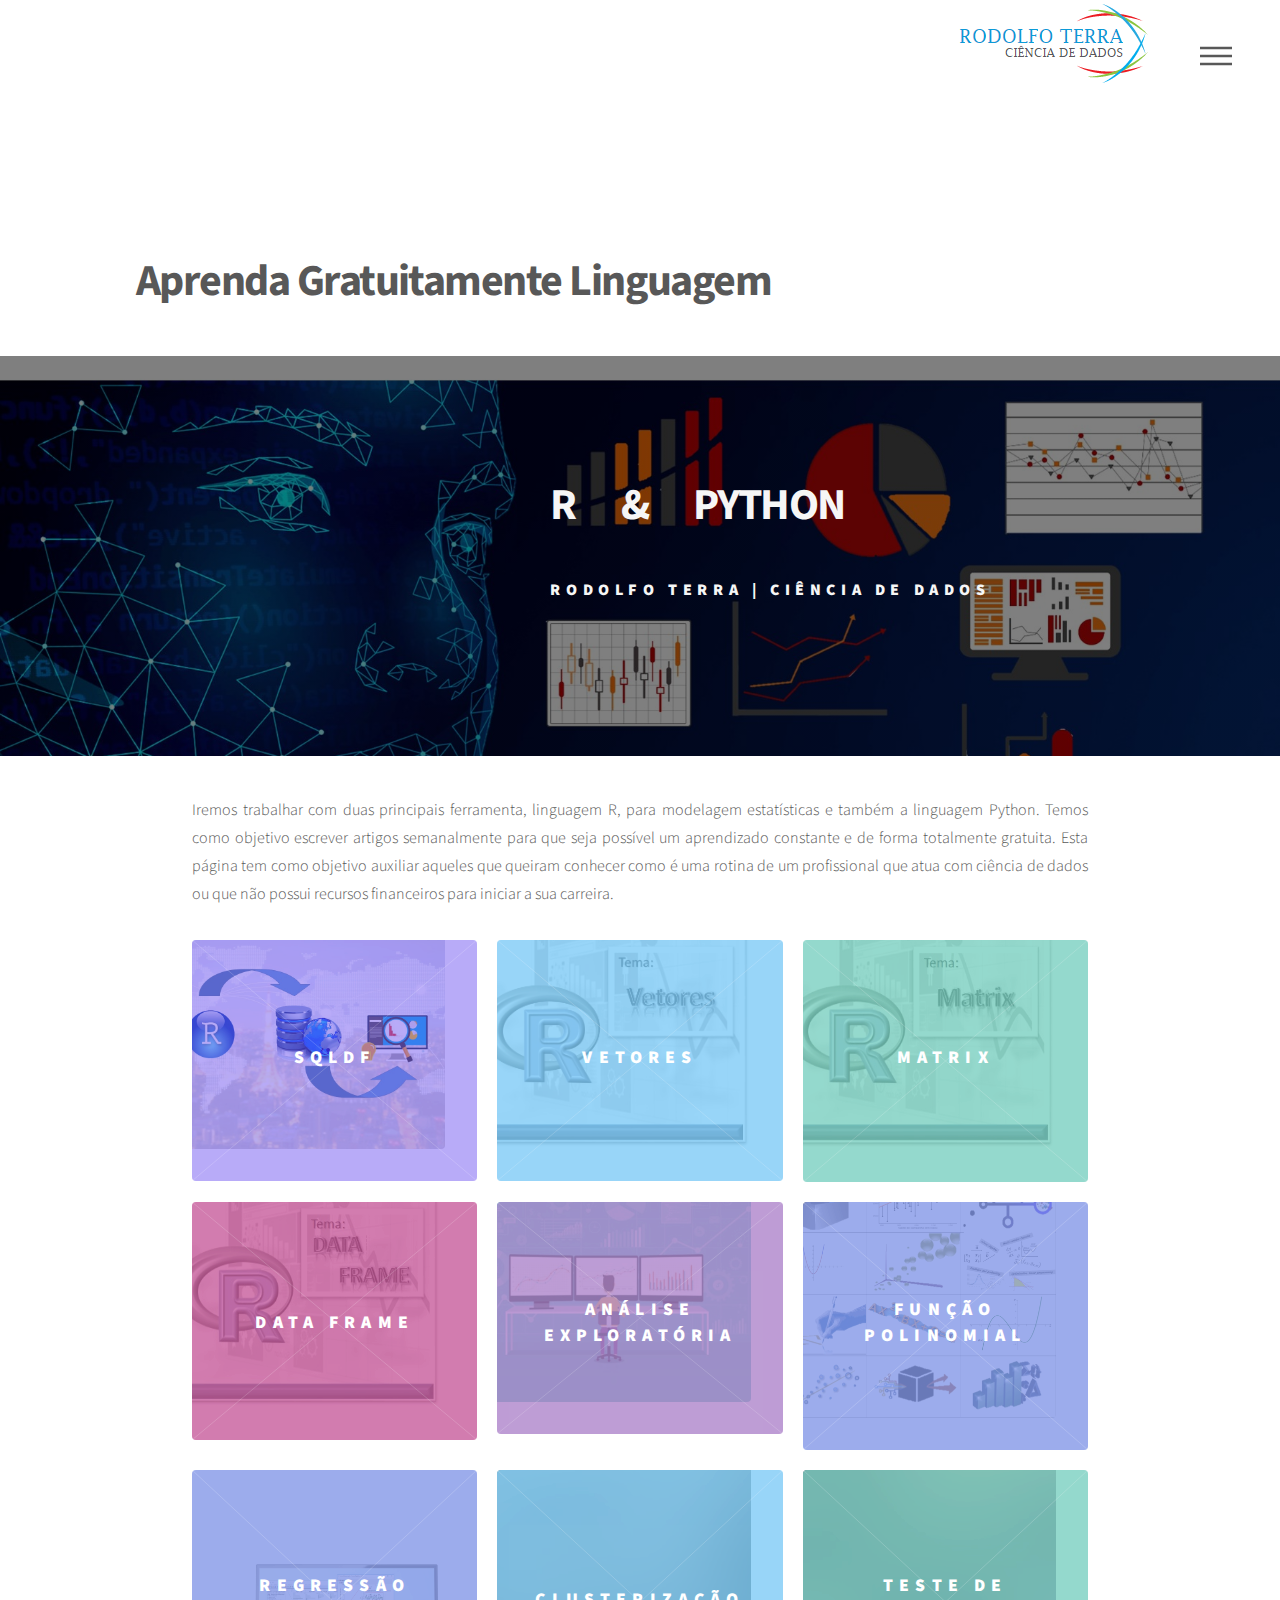
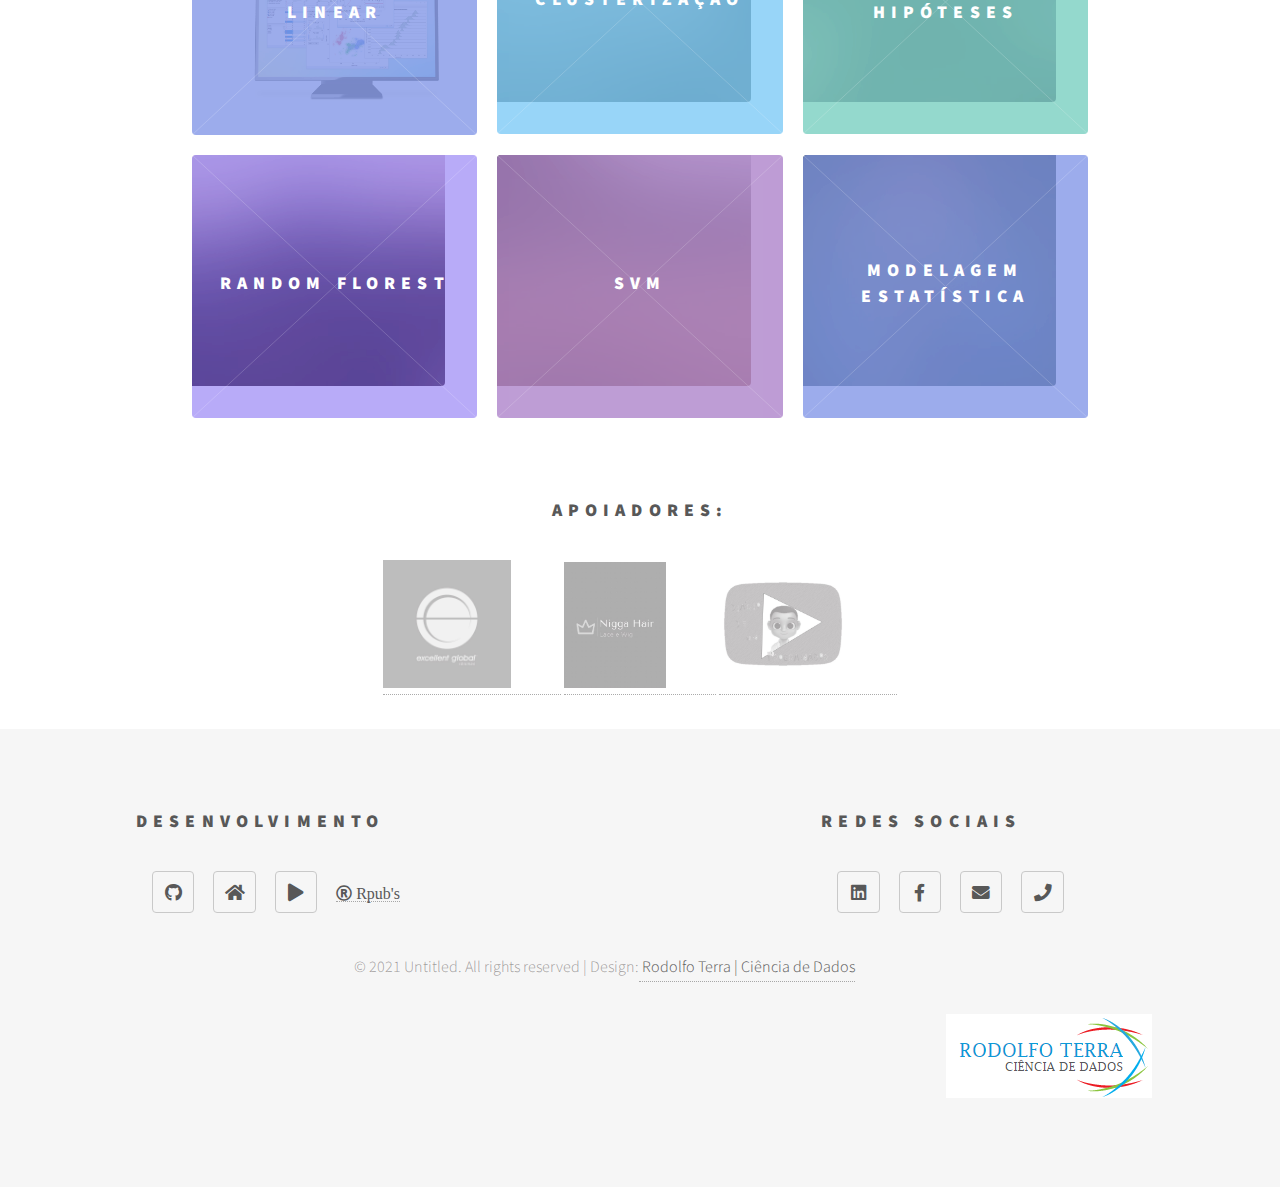
<file: index.html>
<!DOCTYPE HTML>

<html>
	<head>

		<!-- Hotjar Tracking Code for https://rodolffoterra.github.io/ -->
<script>
    (function(h,o,t,j,a,r){
        h.hj=h.hj||function(){(h.hj.q=h.hj.q||[]).push(arguments)};
        h._hjSettings={hjid:2255353,hjsv:6};
        a=o.getElementsByTagName('head')[0];
        r=o.createElement('script');r.async=1;
        r.src=t+h._hjSettings.hjid+j+h._hjSettings.hjsv;
        a.appendChild(r);
    })(window,document,'https://static.hotjar.com/c/hotjar-','.js?sv=');
</script>


<script type='text/javascript'>
	window.smartlook||(function(d) {
	  var o=smartlook=function(){ o.api.push(arguments)},h=d.getElementsByTagName('head')[0];
	  var c=d.createElement('script');o.api=new Array();c.async=true;c.type='text/javascript';
	  c.charset='utf-8';c.src='https://rec.smartlook.com/recorder.js';h.appendChild(c);
	  })(document);
	  smartlook('init', 'e174065ea1c92508fe441a2a29be0219950dacb0');
  </script>

<meta  http-equiv="X-UA-Compatible"    content="IE=edge,chrome=1">
    <meta   property="og:locale"           content="pt-BR" />
    <meta   property="og:type"             content="website" />
    <meta   property="og:description"      content="Aprenda Programação Gratuitamente" />
    <meta   property="og:url"              content="https://www.rodolfoterra.com" />
    <meta   property="og:site_name"        content="Rodolfo Terra | Ciência de Dados" />
    <meta   property="og:image"            content="https://raw.githubusercontent.com/rodolffoterra/rodolffoterra.github.io/main/images/site_01.png" />
    <meta   property="og:image:secure_url" content="https://raw.githubusercontent.com/rodolffoterra/rodolffoterra.github.io/main/images/site_01.png" />
    <meta   property="og:type"             content="image/jpg" />

		
	<title>Rodolfo Terra | Ciência de Dados</title>
		<meta charset="utf-8" />
		<meta name="viewport" content="width=device-width, initial-scale=1, user-scalable=no" />
		<link rel="stylesheet" href="assets/css/main.css" />
		<noscript><link rel="stylesheet" href="assets/css/noscript.css" /></noscript>
	</head>
	<body class="is-preload">
		<!-- Wrapper -->
			<div id="wrapper">
				<p class ="img_logo" style="text-align: right;"><img src="images/logo.png" alt="" /></p>

				<!-- Header -->
					<header id="header">
						<div class="inner">

							<h1>Aprenda Gratuitamente Linguagem</h1>

							<!-- Nav -->
								<nav>
									<ul>
										<li><a href="#menu">Menu</a></li>
									</ul>
								</nav>

						</div>
					</header>

				<!-- Menu -->
				<nav id="menu">
					<h2>Menu</h2>
					<ul>
						<li><a href="index.html">Home</a></li>
						<li><a target="_black" href="sqldf.html">1º Artigo - SQLDF</a></li>
						<li><a target="_black" href="https://dataupemail.wixsite.com/website/post/vetores-linguagem-r">2º Artigo - Vetor</a></li>
						<li><a target="_black" href="https://dataupemail.wixsite.com/website/post/matriz-linguagem-r">3º Artigo - Matrix</a></li>
						<li><a target="_black" href="DataFrame.html">4º Artigo - Data Frame</a></li>
						<li><a target="_black" href="exploratyAnalysis.html">5º Artigo - Análise Exploratória</a></li>
						<li><a target="_black" href="DgreeEquation.html">6º Artigo - Função Polinomial</a></li>
						<li><a target="_black" href="LinearRegression.html">7º Artigo - Regressão Linear</a></li>



						<li><a target="_black" href="https://www.rodolfoterra.com/">Site</a></li>

						<!-- Logo -->
						<a target="_black" href="https://www.rodolfoterra.com/" class="logo">
							<span class="bottum-rigth"><img src="images/logo.png" alt="" />
							</a>
					</ul>
				</nav>

			

					<!-- Main -->
				<main>
					<div class="home">
						<div class="container">
								<h1>R &nbsp;&nbsp;&nbsp;&nbsp; & &nbsp;&nbsp;&nbsp;&nbsp; PYTHON</h1>
						<h3 >Rodolfo Terra | Ciência de Dados</h3>
						</div>
					</div>
					</main>
	

				<!-- Main -->
					<div id="main">
						<div class="text">
							<header> </br> </br>
								<p>Iremos trabalhar com duas principais ferramenta, linguagem R, para modelagem estatísticas e também a linguagem Python. Temos como objetivo escrever artigos semanalmente para que 
									seja possível um aprendizado constante e de forma totalmente gratuita. Esta página tem como objetivo auxiliar aqueles que queiram conhecer como é uma rotina de um profissional que atua com ciência de dados ou que não possui recursos financeiros para iniciar a sua carreira.</p>
							</header>
							<section class="tiles">
								<article class="style1">
									<span class="image">
										<img src="images/pic01.jpg" alt="" />
									</span>
									<a href="sqldf.html">
										<h2>SQLDF</h2>
										<div class="content">
											<p>Aprenda a trabalhar com duas ferramentas ao mesmo tempo, podemos trabalhar com SQL dentro do RStudio.</p>
										</div>
									</a>
								</article>
								<article class="style2">
									<span class="image">
										<img src="images/pic02.jpg" alt="" />
									</span>
									<a target="blank" href="https://dataupemail.wixsite.com/website/post/vetores-linguagem-r">
										<h2>Vetores</h2>
										<div class="content">
											<p>Um vetor em R é uma estrutura básica dentro da linguagem, que permite armazenar uma quantidade numérica ou string (letras ou caracteres), em um único objeto. O vetor possui apenas 01 única dimensão.</p>
										</div>
									</a>
								</article>
								<article class="style3">
									<span class="image">
										<img src="images/pic03.jpg" alt="" />
									</span>
									<a target="blank" href="https://dataupemail.wixsite.com/website/post/matriz-linguagem-r">
										<h2>Matrix</h2>
										<div class="content">
											<p>Matrizes é caracterizado como uma coleção de vetores, sendo todos do mesmo tipo (numérico ou caracteres) armazenados entre linhas e colunas.</p>
										</div>
									</a>
								</article>
								<article class="style4">
									<span class="image">
										<img src="images/pic04.jpg" alt="" />
									</span>
									<a href="DataFrame.html">
										<h2>Data Frame</h2>
										<div class="content">
											<p>Um data frame é semelhante a uma matriz mas as suas colunas têm 
												nomes e podem conter dados de tipo diferente. Um data frame pode
												er visto como uma tabela de uma base de dados, em que cada linha 
												corresponde a um registo (linha) da tabela.</p>
										</div>
									</a>
								</article>
								<article class="style5">
									<span class="image">
										<img src="images/pic05.jpg" alt="" />
									</span>
									<a href="exploratyAnalysis.html">
										<h2>Análise Exploratória</h2>
										<div class="content">
											<p>Em estatística, a análise exploratória de dados é uma abordagem 
												à análise de conjuntos de dados de modo a resumir suas 
												características principais, frequentemente com métodos visuais.</p>
										</div>
									</a>
								</article>
								<article class="style6">
									<span class="image">
										<img src="images/pic06.png" alt="" />
									</span>
									<a href="DgreeEquation.html">
										<h2>Função Polinomial</h2>
										<div class="content">
											<p>Uma equação polinomial é caracterizada por ter um polinômio igual a zero. Ela 
												pode ser caracterizada pelo grau do polinômio, e, quanto maior esse grau, maior
												 será o grau de dificuldade para encontrar-se sua solução ou raiz.</p>
										</div>
									</a>
								</article>
								<article class="style6">
									<span class="image">
										<img src="images/pic12.jpg" alt="" />
									</span>
									<a href="LinearRegression.html">
										<h2>Regressão Linear</h2>
										<div class="content">
											<p>Em estatística ou econometria, regressão linear é uma equação para se estimar a 
												condicional de uma variável y, dado os valores de algumas outras variáveis x.</p>
										</div>
									</a>
								</article>
								<article class="style2">
									<span class="image">
										<img src="images/pic07.jpg" alt="" />
									</span>
									<a href="#">
										<h2>Clusterização</h2>
										<div class="content">
											<p>Em Breve</p>
										</div>
									</a>
								</article>
								<article class="style3">
									<span class="image">
										<img src="images/pic08.jpg" alt="" />
									</span>
									<a href="#">
										<h2>Teste de Hipóteses</h2>
										<div class="content">
											<p>Em Breve</p>
										</div>
									</a>
								</article>
								<article class="style1">
									<span class="image">
										<img src="images/pic09.jpg" alt="" />
									</span>
									<a href="#">
										<h2>Random Florest</h2>
										<div class="content">
											<p>Em Breve</p>
										</div>
									</a>
								</article>
								<article class="style5">
									<span class="image">
										<img src="images/pic10.jpg" alt="" />
									</span>
									<a href="#">
										<h2>SVM</h2>
										<div class="content">
											<p>Em Breve</p>
										</div>
									</a>
								</article>
								<article class="style6">
									<span class="image">
										<img src="images/pic11.jpg" alt="" />
									</span>
									<a href="#">
										<h2>Modelagem Estatística</h2>
										<div class="content">
											<p>Em Breve</p>
										</div>
									</a>
								</article>
								
							</section>
						</div>
					</div>


					<!-- Java Script -->
					<div class="inner" style="text-align: center;">
							
						<section>
							<ul class="icons">
					<h2>Apoiadores: </h2>
					<script>
						function ExcellentGlobalColorido() {
							document.getElementById("gluz").src = "images/apoiadores/Excellent_Global.jpeg";
						}
						function ExcellentGlobalCinza() {
							document.getElementById("gluz").src = "images/apoiadores/Excellent_Global_cinza.jpg";
						}


						function NiggaHairColorido() {
							document.getElementById("nluz").src = "images/apoiadores/Nigga_Hair.jpeg";
						}
						function NiggaHairCinza() {
							document.getElementById("nluz").src = "images/apoiadores/Nigga_Hair_cinza.jpg";
						}


						function EnzoColorido() {
							document.getElementById("eluz").src = "images/apoiadores/youtube_enzo.png";
						}
						function EnzoCinza() {
							document.getElementById("eluz").src = "images/apoiadores/youtube_enzo_cinza.jpg";
						}


					</script> 
					<div class = "espaco">
						<a target="_blank" href="https://instagram.com/eg_idiomas_campinas_marieta?igshid=nqc94zrmyj2j">
							<img src="images/apoiadores/Excellent_Global_cinza.jpg" width=10%  id="gluz" 
					onmousemove="ExcellentGlobalColorido()" onmouseout="ExcellentGlobalCinza()" style="margin-right: 50px" /></a>

					<a target="_blank" href="https://instagram.com/niggahair1?igshid=131p8ua60wpyz">
						<img src="images/apoiadores/Nigga_Hair_cinza.jpg" width=8% id="nluz" 
				onmousemove="NiggaHairColorido()" onmouseout="NiggaHairCinza()" style="margin-right: 50px" /></a>

				<a target="_blank" href="https://www.youtube.com/channel/UC7o2oQGAOSpgP8mTl71odOw">
					<img src="images/apoiadores/youtube_enzo_cinza.jpg" width=10% id="eluz" 
			onmousemove="EnzoColorido()" onmouseout="EnzoCinza()" style="margin-right: 50px" /></a>


					</div>
					
					</ul>
					</section>
				</div>


						
	
				<!-- Footer -->
				<footer id="footer">
					<div class="inner">
						
						<section>
							<h2>Desenvolvimento</h2>
							<ul class="icons">
								<li><a target="_blank" href="https://github.com/rodolffoterra" class="icon brands style2 fa-github"><span class="label">GitHub</span></a></li>
								<li><a target="_blank" href="http://www.rodolfoterra.com" class="icon solid style2 fa-home"><span class="label">Site</span></a></li>
								<li><a target="_blank" href="https://www.youtube.com/channel/UCGs6ClQzcm74mtNBy-uTSSQ/featured" class="icon solid style2 fas fa-play"><span class="label">Site</span></a></li>
								<li><a target="_blank" href="https://rpubs.com/RodolfoTerra" class="far fa-registered"><span class="label"> Rpub's</span></a></li>
																	
							</ul>
							
						</section>
						
						<section>
							<h2>Redes Sociais</h2>
							<ul class="icons">
							<li><a target="_blank" href="https://www.linkedin.com/in/rodolffoterra/" class="icon brands style2 fa-linkedin"><span class="label">Linkedin</span></a></li>
							<li><a target="_blank" href="https://www.facebook.com/rodolffo.terra/" class="icon brands style2 fa-facebook-f"><span class="label">Facebook</span></a></li>
							<li><a href="mailto:consultoriaterra@hotmail.com" class="icon solid style2 fa-envelope"><span class="label">Email</span></a></li>
							<li><a href="mailto:+5515981194753" class="icon solid style2 fa-phone"><span class="label">Phone</span></a></li>
							</ul>
						</section>

																					
						<ul class="desenvolv">
							&copy; 2021 Untitled. All rights reserved | Design: <a href="http://www.rodolfoterra.com"> &nbsp;Rodolfo Terra | Ciência de Dados</a></li>
						</ul> 
						
					</div>
					
					<p class ="img_logo" style="text-align: right;"><img src="images/logo.png" alt="" /></p>

				</footer>

		</div>

	<!-- Scripts -->
		<script src="assets/js/jquery.min.js"></script>
		<script src="assets/js/browser.min.js"></script>
		<script src="assets/js/breakpoints.min.js"></script>
		<script src="assets/js/util.js"></script>
		<script src="assets/js/main.js"></script>

</body>
</file>
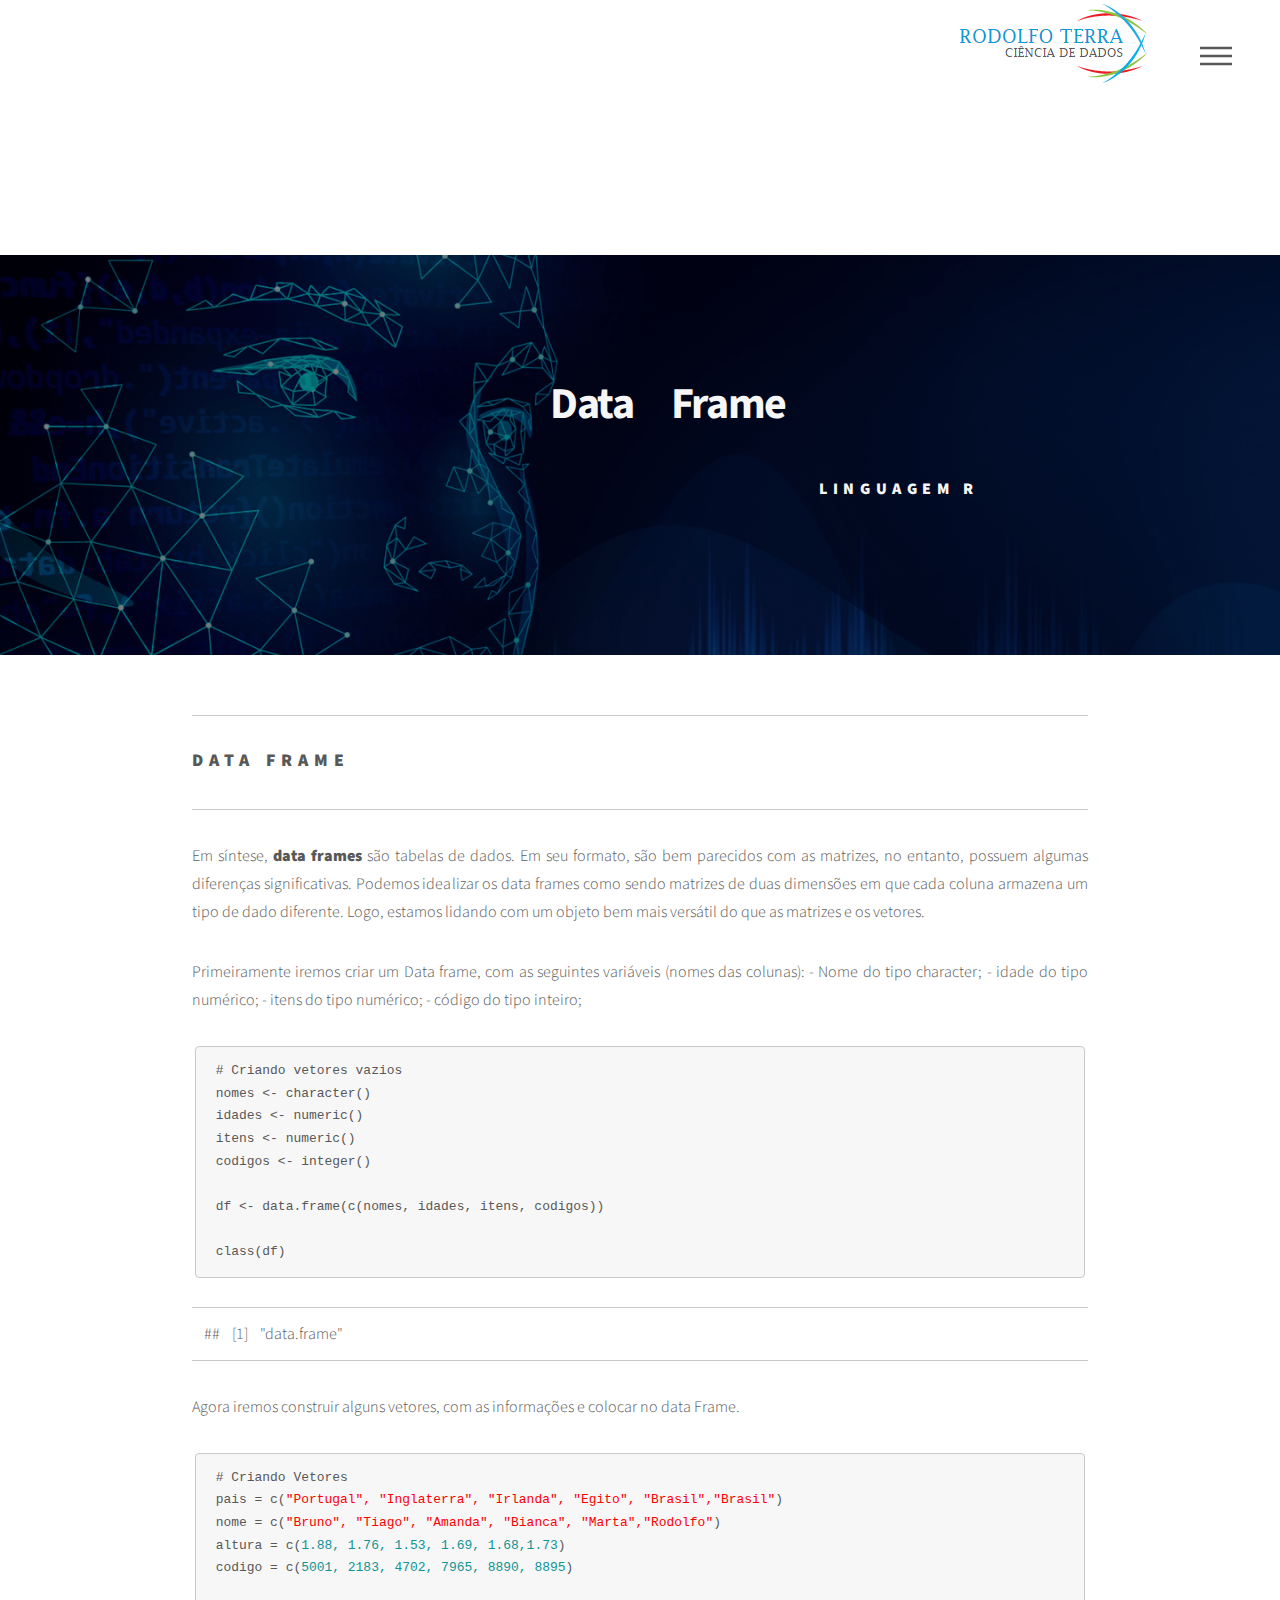
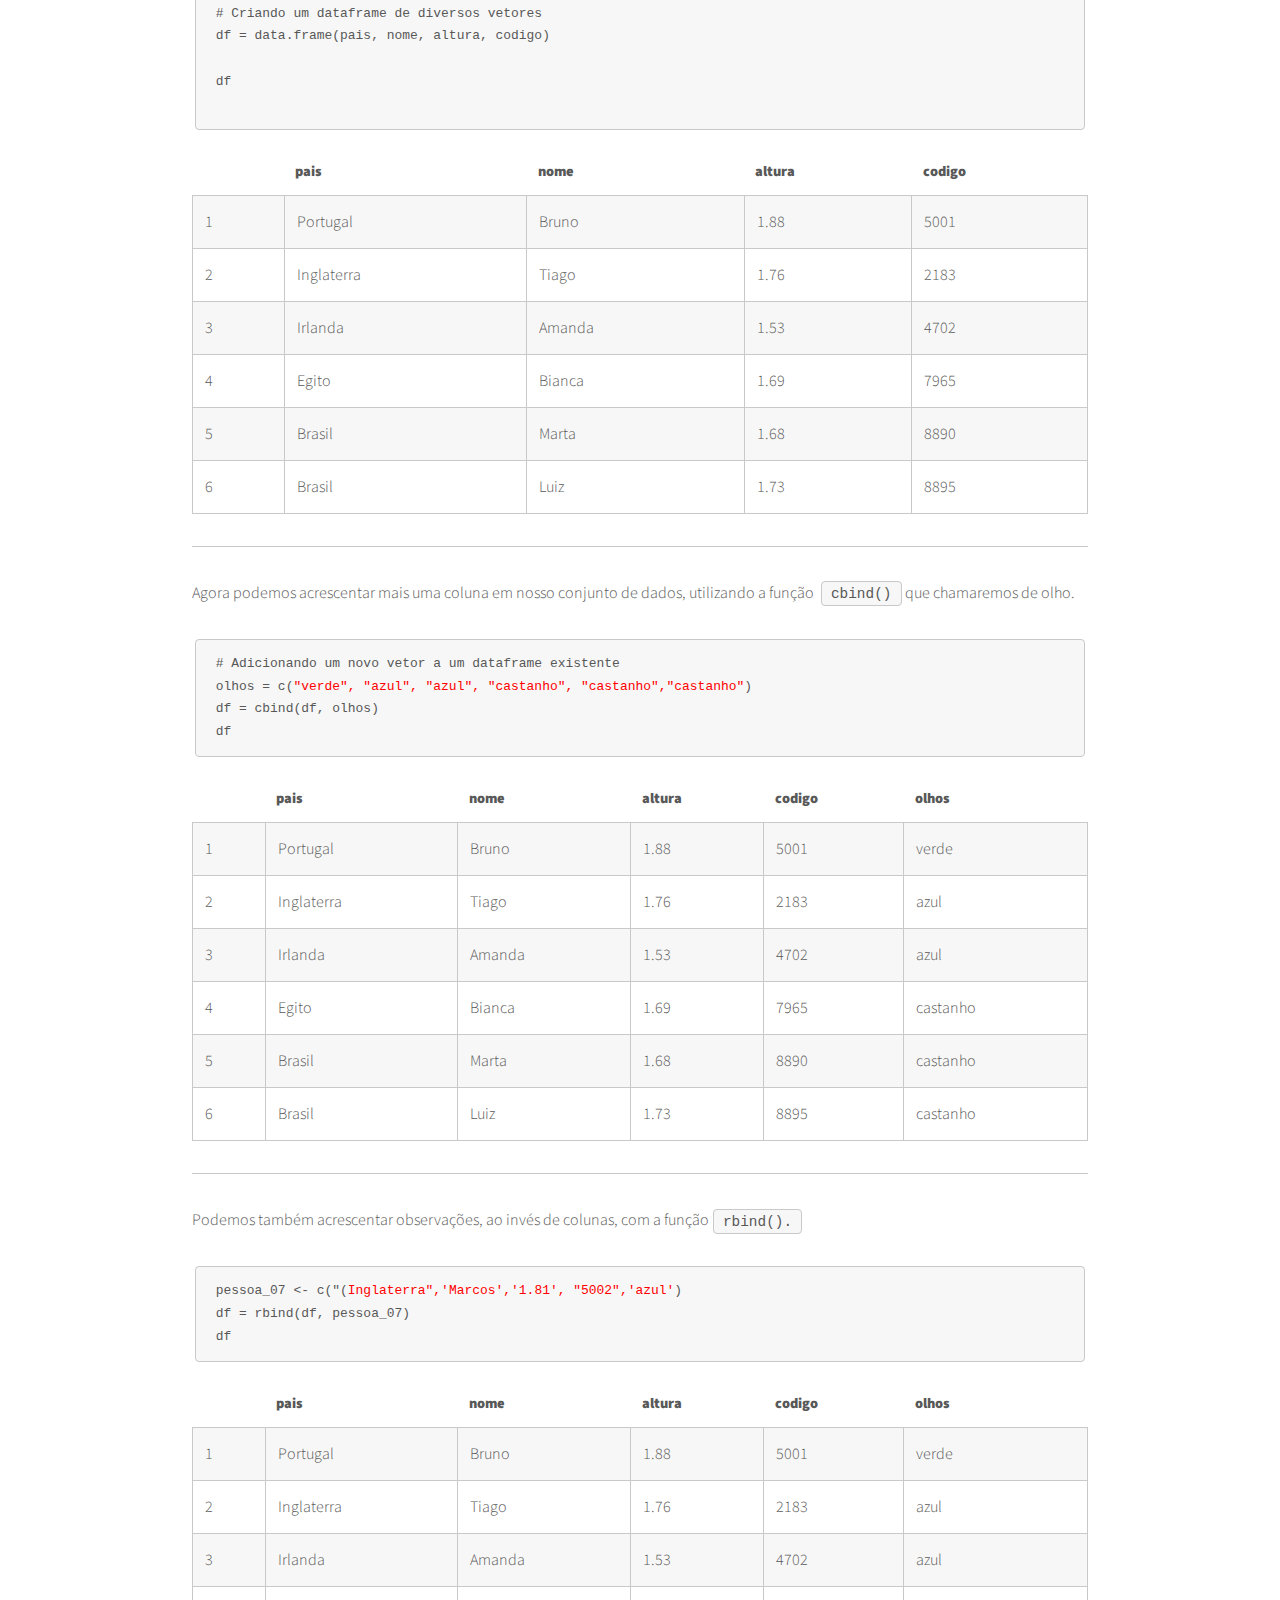
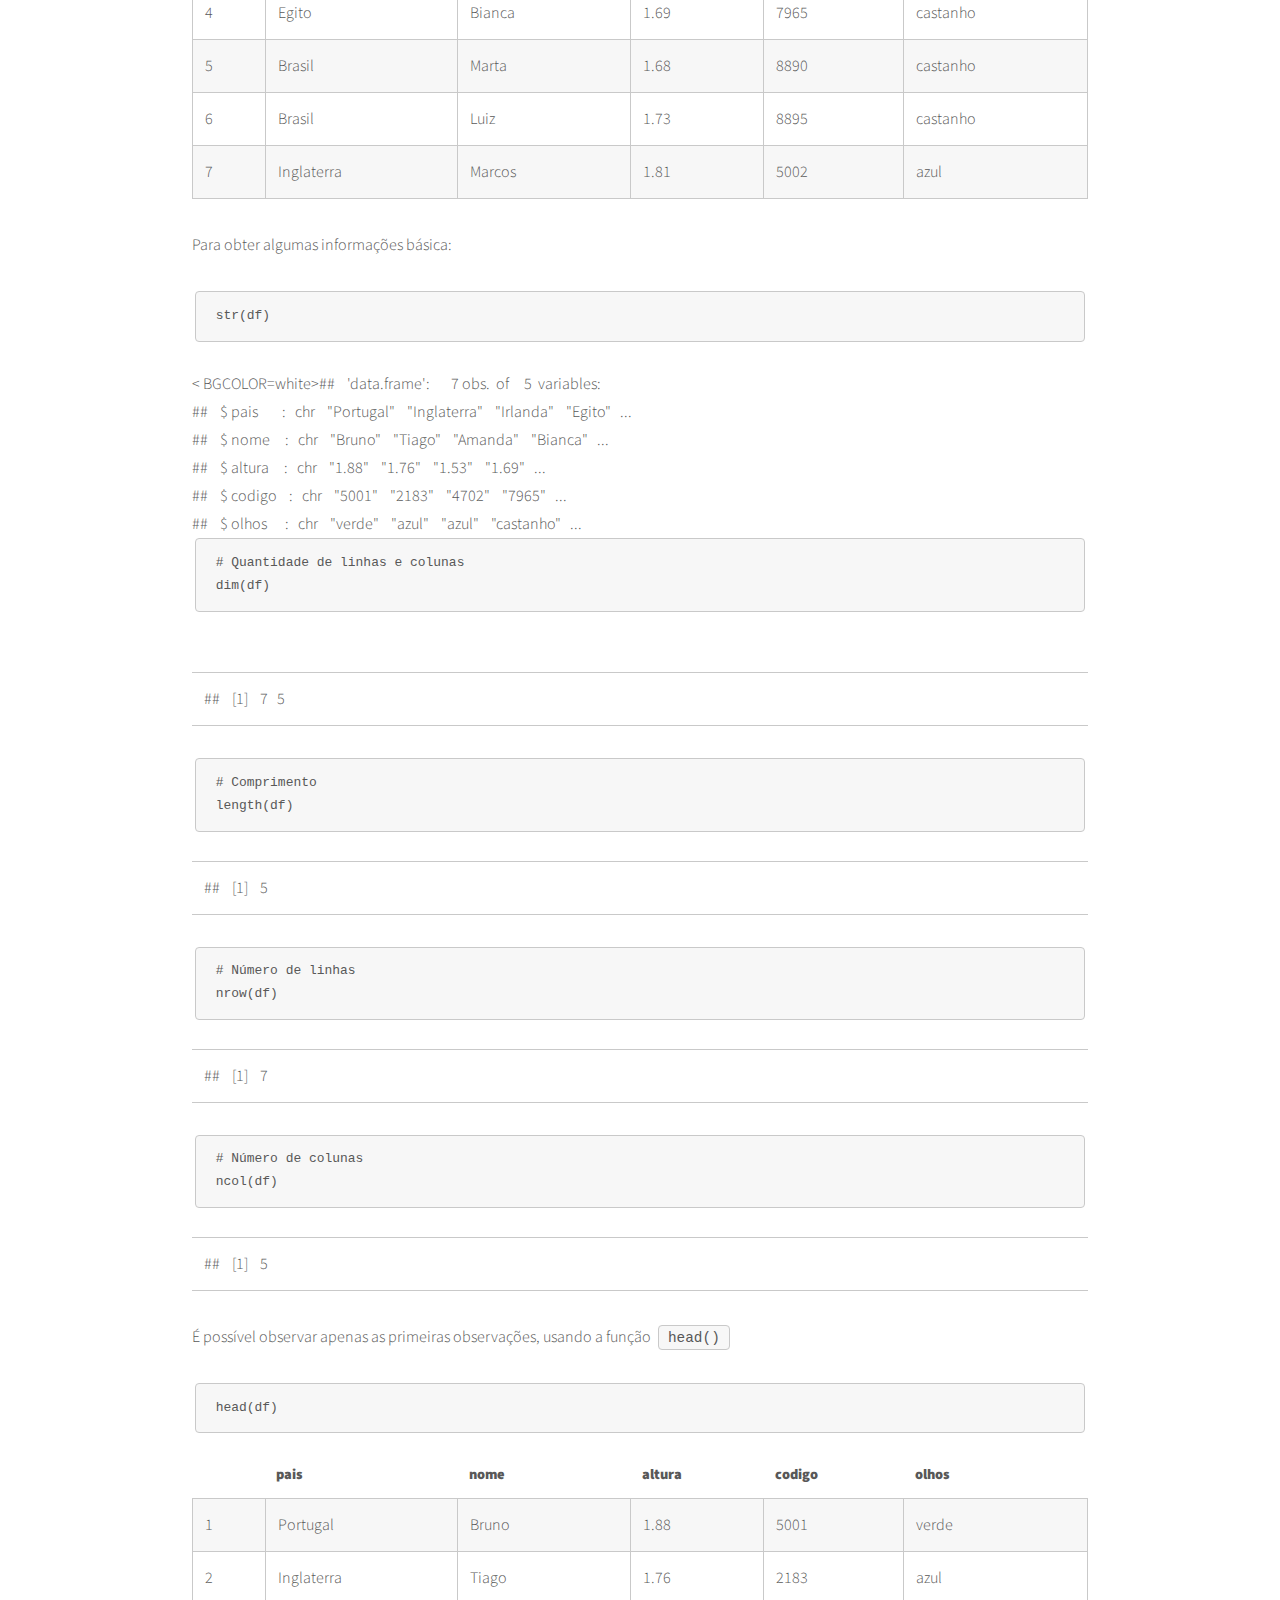
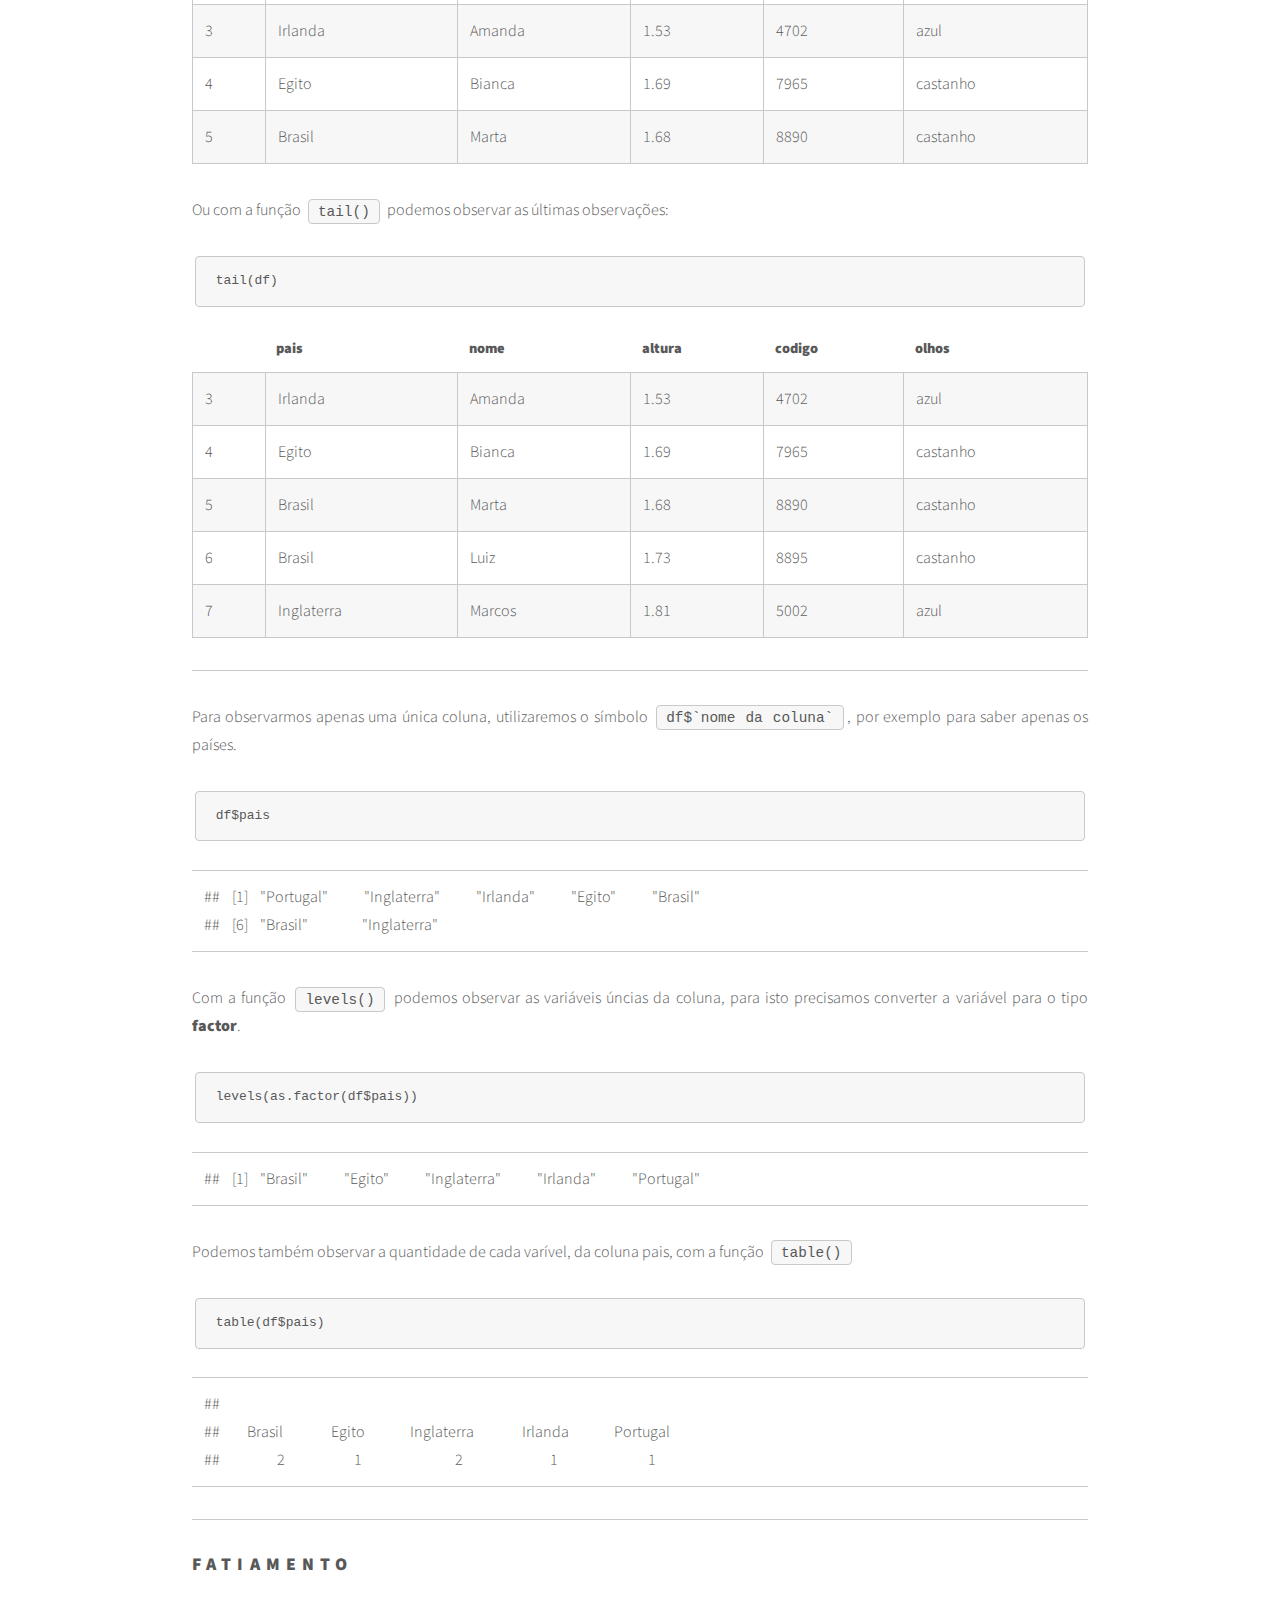
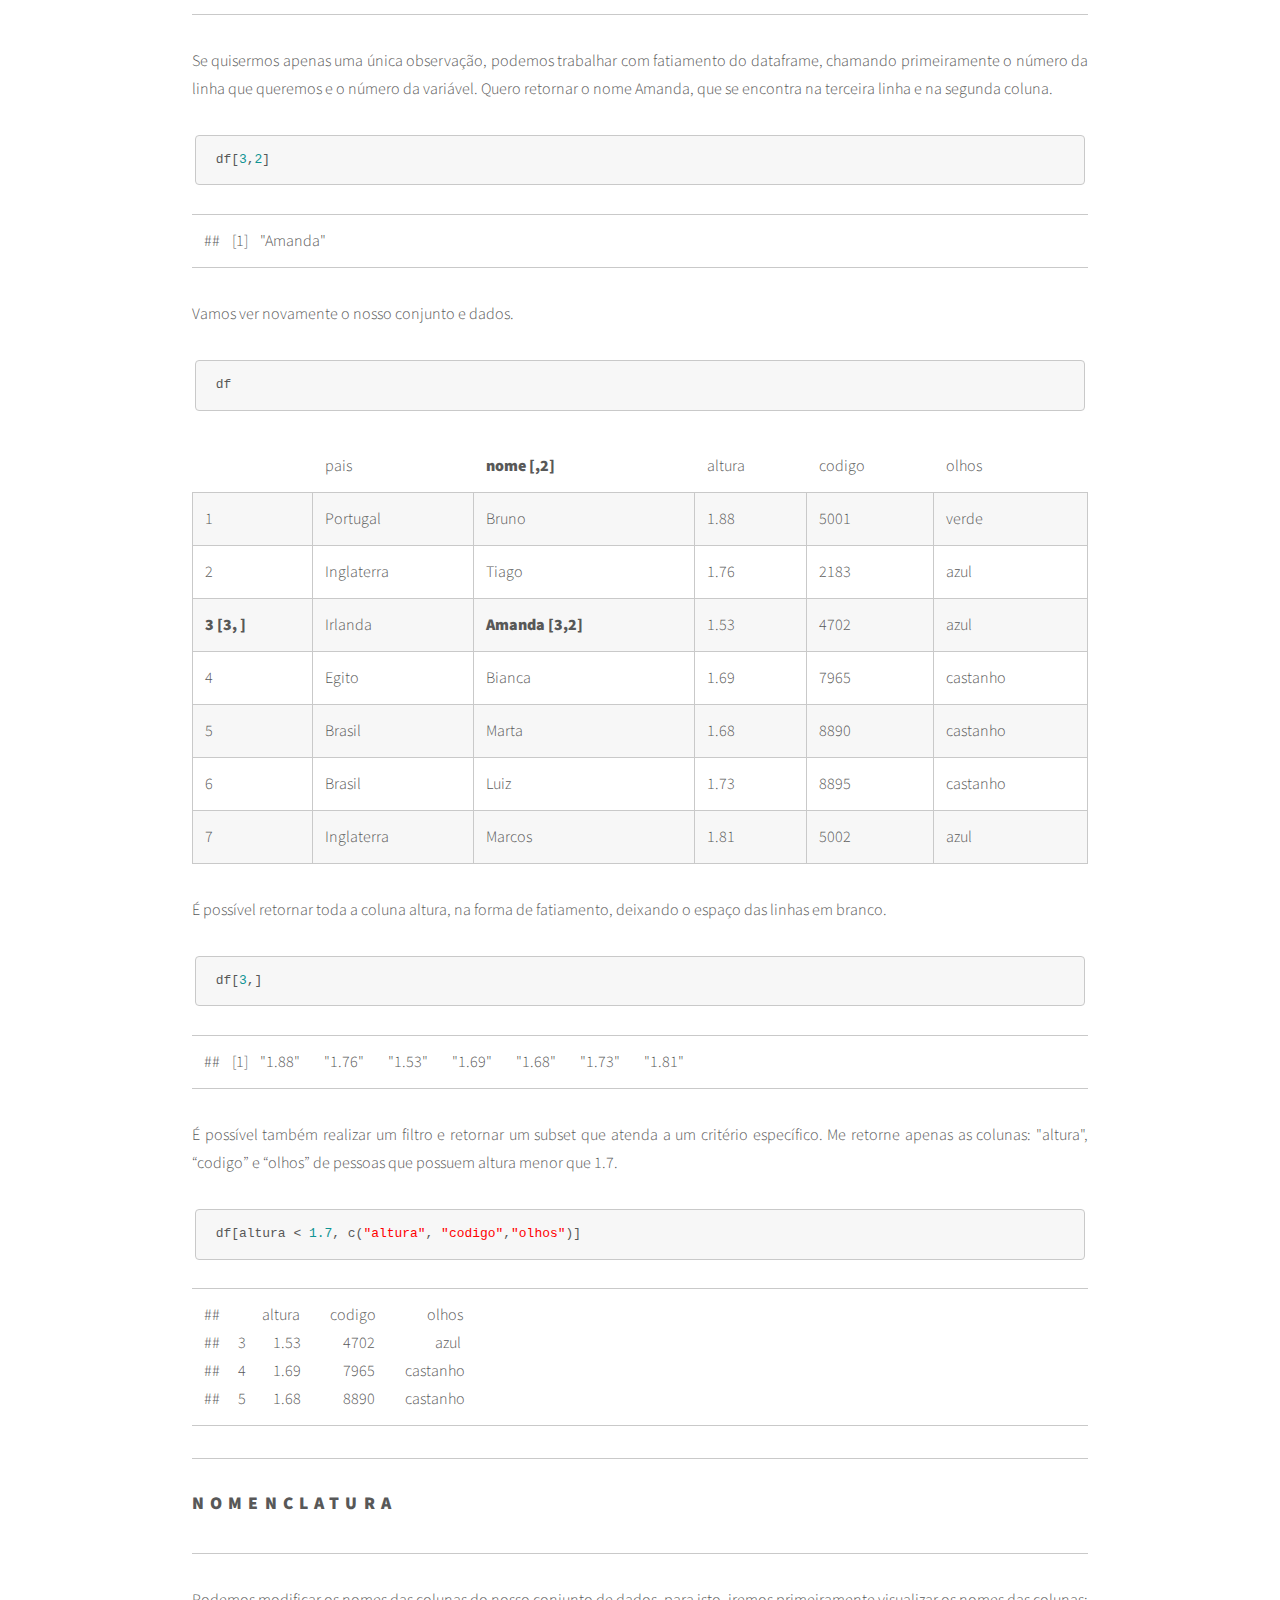
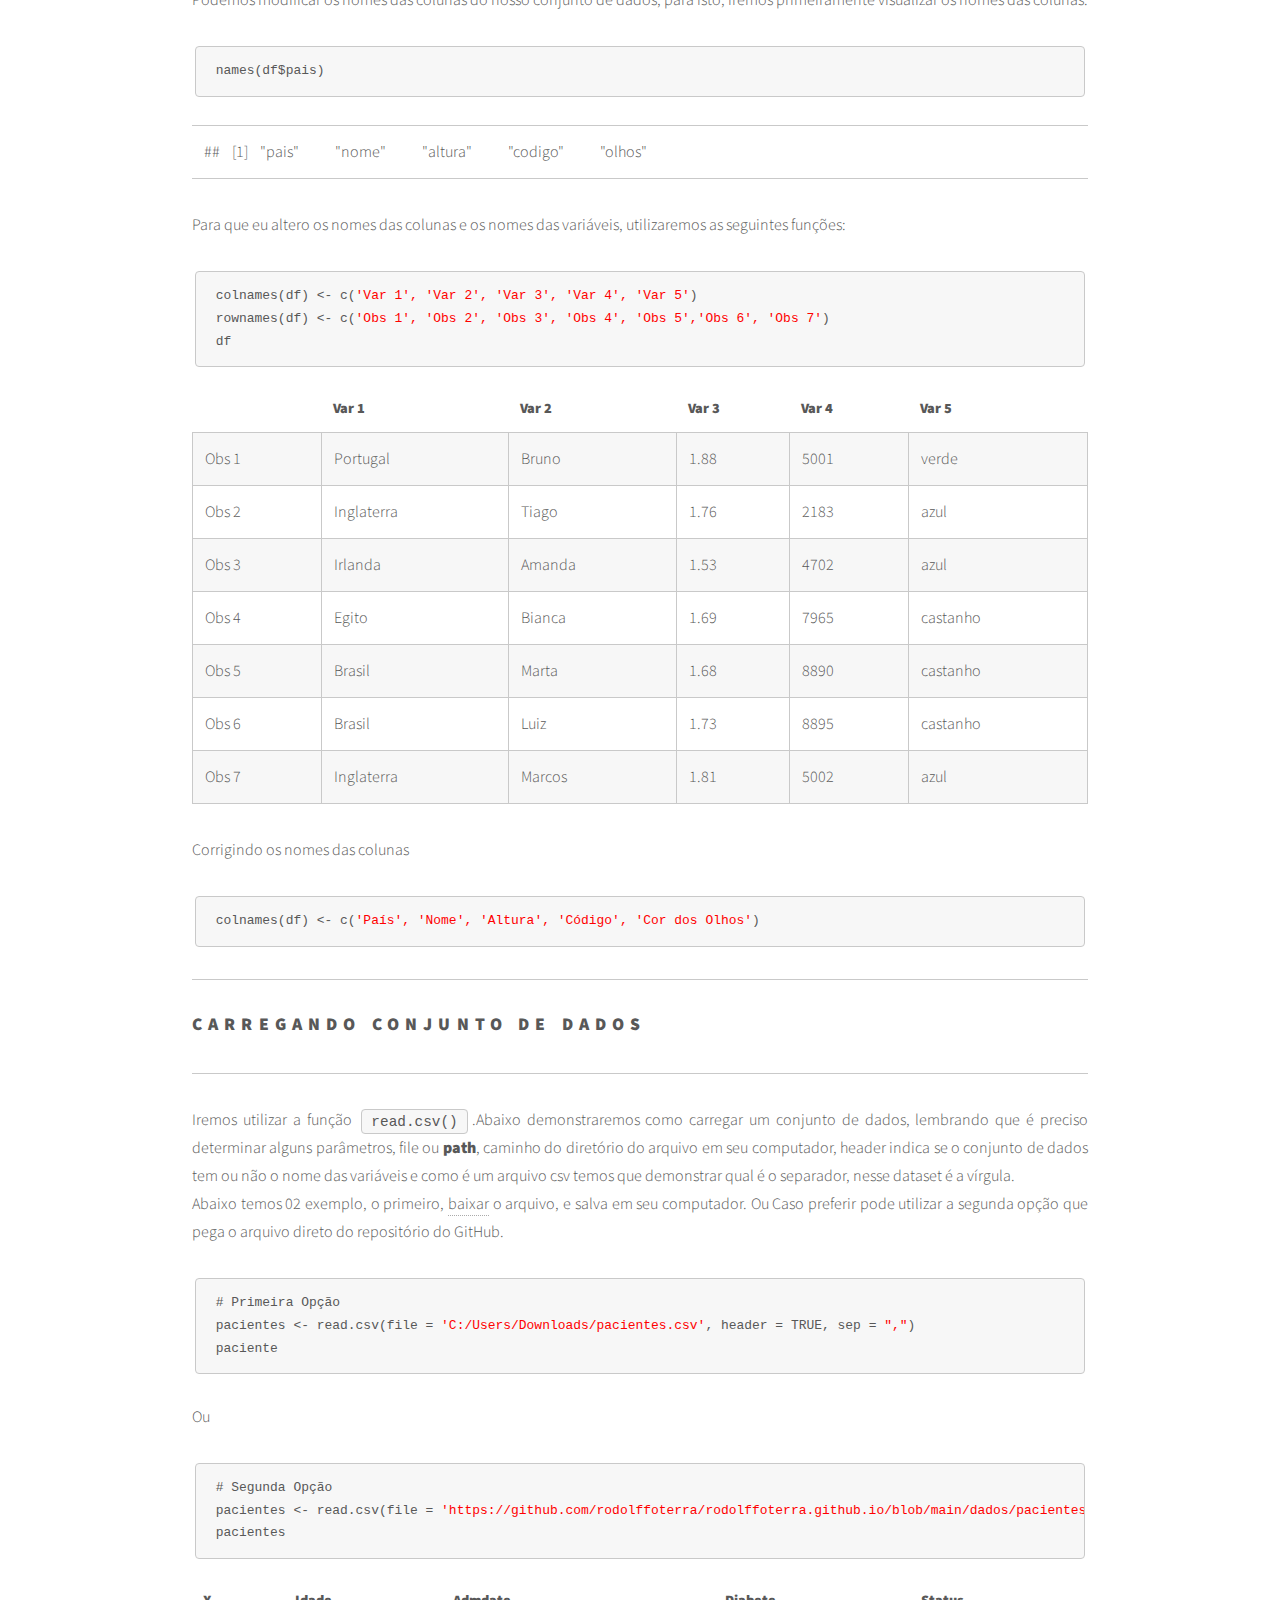
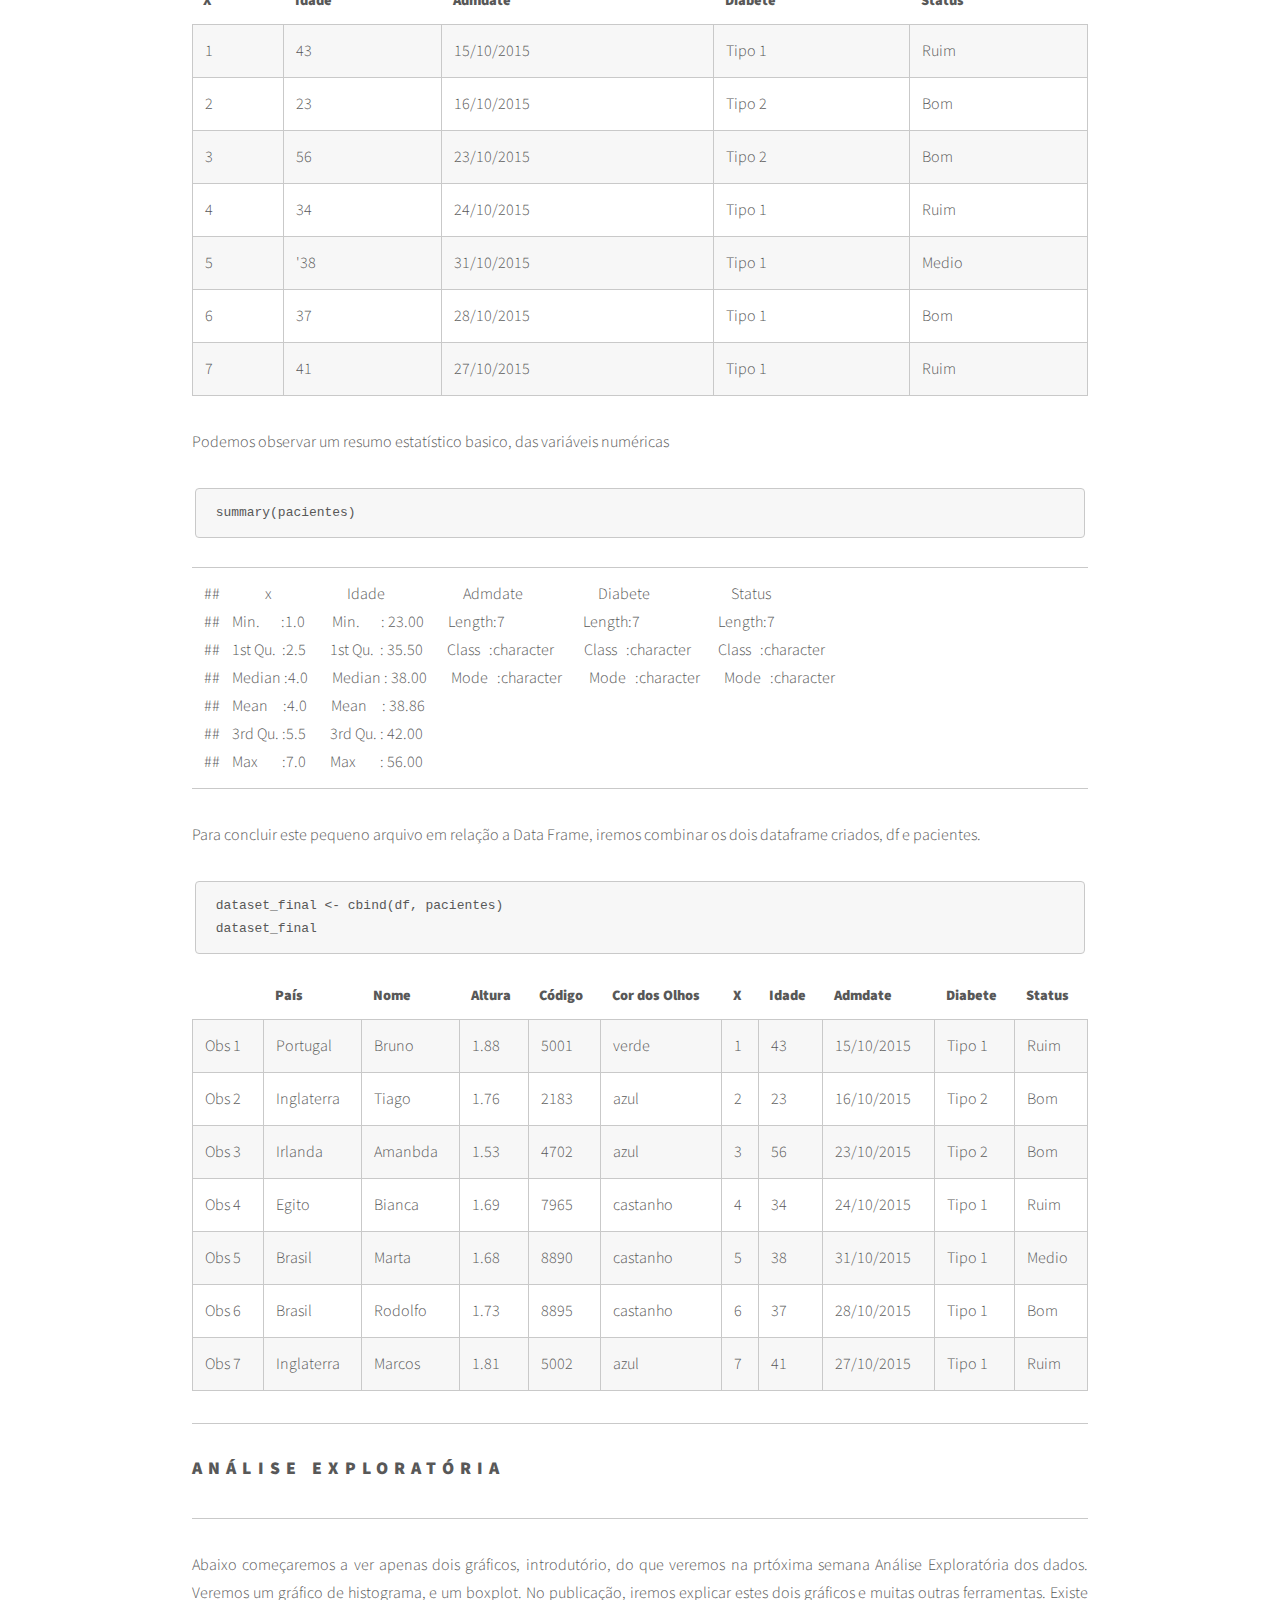
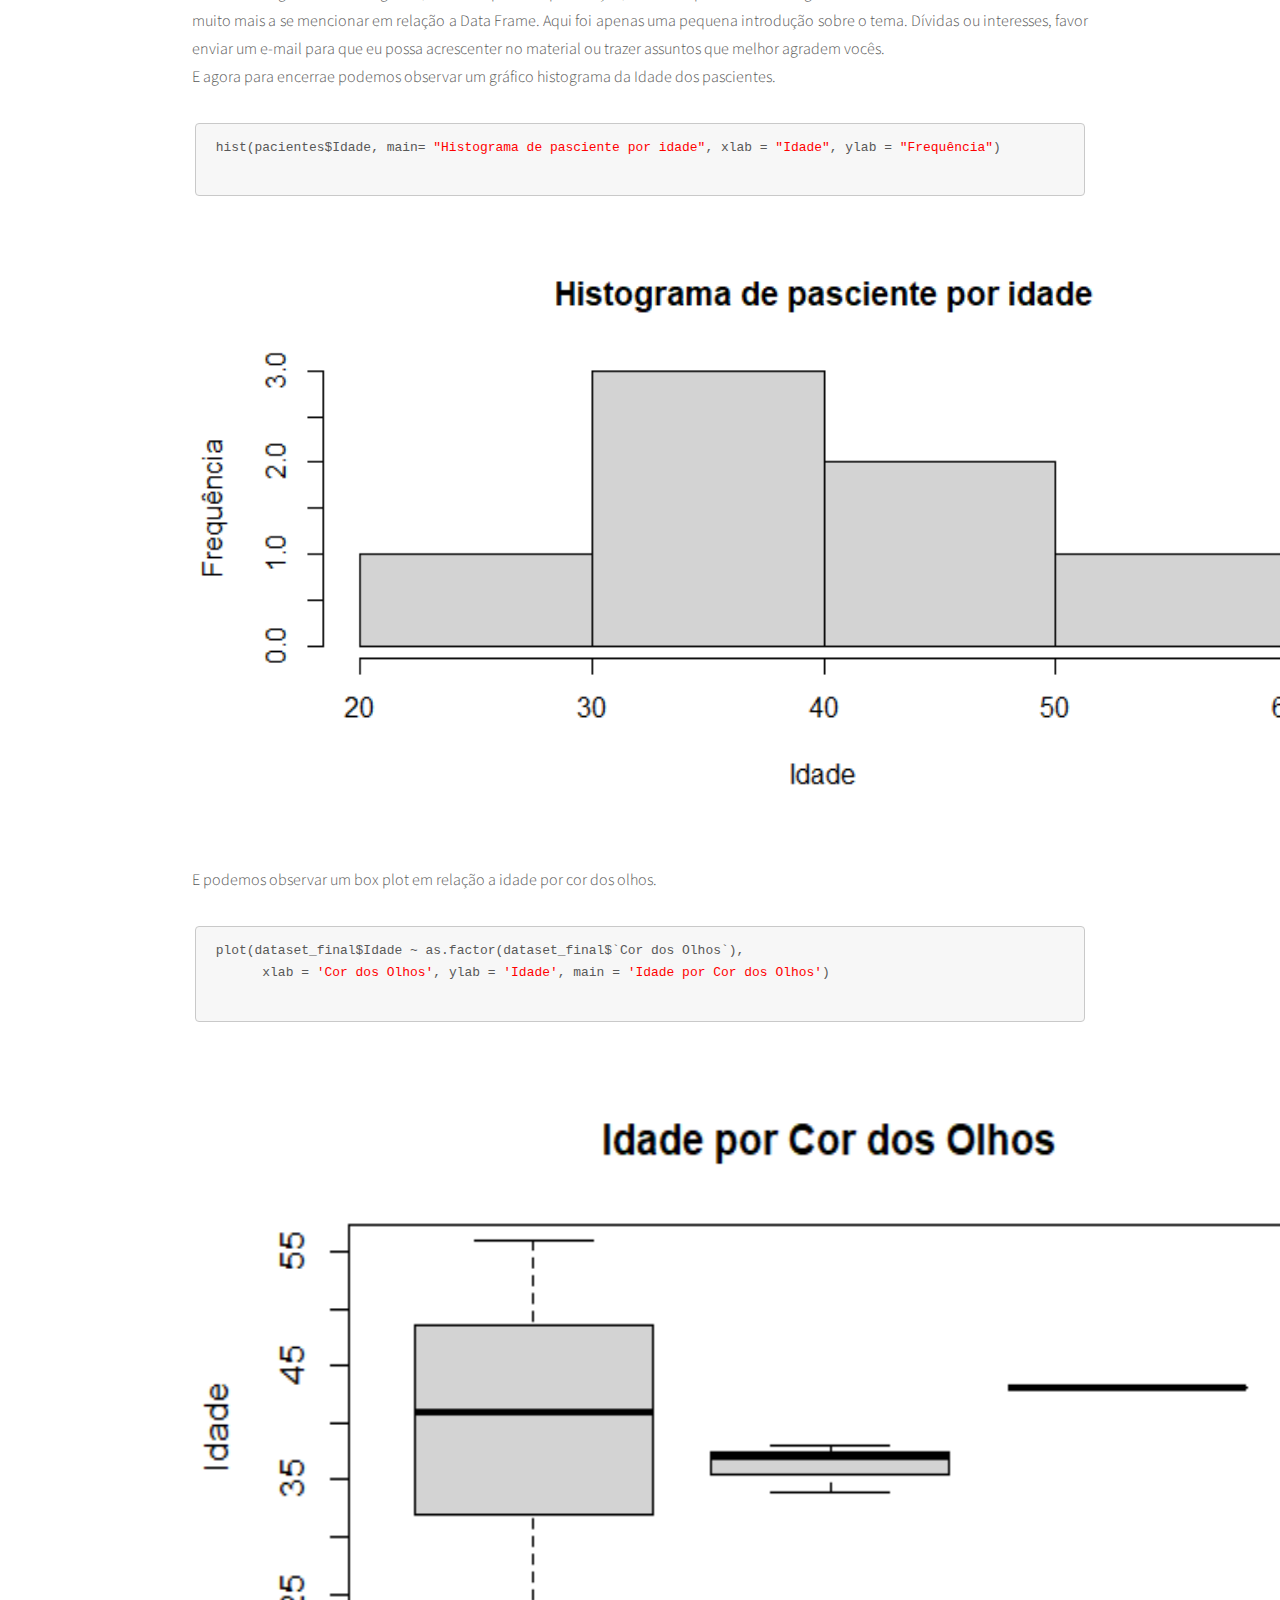
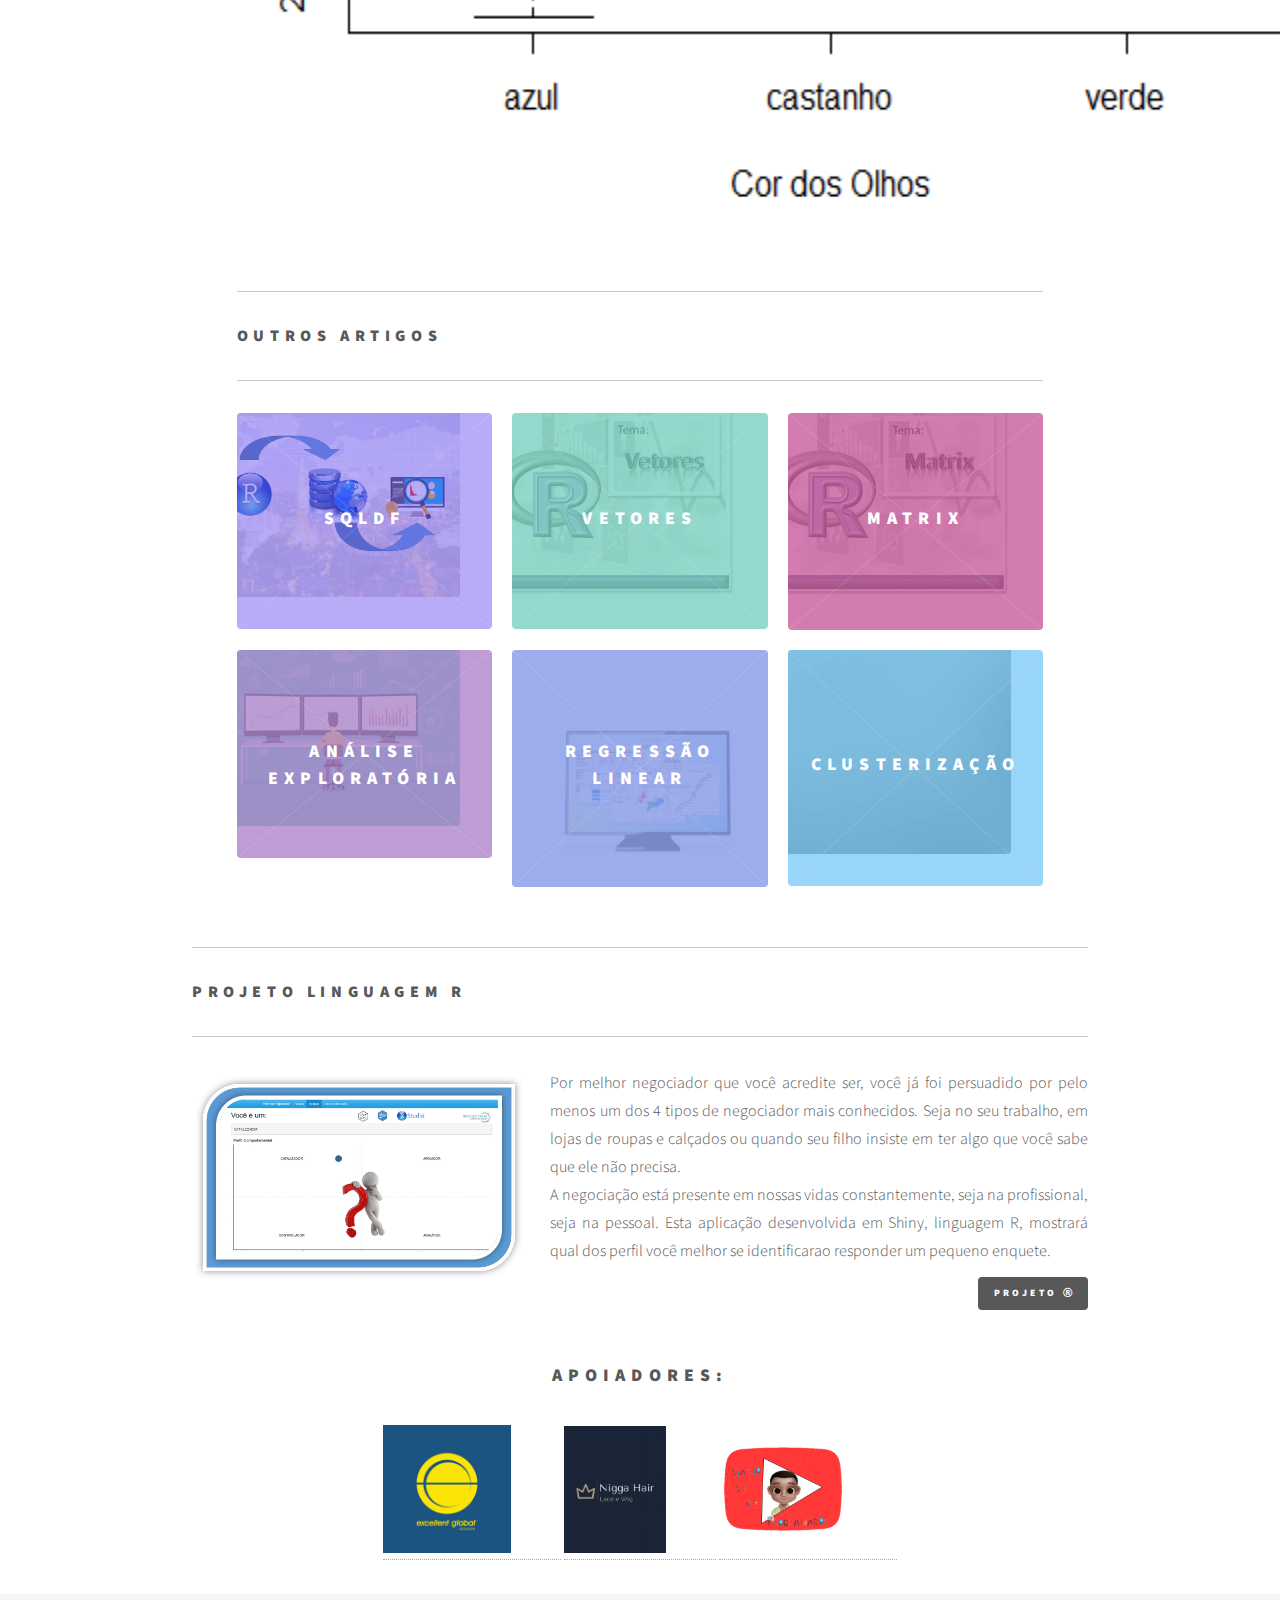
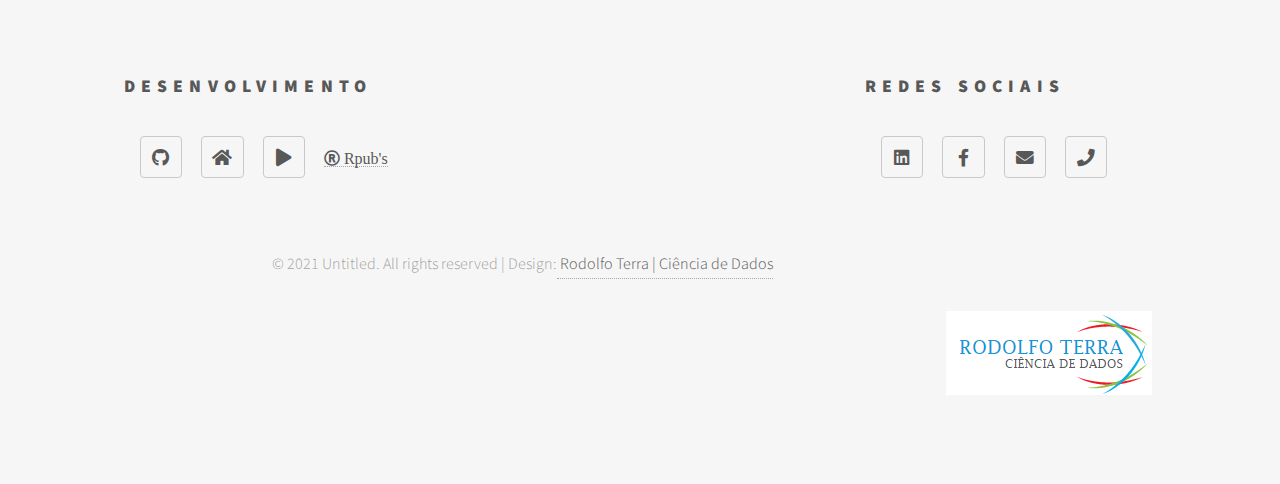
<file: DataFrame.html>
<!DOCTYPE HTML>

<html>
	<head>

<!-- Hotjar Tracking Code for https://rodolffoterra.github.io/DataFrame.html -->
<script>
    (function(h,o,t,j,a,r){
        h.hj=h.hj||function(){(h.hj.q=h.hj.q||[]).push(arguments)};
        h._hjSettings={hjid:2255362,hjsv:6};
        a=o.getElementsByTagName('head')[0];
        r=o.createElement('script');r.async=1;
        r.src=t+h._hjSettings.hjid+j+h._hjSettings.hjsv;
        a.appendChild(r);
    })(window,document,'https://static.hotjar.com/c/hotjar-','.js?sv=');
</script>

<script type='text/javascript'>
	window.smartlook||(function(d) {
	  var o=smartlook=function(){ o.api.push(arguments)},h=d.getElementsByTagName('head')[0];
	  var c=d.createElement('script');o.api=new Array();c.async=true;c.type='text/javascript';
	  c.charset='utf-8';c.src='https://rec.smartlook.com/recorder.js';h.appendChild(c);
	  })(document);
	  smartlook('init', 'e174065ea1c92508fe441a2a29be0219950dacb0');
  </script>
  
  <meta  http-equiv="X-UA-Compatible"    content="IE=edge,chrome=1">
  <meta   property="og:locale"           content="pt-BR" />
  <meta   property="og:type"             content="website" />
  <meta   property="og:description"      content="Um data frame pode ser visto como uma tabela de uma base de dados." />
  <meta   property="og:url"              content="https://www.rodolfoterra.com" />
  <meta   property="og:site_name"        content="Rodolfo Terra | Linguagem R (DataFrame)" />
  <meta   property="og:image"            content="https://raw.githubusercontent.com/rodolffoterra/rodolffoterra.github.io/main/images/pic04.jpg" />
  <meta   property="og:image:secure_url" content="https://raw.githubusercontent.com/rodolffoterra/rodolffoterra.github.io/main/images/pic04.jpg" />
  <meta   property="og:type"             content="image/jpg" />
  
	  
  <title>Rodolfo Terra | Ciência de Dados</title>
		<meta charset="utf-8" />
		<meta name="viewport" content="width=device-width, initial-scale=1, user-scalable=no" />
		<link rel="stylesheet" href="assets/css/main.css" />
		<noscript><link rel="stylesheet" href="assets/css/noscript.css" /></noscript>
	</head>
	<body class="is-preload">
		<!-- Wrapper -->
			<div id="wrapper">
				<p class ="img_logo" style="text-align: right;"><img src="images/logo.png" alt="" /></p>


				<!-- Header -->
					<header id="header">
						<div class="inner">

							
							<!-- Nav -->
								<nav>
									<ul>
										<li><a href="#menu">Menu</a></li>
									</ul>
								</nav>

						</div>
					</header>

					<!-- Main -->
				<main>
				<div class="principal">
					<div class="container">
							<h1>Data &nbsp;&nbsp;&nbsp; Frame</h1>
					<h3 class="text">Linguagem R</h3>
					</div>
				</div>
				</main>

				<!-- Menu -->
					<nav id="menu">
						<h2>Menu</h2>
						<ul>
							<li><a href="index.html">Home</a></li>
							<li><a target="_black" href="https://dataupemail.wixsite.com/website/post/matriz-linguagem-r">Artigo Anterior - Matrix</a></li>
							<li><a target="_black" href="exploratyAnalysis.html">Próximo Artigo - Análise Exploratória</a></li>

							<li><a target="_black" href="https://www.rodolfoterra.com/">Site</a></li>

							<!-- Logo -->
							<a target="_black" href="https://www.rodolfoterra.com/" class="logo">
								<span class="bottum-rigth"><img src="images/logo.png" alt="" />
								</a>
						</ul>
					</nav>

				

							<!-- Text -->
								<section>
								</br>
								<div class='text'>
									<hr />

								<h2>Data Frame</h2>
								<hr />

									<P>Em síntese, <b>data frames</b> são tabelas de dados. Em seu formato, são bem parecidos com as matrizes,
										 no entanto, possuem algumas diferenças significativas. Podemos idealizar os data frames como sendo 
										 matrizes de duas dimensões em que cada coluna armazena um tipo de dado diferente. Logo, estamos lidando com um 
										 objeto bem mais versátil do que as matrizes e os vetores.</P>
									<P>Primeiramente iremos criar um Data frame, com as seguintes variáveis 
										(nomes das colunas): - Nome do tipo character; - idade do tipo numérico;
										 - itens do tipo numérico; - código do tipo inteiro;</P>
									
									<pre><code># Criando vetores vazios</br>nomes <- character()</br>idades <- numeric()</br>itens <- numeric()</br>codigos <- integer()</br></br>df <- data.frame(c(nomes, idades, itens, codigos))</br></br>class(df)</code></pre>
									<TABLE >
										<TR>
										<TD BGCOLOR=white>## &nbsp;&nbsp; [1]  &nbsp;&nbsp; "data.frame"</TD>
										</TR>
												
									</TABLE>

									<p>Agora iremos construir alguns vetores, com as informações e colocar 
										no data Frame.</p>

									<pre><code># Criando Vetores</br>pais = c(<span style="color: #ff0000;">"Portugal", "Inglaterra", "Irlanda", "Egito", "Brasil","Brasil"</span>)</br>nome = c(<span style="color: #ff0000;">"Bruno", "Tiago", "Amanda", "Bianca", "Marta","Rodolfo"</span>)</br>altura = c(<span style="color: #0f9494;">1.88, 1.76, 1.53, 1.69, 1.68,1.73</span>)</br>codigo = c(<span style="color: #0f9494;">5001, 2183, 4702, 7965, 8890, 8895</span>)</br></br># Criando um dataframe de diversos vetores</br>df = data.frame(pais, nome, altura, codigo)</br></br>df
									</code></pre>

										<table class="alt">
											<thead>
												<tr>
													<th></th>
													<th>pais</th>
													<th>nome</th>
													<th>altura</th>
													<th>codigo</th>

												</tr>
											</thead>
											<tbody>
												<tr>
													<td>1</td>
													<td>Portugal</td>
													<td>Bruno</td>
													<td>1.88</td>
													<td>5001</td>
												</tr>
												<tr>
													<td>2</td>
													<td>Inglaterra</td>
													<td>Tiago</td>
													<td>1.76</td>
													<td>2183</td>
												</tr>
												<tr>
													<td>3</td>
													<td>Irlanda</td>
													<td>Amanda</td>
													<td>1.53</td>
													<td>4702</td>
												</tr>
												<tr>
													<td>4</td>
													<td>Egito</td>
													<td>Bianca</td>
													<td>1.69</td>
													<td>7965</td>
												</tr>
												<tr>
													<td>5</td>
													<td>Brasil</td>
													<td>Marta</td>
													<td>1.68</td>
													<td>8890</td>
												</tr>
												<tr>
													<td>6</td>
													<td>Brasil</td>
													<td>Luiz</td>
													<td>1.73</td>
													<td>8895</td>
												</tr>
												
											</tbody>
										</table>

									<hr />
										
								<p>Agora podemos acrescentar mais uma coluna em nosso conjunto de dados, utilizando a função <code>cbind()</code>que chamaremos de olho.

								</b></p>
								<pre><code># Adicionando um novo vetor a um dataframe existente</br>olhos = c(<span style="color: #ff0000;">"verde", "azul", "azul", "castanho", "castanho","castanho"</span>)</br>df = cbind(df, olhos)</br>df</code></pre>										
									<table class="alt">
										<thead>
											<tr>
												<th></th>
												<th>pais</th>
												<th>nome</th>
												<th>altura</th>
												<th>codigo</th>
												<th>olhos</th>
												</tr>
										</thead>
										<tbody>
											<tr>
												<td>1</td>
												<td>Portugal</td>
												<td>Bruno</td>
												<td>1.88</td>
												<td>5001</td>
												<td>verde</td>
												</tr>
													<tr>
														<td>2</td>
														<td>Inglaterra</td>
														<td>Tiago</td>
														<td>1.76</td>
														<td>2183</td>
														<td>azul</td>
													</tr>
													<tr>
														<td>3</td>
														<td>Irlanda</td>
														<td>Amanda</td>
														<td>1.53</td>
														<td>4702</td>
														<td>azul</td>
													</tr>
													<tr>
														<td>4</td>
														<td>Egito</td>
														<td>Bianca</td>
														<td>1.69</td>
														<td>7965</td>
														<td>castanho</td>
													</tr>
													<tr>
														<td>5</td>
														<td>Brasil</td>
														<td>Marta</td>
														<td>1.68</td>
														<td>8890</td>
														<td>castanho</td>
													</tr>
													<tr>
														<td>6</td>
														<td>Brasil</td>
														<td>Luiz</td>
														<td>1.73</td>
														<td>8895</td>
														<td>castanho</td>
													</tr>
													
												</tbody>
											</table>

										<hr />
								<p>Podemos também acrescentar observações, ao invés de colunas, com a função<code>rbind().</code></p>
								<pre><code>pessoa_07 <- c("(<span style="color: #ff0000;">Inglaterra",'Marcos','1.81', "5002",'azul'</span>)</br>df = rbind(df, pessoa_07)</br>df</code></pre>
									<table class="alt">
										<thead>
											<tr>
												<th></th>
												<th>pais</th>
												<th>nome</th>
												<th>altura</th>
												<th>codigo</th>
												<th>olhos</th>
												</tr>
										</thead>
										<tbody>
											<tr>
												<td>1</td>
												<td>Portugal</td>
												<td>Bruno</td>
												<td>1.88</td>
												<td>5001</td>
												<td>verde</td>
												</tr>
													<tr>
														<td>2</td>
														<td>Inglaterra</td>
														<td>Tiago</td>
														<td>1.76</td>
														<td>2183</td>
														<td>azul</td>
													</tr>
													<tr>
														<td>3</td>
														<td>Irlanda</td>
														<td>Amanda</td>
														<td>1.53</td>
														<td>4702</td>
														<td>azul</td>
													</tr>
													<tr>
														<td>4</td>
														<td>Egito</td>
														<td>Bianca</td>
														<td>1.69</td>
														<td>7965</td>
														<td>castanho</td>
													</tr>
													<tr>
														<td>5</td>
														<td>Brasil</td>
														<td>Marta</td>
														<td>1.68</td>
														<td>8890</td>
														<td>castanho</td>
													</tr>
													<tr>
														<td>6</td>
														<td>Brasil</td>
														<td>Luiz</td>
														<td>1.73</td>
														<td>8895</td>
														<td>castanho</td>
													</tr>
													<tr>
														<td>7</td>
														<td>Inglaterra</td>
														<td>Marcos</td>
														<td>1.81</td>
														<td>5002</td>
														<td>azul</td>
													</tr>
													
												</tbody>
											</table>

											<p>Para obter algumas informações básica:</p>
											<pre><code>str(df)</code></pre>
											<TABLE >
												<TR>
												< BGCOLOR=white>## &nbsp;&nbsp; 'data.frame': &nbsp;&nbsp;&nbsp;&nbsp;&nbsp; 7 obs. &nbsp;of &nbsp;&nbsp;&nbsp; 5 &nbsp;variables:</br>
													## &nbsp;&nbsp; $ pais  &nbsp;&nbsp;&nbsp;&nbsp;&nbsp;&nbsp;&nbsp;: &nbsp; chr &nbsp;&nbsp; "Portugal" &nbsp;&nbsp; "Inglaterra" &nbsp;&nbsp; "Irlanda" &nbsp;&nbsp; "Egito"&nbsp;&nbsp; ...</br>
													## &nbsp;&nbsp; $ nome  &nbsp;&nbsp;&nbsp;&nbsp;: &nbsp; chr &nbsp;&nbsp; "Bruno" &nbsp;&nbsp; "Tiago" &nbsp;&nbsp; "Amanda" &nbsp;&nbsp; "Bianca"&nbsp;&nbsp; ...</br> 
													## &nbsp;&nbsp; $ altura  &nbsp;&nbsp;&nbsp;&nbsp;: &nbsp; chr &nbsp;&nbsp; "1.88" &nbsp;&nbsp; "1.76" &nbsp;&nbsp; "1.53" &nbsp;&nbsp; "1.69"&nbsp;&nbsp; ... </br>
													## &nbsp;&nbsp; $ codigo  &nbsp;&nbsp;&nbsp;: &nbsp; chr &nbsp;&nbsp; "5001" &nbsp;&nbsp; "2183" &nbsp;&nbsp; "4702" &nbsp;&nbsp; "7965"&nbsp;&nbsp; ... </br>
													## &nbsp;&nbsp; $ olhos  &nbsp;&nbsp;&nbsp;&nbsp;&nbsp;: &nbsp; chr &nbsp;&nbsp; "verde" &nbsp;&nbsp; "azul" &nbsp;&nbsp; "azul" &nbsp;&nbsp; "castanho"&nbsp;&nbsp; ... 
													<pre><code># Quantidade de linhas e colunas</br>dim(df)</code></pre>
													<TABLE >
														<TR>
														<TD BGCOLOR=white>## &nbsp;&nbsp; [1]  &nbsp;&nbsp; 7&nbsp;&nbsp; 5</TD>
														</TR>
																
													</TABLE>


													<pre><code># Comprimento</br>length(df)</code></pre>
													<TABLE >
														<TR>
														<TD BGCOLOR=white>## &nbsp;&nbsp; [1]  &nbsp;&nbsp; 5</TD>
														</TR>
																
													</TABLE>


													<pre><code># Número de linhas</br>nrow(df)</code></pre>
													<TABLE >
														<TR>
														<TD BGCOLOR=white>## &nbsp;&nbsp; [1]  &nbsp;&nbsp; 7</TD>
														</TR>
																
													</TABLE>

													<pre><code># Número de colunas</br>ncol(df)</code></pre>
													<TABLE >
														<TR>
														<TD BGCOLOR=white>## &nbsp;&nbsp; [1]  &nbsp;&nbsp; 5</TD>
														</TR>
																
													</TABLE>

													<p>É possível observar apenas as primeiras observações, usando a função <code>head()</code></p>
													<pre><code>head(df)</code></pre>
														<table class="alt">
															<thead>
																<tr>
																	<th></th>
																	<th>pais</th>
																	<th>nome</th>
																	<th>altura</th>
																	<th>codigo</th>
																	<th>olhos</th>
																	</tr>
															</thead>
															
																<tr>
																	<td>1</td>
																	<td>Portugal</td>
																	<td>Bruno</td>
																	<td>1.88</td>
																	<td>5001</td>
																	<td>verde</td>
																	</tr>
																		<tr>
																			<td>2</td>
																			<td>Inglaterra</td>
																			<td>Tiago</td>
																			<td>1.76</td>
																			<td>2183</td>
																			<td>azul</td>
																		</tr>
																		<tr>
																			<td>3</td>
																			<td>Irlanda</td>
																			<td>Amanda</td>
																			<td>1.53</td>
																			<td>4702</td>
																			<td>azul</td>
																		</tr>
																		<tr>
																			<td>4</td>
																			<td>Egito</td>
																			<td>Bianca</td>
																			<td>1.69</td>
																			<td>7965</td>
																			<td>castanho</td>
																		</tr>
																		<tr>
																			<td>5</td>
																			<td>Brasil</td>
																			<td>Marta</td>
																			<td>1.68</td>
																			<td>8890</td>
																			<td>castanho</td>
																		</tr>
																		
																	</tbody>
																</table>																
																								


														<p>Ou com a função <code>tail()</code> podemos observar as últimas observações:</p>
														<pre><code>tail(df)</code></pre>

																	<table class="alt">
																		<thead>
																			<tr>
																				<th></th>
																				<th>pais</th>
																				<th>nome</th>
																				<th>altura</th>
																				<th>codigo</th>
																				<th>olhos</th>
																				</tr>
																		</thead>
																		<tbody>
																			
																					<tr>
																						<td>3</td>
																						<td>Irlanda</td>
																						<td>Amanda</td>
																						<td>1.53</td>
																						<td>4702</td>
																						<td>azul</td>
																					</tr>
																					<tr>
																						<td>4</td>
																						<td>Egito</td>
																						<td>Bianca</td>
																						<td>1.69</td>
																						<td>7965</td>
																						<td>castanho</td>
																					</tr>
																					<tr>
																						<td>5</td>
																						<td>Brasil</td>
																						<td>Marta</td>
																						<td>1.68</td>
																						<td>8890</td>
																						<td>castanho</td>
																					</tr>
																					<tr>
																						<td>6</td>
																						<td>Brasil</td>
																						<td>Luiz</td>
																						<td>1.73</td>
																						<td>8895</td>
																						<td>castanho</td>
																					</tr>
																					<tr>
																						<td>7</td>
																						<td>Inglaterra</td>
																						<td>Marcos</td>
																						<td>1.81</td>
																						<td>5002</td>
																						<td>azul</td>
																					</tr>
																					
																				</tbody>
																			</table>


										<hr />

										<p>Para observarmos apenas uma única coluna, utilizaremos o símbolo <code>df$`nome da coluna`</code>, por exemplo para saber apenas os países.</p>
										<pre><code>df$pais</code></pre>
										<TABLE >
											<TR>
											<TD BGCOLOR=white>## &nbsp;&nbsp; [1]  &nbsp;&nbsp; "Portugal" &nbsp;&nbsp;&nbsp;&nbsp;&nbsp;&nbsp;&nbsp;&nbsp;&nbsp;&nbsp; "Inglaterra" &nbsp;&nbsp;&nbsp;&nbsp;&nbsp;&nbsp;&nbsp;&nbsp;&nbsp;&nbsp; "Irlanda" &nbsp;&nbsp;&nbsp;&nbsp;&nbsp;&nbsp;&nbsp;&nbsp;&nbsp;&nbsp; "Egito" &nbsp;&nbsp;&nbsp;&nbsp;&nbsp;&nbsp;&nbsp;&nbsp;&nbsp;&nbsp; "Brasil"</br>## &nbsp;&nbsp; [6]  &nbsp;&nbsp; "Brasil" &nbsp;&nbsp;&nbsp;&nbsp;&nbsp;&nbsp;&nbsp;&nbsp;&nbsp;&nbsp;&nbsp;&nbsp;&nbsp;&nbsp;&nbsp;&nbsp; "Inglaterra"</TD>
											</TR>
													
										</TABLE>


										<p> Com a função <code>levels()</code> podemos observar as variáveis úncias da coluna, para isto precisamos converter a variável para o tipo <b>factor</b>.</p>
										<pre><code>levels(as.factor(df$pais))</code></pre>
										<TABLE >
											<TR>
											<TD BGCOLOR=white>## &nbsp;&nbsp; [1] &nbsp;&nbsp; "Brasil" &nbsp;&nbsp;&nbsp;&nbsp;&nbsp;&nbsp;&nbsp;&nbsp;&nbsp;&nbsp; "Egito" &nbsp;&nbsp;&nbsp;&nbsp;&nbsp;&nbsp;&nbsp;&nbsp;&nbsp;&nbsp; "Inglaterra" &nbsp;&nbsp;&nbsp;&nbsp;&nbsp;&nbsp;&nbsp;&nbsp;&nbsp;&nbsp; "Irlanda" &nbsp;&nbsp;&nbsp;&nbsp;&nbsp;&nbsp;&nbsp;&nbsp;&nbsp;&nbsp; "Portugal"</TD>
											</TR>
													
										</TABLE>

										<p>Podemos também observar a quantidade de cada varível, da coluna pais, com a função <code>table()</code></p>
										<pre><code>table(df$pais)</code></pre>
										<TABLE >
											<TR>
											<TD BGCOLOR=white>##</br>## &nbsp;&nbsp; &nbsp;&nbsp;&nbsp;&nbsp; Brasil &nbsp;&nbsp;&nbsp;&nbsp;&nbsp;&nbsp;&nbsp;&nbsp;&nbsp;&nbsp;&nbsp;&nbsp;&nbsp;&nbsp; Egito &nbsp;&nbsp;&nbsp;&nbsp;&nbsp;&nbsp;&nbsp;&nbsp;&nbsp;&nbsp;&nbsp;&nbsp;&nbsp; Inglaterra &nbsp;&nbsp;&nbsp;&nbsp;&nbsp;&nbsp;&nbsp;&nbsp;&nbsp;&nbsp;&nbsp;&nbsp;&nbsp;&nbsp; Irlanda &nbsp;&nbsp;&nbsp;&nbsp;&nbsp;&nbsp;&nbsp;&nbsp;&nbsp;&nbsp;&nbsp;&nbsp;&nbsp; Portugal</br>## &nbsp;&nbsp; &nbsp;&nbsp;&nbsp;&nbsp;&nbsp;&nbsp;&nbsp;&nbsp;&nbsp;&nbsp;&nbsp;&nbsp;&nbsp;&nbsp; 2 &nbsp;&nbsp;&nbsp;&nbsp;&nbsp;&nbsp;&nbsp;&nbsp;&nbsp;&nbsp;&nbsp;&nbsp;&nbsp;&nbsp;&nbsp;&nbsp;&nbsp;&nbsp;&nbsp;&nbsp;&nbsp; 1 &nbsp;&nbsp;&nbsp;&nbsp;&nbsp;&nbsp;&nbsp;&nbsp;&nbsp;&nbsp;&nbsp;&nbsp;&nbsp;&nbsp;&nbsp;&nbsp;&nbsp;&nbsp;&nbsp;&nbsp;&nbsp;&nbsp;&nbsp;&nbsp;&nbsp;&nbsp;&nbsp;&nbsp;&nbsp; 2 &nbsp;&nbsp;&nbsp;&nbsp;&nbsp;&nbsp;&nbsp;&nbsp;&nbsp;&nbsp;&nbsp;&nbsp;&nbsp;&nbsp;&nbsp;&nbsp;&nbsp;&nbsp;&nbsp;&nbsp;&nbsp;&nbsp;&nbsp;&nbsp;&nbsp;&nbsp;&nbsp; 1 &nbsp;&nbsp;&nbsp;&nbsp;&nbsp;&nbsp;&nbsp;&nbsp;&nbsp;&nbsp;&nbsp;&nbsp;&nbsp;&nbsp;&nbsp;&nbsp;&nbsp;&nbsp;&nbsp;&nbsp;&nbsp;&nbsp;&nbsp;&nbsp;&nbsp;&nbsp;&nbsp;&nbsp; 1</TD>
											</TR>
													
										</TABLE>

										<hr />

										<h2>Fatiamento</h2>
										<hr />

										<p>Se quisermos apenas uma única observação, podemos trabalhar com fatiamento do dataframe, chamando primeiramente o número da linha que queremos e o número da variável. Quero retornar o nome Amanda, que se encontra na terceira linha e na segunda coluna. </p>
										<pre><code>df[<span style="color: #0f9494;">3</span>,<span style="color: #0f9494;">2</span>]</code></pre>
										<TABLE >
											<TR>
											<TD BGCOLOR=white>## &nbsp;&nbsp; [1] &nbsp;&nbsp; "Amanda"</TD>
											</TR>
													
										</TABLE>

										<p>Vamos ver novamente o nosso conjunto e dados.</p>
										<pre><code>df</code></pre>
									<table class="alt">
										<thead>
											<tr>
												<td></td>
												<td>pais</td>
												<td><b>nome [,2]</b></td>
												<td>altura</td>
												<td>codigo</td>
												<td>olhos</td>
												</tr>
										</thead>
										<tbody>
											<tr>
												<td>1</td>
												<td>Portugal</td>
												<td>Bruno</td>
												<td>1.88</td>
												<td>5001</td>
												<td>verde</td>
												</tr>
													<tr>
														<td>2</td>
														<td>Inglaterra</td>
														<td>Tiago</td>
														<td>1.76</td>
														<td>2183</td>
														<td>azul</td>
													</tr>
													<tr>
														<td><b>3 [3, ]</b></td>
														<td>Irlanda</td>
														<td><b>Amanda [3,2]</b></td>
														<td>1.53</td>
														<td>4702</td>
														<td>azul</td>
													</tr>
													<tr>
														<td>4</td>
														<td>Egito</td>
														<td>Bianca</td>
														<td>1.69</td>
														<td>7965</td>
														<td>castanho</td>
													</tr>
													<tr>
														<td>5</td>
														<td>Brasil</td>
														<td>Marta</td>
														<td>1.68</td>
														<td>8890</td>
														<td>castanho</td>
													</tr>
													<tr>
														<td>6</td>
														<td>Brasil</td>
														<td>Luiz</td>
														<td>1.73</td>
														<td>8895</td>
														<td>castanho</td>
													</tr>
													<tr>
														<td>7</td>
														<td>Inglaterra</td>
														<td>Marcos</td>
														<td>1.81</td>
														<td>5002</td>
														<td>azul</td>
													</tr>
													
												</tbody>
											</table> 

											<p>É possível retornar toda a coluna altura, na forma de fatiamento, deixando o espaço das linhas em branco.</p>
											<pre><code>df[<span style="color: #0f9494;">3</span>,]</code></pre>
											<TABLE >
												<TR>
												<TD BGCOLOR=white>## &nbsp;&nbsp; [1] &nbsp;&nbsp; "1.88" &nbsp;&nbsp;&nbsp;&nbsp;&nbsp;&nbsp; "1.76" &nbsp;&nbsp;&nbsp;&nbsp;&nbsp;&nbsp; "1.53" &nbsp;&nbsp;&nbsp;&nbsp;&nbsp;&nbsp; "1.69" &nbsp;&nbsp;&nbsp;&nbsp;&nbsp;&nbsp; "1.68" &nbsp;&nbsp;&nbsp;&nbsp;&nbsp;&nbsp; "1.73" &nbsp;&nbsp;&nbsp;&nbsp;&nbsp;&nbsp; "1.81"</TD>
												</TR>
														
											</TABLE>

											<p>É possível também realizar um filtro e retornar um subset que atenda a um critério específico. Me retorne apenas as colunas: "altura", “codigo” e “olhos” de pessoas que possuem altura menor que 1.7.</p>
											<pre><code>df[altura < <span style="color: #0f9494;">1.7</span>, c(<span style="color: #ff0000;">"altura"</span>, <span style="color: #ff0000;">"codigo"</span>,<span style="color: #ff0000;">"olhos"</span>)]</code></pre>

											<TABLE >
												<TR>
												<TD BGCOLOR=white>## &nbsp;&nbsp;&nbsp;&nbsp;&nbsp;&nbsp;&nbsp;&nbsp;&nbsp;&nbsp;&nbsp;&nbsp; altura &nbsp;&nbsp;&nbsp;&nbsp;&nbsp;&nbsp;&nbsp;&nbsp; codigo &nbsp;&nbsp;&nbsp;&nbsp;&nbsp;&nbsp;&nbsp;&nbsp;&nbsp;&nbsp;&nbsp;&nbsp;&nbsp;&nbsp;&nbsp; olhos</br>## &nbsp;&nbsp;&nbsp;&nbsp; 3 &nbsp;&nbsp;&nbsp;&nbsp;&nbsp;&nbsp;&nbsp; 1.53 &nbsp;&nbsp;&nbsp;&nbsp;&nbsp;&nbsp;&nbsp;&nbsp;&nbsp;&nbsp;&nbsp;&nbsp; 4702 &nbsp;&nbsp;&nbsp;&nbsp;&nbsp;&nbsp;&nbsp;&nbsp;&nbsp;&nbsp;&nbsp;&nbsp;&nbsp;&nbsp;&nbsp;&nbsp;&nbsp;&nbsp; azul</br>## &nbsp;&nbsp;&nbsp;&nbsp; 4 &nbsp;&nbsp;&nbsp;&nbsp;&nbsp;&nbsp;&nbsp; 1.69 &nbsp;&nbsp;&nbsp;&nbsp;&nbsp;&nbsp;&nbsp;&nbsp;&nbsp;&nbsp;&nbsp;&nbsp; 7965 &nbsp;&nbsp;&nbsp;&nbsp;&nbsp;&nbsp;&nbsp;&nbsp; castanho</br>## &nbsp;&nbsp;&nbsp;&nbsp; 5 &nbsp;&nbsp;&nbsp;&nbsp;&nbsp;&nbsp;&nbsp; 1.68 &nbsp;&nbsp;&nbsp;&nbsp;&nbsp;&nbsp;&nbsp;&nbsp;&nbsp;&nbsp;&nbsp;&nbsp; 8890 &nbsp;&nbsp;&nbsp;&nbsp;&nbsp;&nbsp;&nbsp;&nbsp; castanho
												</TD>
												</TR>
														
											</TABLE>
											
											<hr />

											<h2>Nomenclatura</h2>
											<hr />


											<p>Podemos modificar os nomes das colunas do nosso conjunto de dados, para isto, iremos primeiramente visualizar os nomes das colunas:</p>

											<pre><code>names(df$pais)</code></pre>
										<TABLE >
											<TR>
											<TD BGCOLOR=white>## &nbsp;&nbsp; [1] &nbsp;&nbsp; "pais" &nbsp;&nbsp;&nbsp;&nbsp;&nbsp;&nbsp;&nbsp;&nbsp;&nbsp;&nbsp; "nome" &nbsp;&nbsp;&nbsp;&nbsp;&nbsp;&nbsp;&nbsp;&nbsp;&nbsp;&nbsp; "altura" &nbsp;&nbsp;&nbsp;&nbsp;&nbsp;&nbsp;&nbsp;&nbsp;&nbsp;&nbsp; "codigo" &nbsp;&nbsp;&nbsp;&nbsp;&nbsp;&nbsp;&nbsp;&nbsp;&nbsp;&nbsp; "olhos"</TD>
											</TR>
													
										</TABLE>

										<p>Para que eu altero os nomes das colunas e os nomes das variáveis, utilizaremos as seguintes funções:</p>
										<pre><code>colnames(df) <- c(<span style="color: #ff0000;">'Var 1', 'Var 2', 'Var 3', 'Var 4', 'Var 5'</span>)</br>rownames(df) <- c(<span style="color: #ff0000;">'Obs 1', 'Obs 2', 'Obs 3', 'Obs 4', 'Obs 5','Obs 6', 'Obs 7'</span>)</br>df</code></pre>
											<table class="alt">
												<thead>
													<tr>
														<th></th>
														<th>Var 1</th>
														<th>Var 2</th>
														<th>Var 3</th>
														<th>Var 4</th>
														<th>Var 5</th>
														</tr>
												</thead>
												<tbody>
													<tr>
														<td>Obs 1</td>
														<td>Portugal</td>
														<td>Bruno</td>
														<td>1.88</td>
														<td>5001</td>
														<td>verde</td>
														</tr>
															<tr>
																<td>Obs 2</td>
																<td>Inglaterra</td>
																<td>Tiago</td>
																<td>1.76</td>
																<td>2183</td>
																<td>azul</td>
															</tr>
															<tr>
																<td>Obs 3</td>
																<td>Irlanda</td>
																<td>Amanda</td>
																<td>1.53</td>
																<td>4702</td>
																<td>azul</td>
															</tr>
															<tr>
																<td>Obs 4</td>
																<td>Egito</td>
																<td>Bianca</td>
																<td>1.69</td>
																<td>7965</td>
																<td>castanho</td>
															</tr>
															<tr>
																<td>Obs 5</td>
																<td>Brasil</td>
																<td>Marta</td>
																<td>1.68</td>
																<td>8890</td>
																<td>castanho</td>
															</tr>
															<tr>
																<td>Obs 6</td>
																<td>Brasil</td>
																<td>Luiz</td>
																<td>1.73</td>
																<td>8895</td>
																<td>castanho</td>
															</tr>
															<tr>
																<td>Obs 7</td>
																<td>Inglaterra</td>
																<td>Marcos</td>
																<td>1.81</td>
																<td>5002</td>
																<td>azul</td>
															</tr>
															
														</tbody>
													</table> 

												<p>Corrigindo os nomes das colunas</p>
												<pre><code>colnames(df) <- c(<span style="color: #ff0000;">'País', 'Nome', 'Altura', 'Código', 'Cor dos Olhos'</span>)</code></pre>
												
												<hr />

												<h2> Carregando Conjunto de Dados</h2>
												<hr />

												<p>Iremos utilizar a função <code>read.csv()</code>.Abaixo demonstraremos como carregar um conjunto de dados,
													lembrando que é preciso determinar alguns parâmetros, file ou <b>path</b>, caminho do diretório do arquivo 
													em seu computador, header indica se o conjunto de dados tem ou não o nome das variáveis e como é um arquivo
													csv temos que demonstrar qual é o separador, nesse dataset é a vírgula.</br>
													Abaixo temos 02 exemplo, o primeiro, <a href="https://github.com/rodolffoterra/rodolffoterra.github.io/blob/main/dados/pacientes.csv">
														baixar</a> o arquivo, e salva em seu computador. Ou Caso preferir pode
													utilizar a segunda opção que pega o arquivo direto do repositório do GitHub.</p>
												<pre><code># Primeira Opção<br>pacientes <- read.csv(file = <span style="color: #ff0000;">'C:/Users/Downloads/pacientes.csv'</span>, header = TRUE, sep = <span style="color: #ff0000;">","</span>)<br>paciente</code></pre>
												<p>Ou</p>
												<pre><code># Segunda Opção<br>pacientes <- read.csv(file = <span style="color: #ff0000;">'https://github.com/rodolffoterra/rodolffoterra.github.io/blob/main/dados/pacientes.csv'</span>, header = TRUE, sep = <span style="color: #ff0000;">","</span>)<br>pacientes</code></pre>

													<table class="alt">
													<thead>
													<tr>
													<th>X</th>
													<th>Idade</th>
													<th>Admdate</th>
													<th>Diabete</th>
													<th>Status</th>
												</thead>
												<tbody>

													</tr>
													<tr>
													<td>1</td>
													<td>43</td>
													<td>15/10/2015</td>
													<td>Tipo 1</td>
													<td>Ruim</td>
													</tr>
													<tr>
													<td>2</td>
													<td>23</td>
													<td>16/10/2015</td>
													<td>Tipo 2</td>
													<td>Bom</td>
													</tr>
													<tr>
													<td>3</td>
													<td>56</td>
													<td>23/10/2015</td>
													<td>Tipo 2</td>
													<td>Bom</td>
													</tr>
													<tr>
													<td>4</td>
													<td>34</td>
													<td>24/10/2015</td>
													<td>Tipo 1</td>
													<td>Ruim</td>
													</tr>
													<tr>
													<td>5</td>
													<td>'38</td>
													<td>31/10/2015</td>
													<td>Tipo 1</td>
													<td>Medio</td>
													</tr>
													<tr>
													<td>6</td>
													<td>37</td>
													<td>28/10/2015</td>
													<td>Tipo 1</td>
													<td>Bom</td>
													</tr>
													<tr>
													<td>7</td>
													<td>41</td>
													<td>27/10/2015</td>
													<td>Tipo 1</td>
													<td>Ruim</td>
													</tr>
													</tbody>
													</table>

												<p> Podemos observar um resumo estatístico basico, das variáveis numéricas</p>
												<pre><code>summary(pacientes)</code></pre>

												<table>
													<tbody>
													<tr>
													<td bgcolor="white">## &nbsp;&nbsp;&nbsp;&nbsp;&nbsp;&nbsp;&nbsp;&nbsp;&nbsp;&nbsp;&nbsp;&nbsp;&nbsp; x &nbsp;&nbsp;&nbsp;&nbsp;&nbsp;&nbsp;&nbsp;&nbsp;&nbsp;&nbsp;&nbsp;&nbsp;&nbsp;&nbsp;&nbsp;&nbsp;&nbsp;&nbsp;&nbsp;&nbsp;&nbsp;&nbsp;&nbsp; Idade &nbsp;&nbsp;&nbsp;&nbsp;&nbsp;&nbsp;&nbsp;&nbsp;&nbsp;&nbsp;&nbsp;&nbsp;&nbsp;&nbsp;&nbsp;&nbsp;&nbsp;&nbsp;&nbsp;&nbsp;&nbsp;&nbsp;&nbsp;&nbsp; Admdate &nbsp;&nbsp;&nbsp;&nbsp;&nbsp;&nbsp;&nbsp;&nbsp;&nbsp;&nbsp;&nbsp;&nbsp;&nbsp;&nbsp;&nbsp;&nbsp;&nbsp;&nbsp;&nbsp;&nbsp;&nbsp;&nbsp;&nbsp; Diabete &nbsp;&nbsp;&nbsp;&nbsp;&nbsp;&nbsp;&nbsp;&nbsp;&nbsp;&nbsp;&nbsp;&nbsp;&nbsp;&nbsp;&nbsp;&nbsp;&nbsp;&nbsp;&nbsp;&nbsp;&nbsp;&nbsp;&nbsp;&nbsp;&nbsp; Status<br>## &nbsp;&nbsp; Min. &nbsp;&nbsp;&nbsp;&nbsp;&nbsp; :1.0 &nbsp;&nbsp;&nbsp;&nbsp;&nbsp;&nbsp;&nbsp; Min. &nbsp;&nbsp;&nbsp;&nbsp;&nbsp; : 23.00 &nbsp;&nbsp;&nbsp;&nbsp;&nbsp;&nbsp; Length:7 &nbsp;&nbsp;&nbsp;&nbsp;&nbsp;&nbsp;&nbsp;&nbsp;&nbsp;&nbsp;&nbsp;&nbsp;&nbsp;&nbsp;&nbsp;&nbsp;&nbsp;&nbsp;&nbsp;&nbsp;&nbsp;&nbsp;&nbsp;&nbsp; Length:7 &nbsp;&nbsp;&nbsp;&nbsp;&nbsp;&nbsp;&nbsp;&nbsp;&nbsp;&nbsp;&nbsp;&nbsp;&nbsp;&nbsp;&nbsp;&nbsp;&nbsp;&nbsp;&nbsp;&nbsp;&nbsp;&nbsp;&nbsp;&nbsp; Length:7 <br> ## &nbsp;&nbsp; 1st Qu.&nbsp;&nbsp;:2.5 &nbsp;&nbsp;&nbsp;&nbsp;&nbsp;&nbsp; 1st Qu.&nbsp;&nbsp;: 35.50 &nbsp;&nbsp;&nbsp;&nbsp;&nbsp;&nbsp; Class &nbsp; :character &nbsp;&nbsp;&nbsp;&nbsp;&nbsp;&nbsp;&nbsp;&nbsp; Class &nbsp; :character &nbsp;&nbsp;&nbsp;&nbsp;&nbsp;&nbsp;&nbsp; Class &nbsp; :character <br> ## &nbsp;&nbsp; Median :4.0 &nbsp;&nbsp;&nbsp;&nbsp;&nbsp;&nbsp; Median : 38.00 &nbsp;&nbsp;&nbsp;&nbsp;&nbsp;&nbsp; Mode &nbsp; :character &nbsp;&nbsp;&nbsp;&nbsp;&nbsp;&nbsp;&nbsp; Mode &nbsp; :character &nbsp;&nbsp;&nbsp;&nbsp;&nbsp;&nbsp; Mode &nbsp; :character <br> ## &nbsp;&nbsp; Mean &nbsp;&nbsp;&nbsp;&nbsp;:4.0 &nbsp;&nbsp;&nbsp;&nbsp;&nbsp;&nbsp; Mean &nbsp;&nbsp;&nbsp;&nbsp;: 38.86</br>  ## &nbsp;&nbsp; 3rd Qu. :5.5 &nbsp;&nbsp;&nbsp;&nbsp;&nbsp;&nbsp; 3rd Qu. : 42.00  </br>  ## &nbsp;&nbsp; Max &nbsp;&nbsp;&nbsp;&nbsp;&nbsp;&nbsp; :7.0 &nbsp;&nbsp;&nbsp;&nbsp;&nbsp;&nbsp; Max &nbsp;&nbsp;&nbsp;&nbsp;&nbsp;&nbsp; : 56.00
													</td>
													</tr>
													</tbody>
												</table>

												<p>Para concluir este pequeno arquivo em relação a Data Frame, iremos combinar os dois dataframe criados, df e pacientes.</p>

												<pre><code>dataset_final <- cbind(df, pacientes)<br>dataset_final</code></pre>

													<table class="alt">
													<thead>
													<tr>
														<th>&nbsp;</th>
														<th>Pa&iacute;s</th>
														<th>Nome</th>
														<th>Altura</th>
														<th>C&oacute;digo</th>
														<th>Cor dos Olhos</th>
														<th>X</th>
														<th>Idade</th>
														<th>Admdate</th>
														<th>Diabete</th>
														<th>Status</th>
													</thead>
													<body>
													</tr>
													<tr>
													<td>Obs 1</td>
													<td>Portugal</td>
													<td>Bruno</td>
													<td>1.88</td>
													<td>5001</td>
													<td>verde</td>
													<td>1</td>
													<td>43</td>
													<td>15/10/2015</td>
													<td>Tipo 1</td>
													<td>Ruim</td>
													</tr>
													<tr>
													<td>Obs 2</td>
													<td>Inglaterra</td>
													<td>Tiago</td>
													<td>1.76</td>
													<td>2183</td>
													<td>azul</td>
													<td>2</td>
													<td>23</td>
													<td>16/10/2015</td>
													<td>Tipo 2</td>
													<td>Bom</td>
													</tr>
													<tr>
													<td>Obs 3</td>
													<td>Irlanda</td>
													<td>Amanbda</td>
													<td>1.53</td>
													<td>4702</td>
													<td>azul</td>
													<td>3</td>
													<td>56</td>
													<td>23/10/2015</td>
													<td>Tipo 2</td>
													<td>Bom</td>
													</tr>
													<tr>
													<td>Obs 4</td>
													<td>Egito</td>
													<td>Bianca</td>
													<td>1.69</td>
													<td>7965</td>
													<td>castanho</td>
													<td>4</td>
													<td>34</td>
													<td>24/10/2015</td>
													<td>Tipo 1</td>
													<td>Ruim</td>
													</tr>
													<tr>
													<td>Obs 5</td>
													<td>Brasil</td>
													<td>Marta</td>
													<td>1.68</td>
													<td>8890</td>
													<td>castanho</td>
													<td>5</td>
													<td>38</td>
													<td>31/10/2015</td>
													<td>Tipo 1</td>
													<td>Medio</td>
													</tr>
													<tr>
													<td>Obs 6</td>
													<td>Brasil</td>
													<td>Rodolfo</td>
													<td>1.73</td>
													<td>8895</td>
													<td>castanho</td>
													<td>6</td>
													<td>37</td>
													<td>28/10/2015</td>
													<td>Tipo 1</td>
													<td>Bom</td>
													</tr>
													<tr>
													<td>Obs 7&nbsp;</td>
													<td>Inglaterra</td>
													<td>Marcos</td>
													<td>1.81</td>
													<td>5002</td>
													<td>azul</td>
													<td>7</td>
													<td>41</td>
													<td>27/10/2015</td>
													<td>Tipo 1</td>
													<td>Ruim</td>
													</tr>
													</tbody>
													</table>
												
													<hr />

											<h2>Análise Exploratória</h2>
											<hr />

											<p>Abaixo começaremos a ver apenas dois gráficos, introdutório, do que veremos na
												 prtóxima semana Análise Exploratória dos dados. Veremos um gráfico de 
												 histograma, e um boxplot. No publicação, iremos explicar estes dois gráficos e 
												 muitas outras ferramentas. Existe muito mais a se mencionar em relação a Data 
												 Frame. Aqui foi apenas uma pequena introdução sobre o tema. Dívidas ou 
												 interesses, favor enviar um e-mail para que eu possa acrescenter no material ou
												  trazer assuntos que melhor agradem vocês.<br>
												E agora para encerrae podemos observar um gráfico histograma da Idade dos 
												pascientes.</p>
											<pre><code>hist(pacientes$Idade, main= <span style="color: #ff0000;">"Histograma de pasciente por idade"</span>, xlab = <span style="color: #ff0000;">"Idade"</span>, ylab = <span style="color: #ff0000;">"Frequência"</span>)
											</code></pre>
											<p><img src="images/Rhist_dataframe.png" alt=""  width="1200" height="600"/></p>
											<p> E podemos observar um box plot em relação a idade por cor dos olhos.</p>
											<pre><code>plot(dataset_final$Idade ~ as.factor(dataset_final$`Cor dos Olhos`),<br>      xlab = <span style="color: #ff0000;">'Cor dos Olhos'</span>, ylab = <span style="color: #ff0000;">'Idade'</span>, main = <span style="color: #ff0000;">'Idade por Cor dos Olhos'</span>)
											</code></pre>
											<p><img src="images/Rboxplot_dataframe.png" alt=""  width="1200" height="800"/></p>


												
							<!-- Image -->
							<div class="project">
								<hr />

							<h3>Outros Artigos</h3>
							<hr />

							<section class="tiles">
								<article class="style1">
									<span class="image">
										<img src="images/pic01.jpg" alt="" />
									</span>
									<a target="blank" href="sqldf.html">
										<h2>SQLDF</h2>
										<div class="content">
											<p>Aprenda a trabalhar com duas ferramentas ao mesmo tempo, podemos trabalhar com SQL dentro do RStudio.</p>
										</div>
									</a>
								</article>
								<article class="style3">
									<span class="image">
										<img src="images/pic02.jpg" alt="" />
									</span>
									<a target="blank" href="https://dataupemail.wixsite.com/website/post/vetores-linguagem-r">
										<h2>Vetores</h2>
										<div class="content">
											<p>Um vetor em R é uma estrutura básica dentro da linguagem, que permite armazenar uma quantidade numérica ou string (letras ou caracteres), em um único objeto. O vetor possui apenas 01 única dimensão.</p>
										</div>
									</a>
								</article>
								<article class="style4">
									<span class="image">
										<img src="images/pic03.jpg" alt="" />
									</span>
									<a target="blank" href="https://dataupemail.wixsite.com/website/post/matriz-linguagem-r">
										<h2>Matrix</h2>
										<div class="content">
											<p>Matrizes é caracterizado como uma coleção de vetores, sendo todos do mesmo tipo (numérico ou caracteres) armazenados entre linhas e colunas.</p>
										</div>
									</a>
								</article>
								<article class="style5">
									<span class="image">
										<img src="images/pic05.jpg" alt="" />
									</span>
									<a href="exploratyAnalysis.html">
										<h2>Análise Exploratória</h2>
										<div class="content">
											<p>Em estatística, a análise exploratória de dados é uma abordagem 
												à análise de conjuntos de dados de modo a resumir suas 
												características principais, frequentemente com métodos visuais.</p>
										</div>
									</a>
								</article>
								<article class="style6">
									<span class="image">
										<img src="images/pic12.jpg" alt="" />
									</span>
									<a href="LinearRegression.html">
										<h2>Regressão Linear</h2>
										<div class="content">
											<p>Em estatística ou econometria, regressão linear é uma equação para se estimar a 
												condicional de uma variável y, dado os valores de algumas outras variáveis x.</p>
										</div>
									</a>
								</article>
								<article class="style2">
									<span class="image">
										<img src="images/pic07.jpg" alt="" />
									</span>
									<a href="#">
										<h2>Clusterização</h2>
										<div class="content">
											<p>Em Breve</p>
										</div>
									</a>
								</article>															
							</section></br>
						</div>


							<hr />
									<h3>Projeto Linguagem R</h3>
									<hr />

									<p><span class="image left"><img src="images/pic15.jpg" alt="" />
									</span>Por melhor negociador que você acredite ser, você já foi persuadido por pelo menos um 
									dos 4 tipos de negociador mais conhecidos. Seja no seu trabalho, em lojas de roupas e calçados 
									ou quando seu filho insiste em ter algo que você sabe que ele não precisa.</br>
									A negociação está presente em nossas vidas constantemente, seja na profissional, seja na pessoal.
								Esta aplicação desenvolvida em Shiny, linguagem R, mostrará qual dos perfil você melhor se 
								identificarao responder um pequeno enquete.</p>
									<p  class="bottum-rigth" ><a target="_black" href="https://rodolfoterra.shinyapps.io/perfil_comportamental/" class="button primary small">Projeto <i class="far fa-registered"></i></a></p>
								</br>
								</section>
							</div>
						</div>
					</div>


					<!-- Java Script -->
<div class="inner" style="text-align: center;">
							
	<section>
		<ul class="icons">
<h2>Apoiadores: </h2>

<div class = "espaco">
	<a target="_blank" href="https://instagram.com/eg_idiomas_campinas_marieta?igshid=nqc94zrmyj2j">
		<img src="images/apoiadores/Excellent_Global.jpeg" width=10%  style="margin-right: 50px" /></a>

<a target="_blank" href="https://instagram.com/niggahair1?igshid=131p8ua60wpyz">
	<img src="images/apoiadores/Nigga_Hair.jpeg" width=8% style="margin-right: 50px" /></a>

<a target="_blank" href="https://www.youtube.com/channel/UC7o2oQGAOSpgP8mTl71odOw">
<img src="images/apoiadores/youtube_enzo.png" width=10% style="margin-right: 50px" /></a>


</div>

</ul>
</section>
</div>

			


	

<!-- Footer -->

<footer id="footer">

	<div class="inner">
		
		<section>
			<div class="text">
	
			<h2>Desenvolvimento</h2>
			<ul class="icons">
				<li><a target="_blank" href="https://github.com/rodolffoterra" class="icon brands style2 fa-github"><span class="label">GitHub</span></a></li>
				<li><a target="_blank" href="http://www.rodolfoterra.com" class="icon solid style2 fa-home"><span class="label">Site</span></a></li>
				<li><a target="_blank" href="https://www.youtube.com/channel/UCGs6ClQzcm74mtNBy-uTSSQ/featured" class="icon solid style2 fas fa-play"><span class="label">Site</span></a></li>
				<li><a target="_blank" href="https://rpubs.com/RodolfoTerra" class="far fa-registered"><span class="label"> Rpub's</span></a></li>
													
			</ul>
			
		</section>
		
		<section>
			<h2>Redes Sociais</h2>
			<ul class="icons">
			<li><a target="_blank" href="https://www.linkedin.com/in/rodolffoterra/" class="icon brands style2 fa-linkedin"><span class="label">Linkedin</span></a></li>
			<li><a target="_blank" href="https://www.facebook.com/rodolffo.terra/" class="icon brands style2 fa-facebook-f"><span class="label">Facebook</span></a></li>
			<li><a href="mailto:consultoriaterra@hotmail.com" class="icon solid style2 fa-envelope"><span class="label">Email</span></a></li>
			<li><a href="mailto:+5515981194753" class="icon solid style2 fa-phone"><span class="label">Phone</span></a></li>
			</ul>
		</section>
	
																	
		<ul class="desenvolv">
			&copy; 2021 Untitled. All rights reserved | Design: <a href="http://www.rodolfoterra.com"> &nbsp;Rodolfo Terra | Ciência de Dados</a></li>
		</ul> 
		
	</div>
	
	<p class ="img_logo" style="text-align: right;"><img src="images/logo.png" alt="" /></p>
	
	</footer>
	</div>
	</div>
	
	<!-- Scripts -->
	<script src="assets/js/jquery.min.js"></script>
	<script src="assets/js/browser.min.js"></script>
	<script src="assets/js/breakpoints.min.js"></script>
	<script src="assets/js/util.js"></script>
	<script src="assets/js/main.js"></script>
	
	</body>
</file>
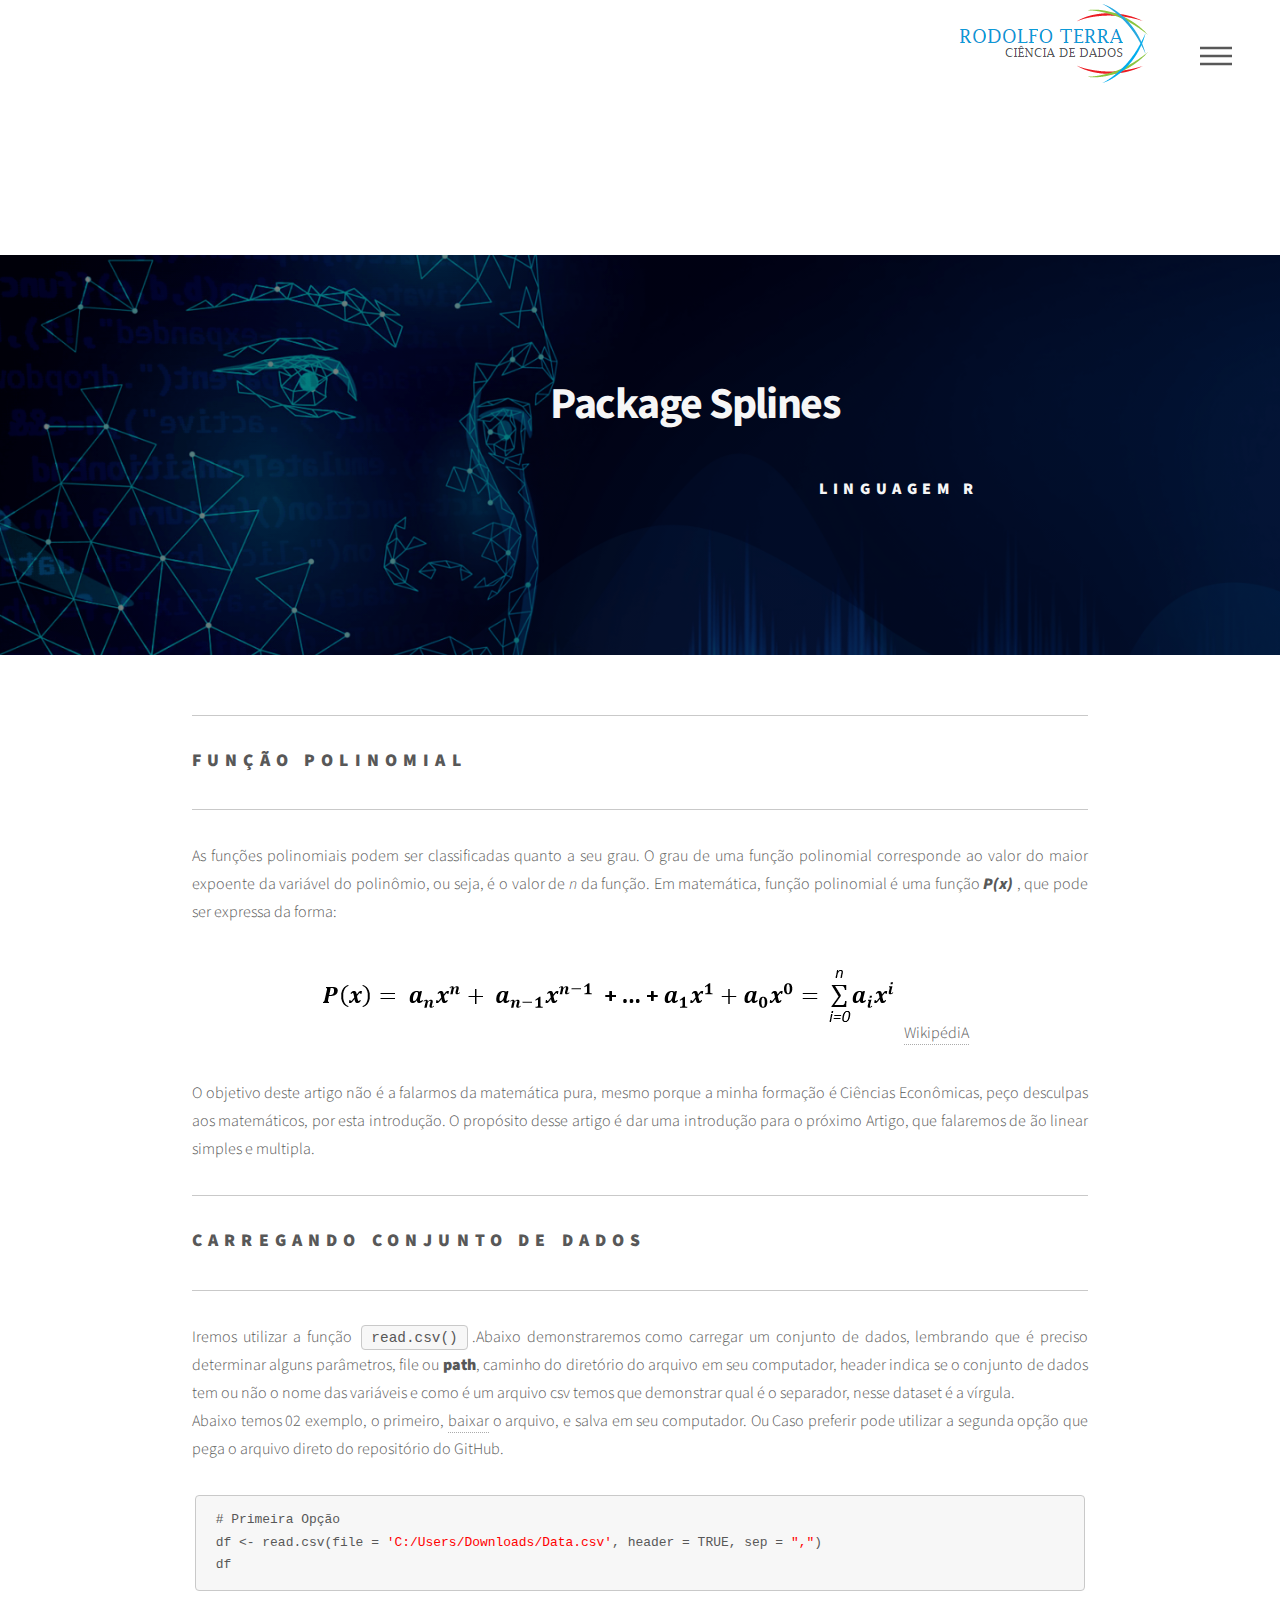
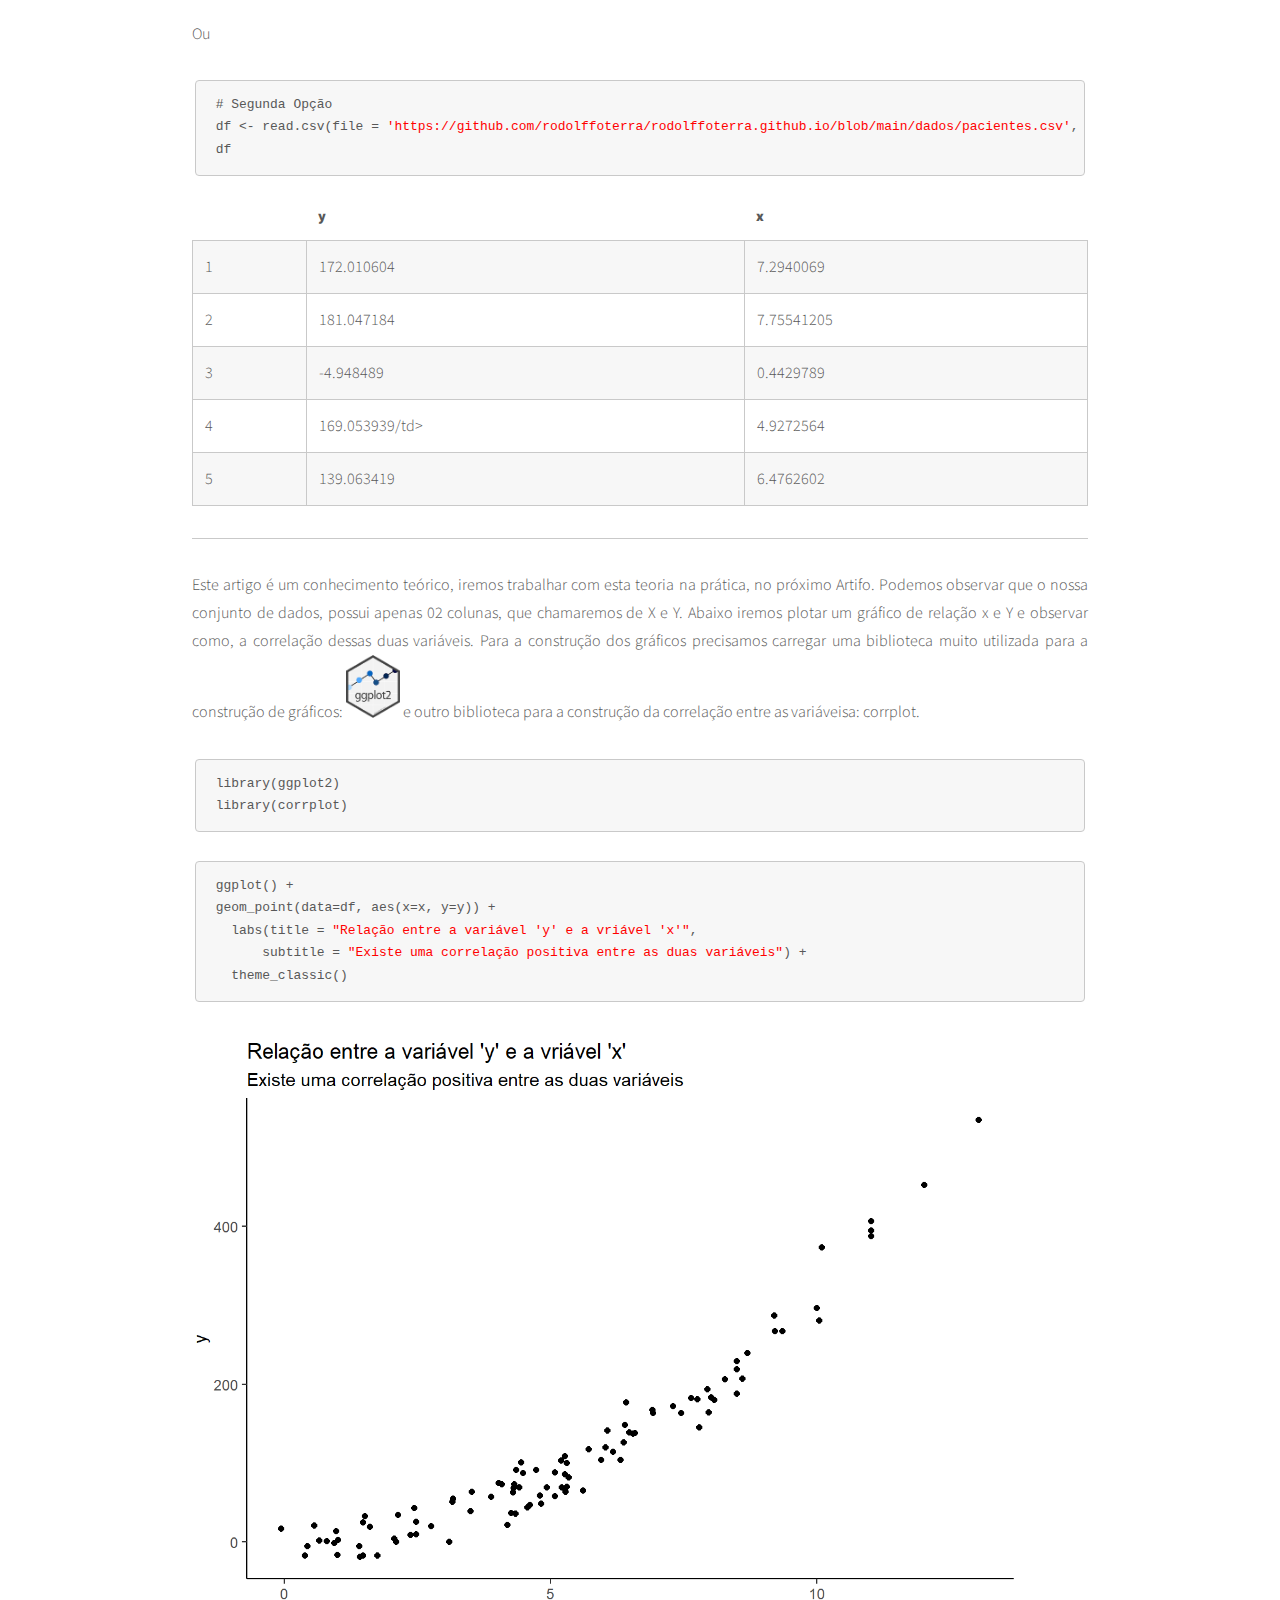
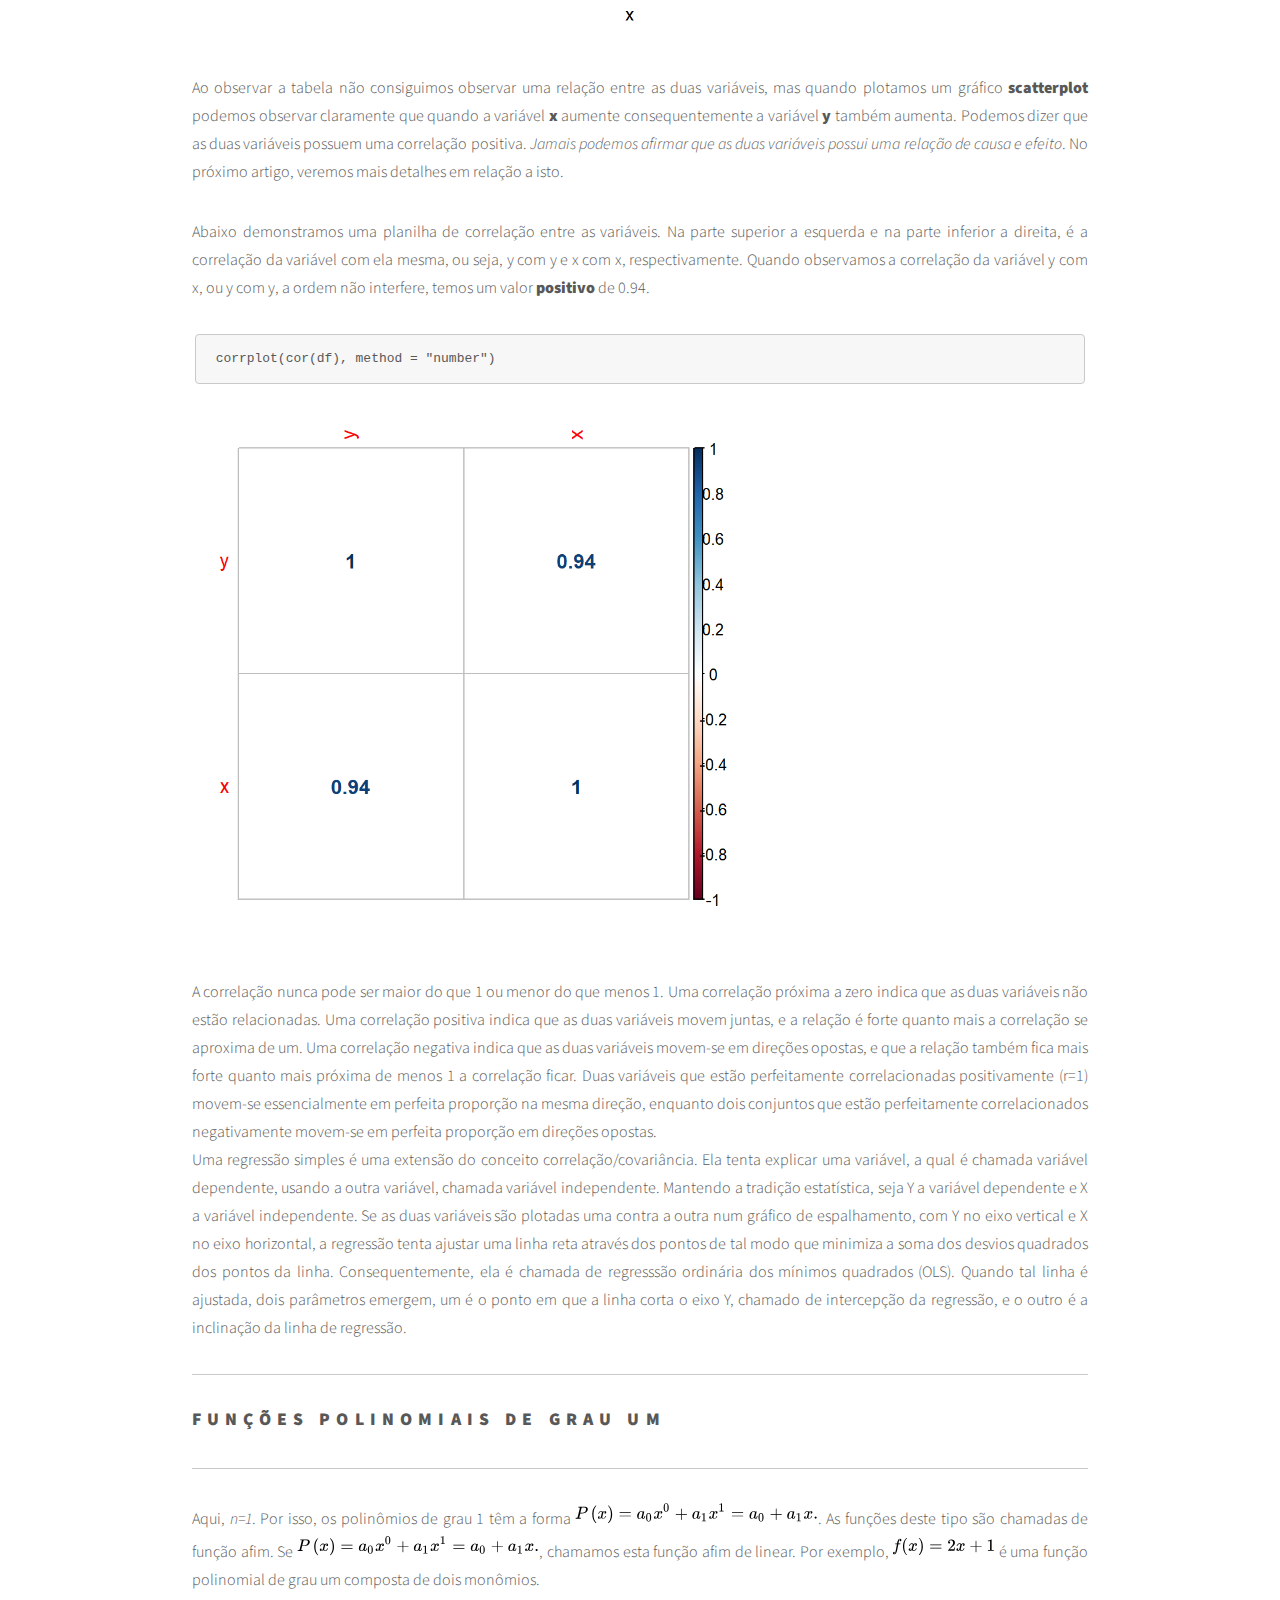
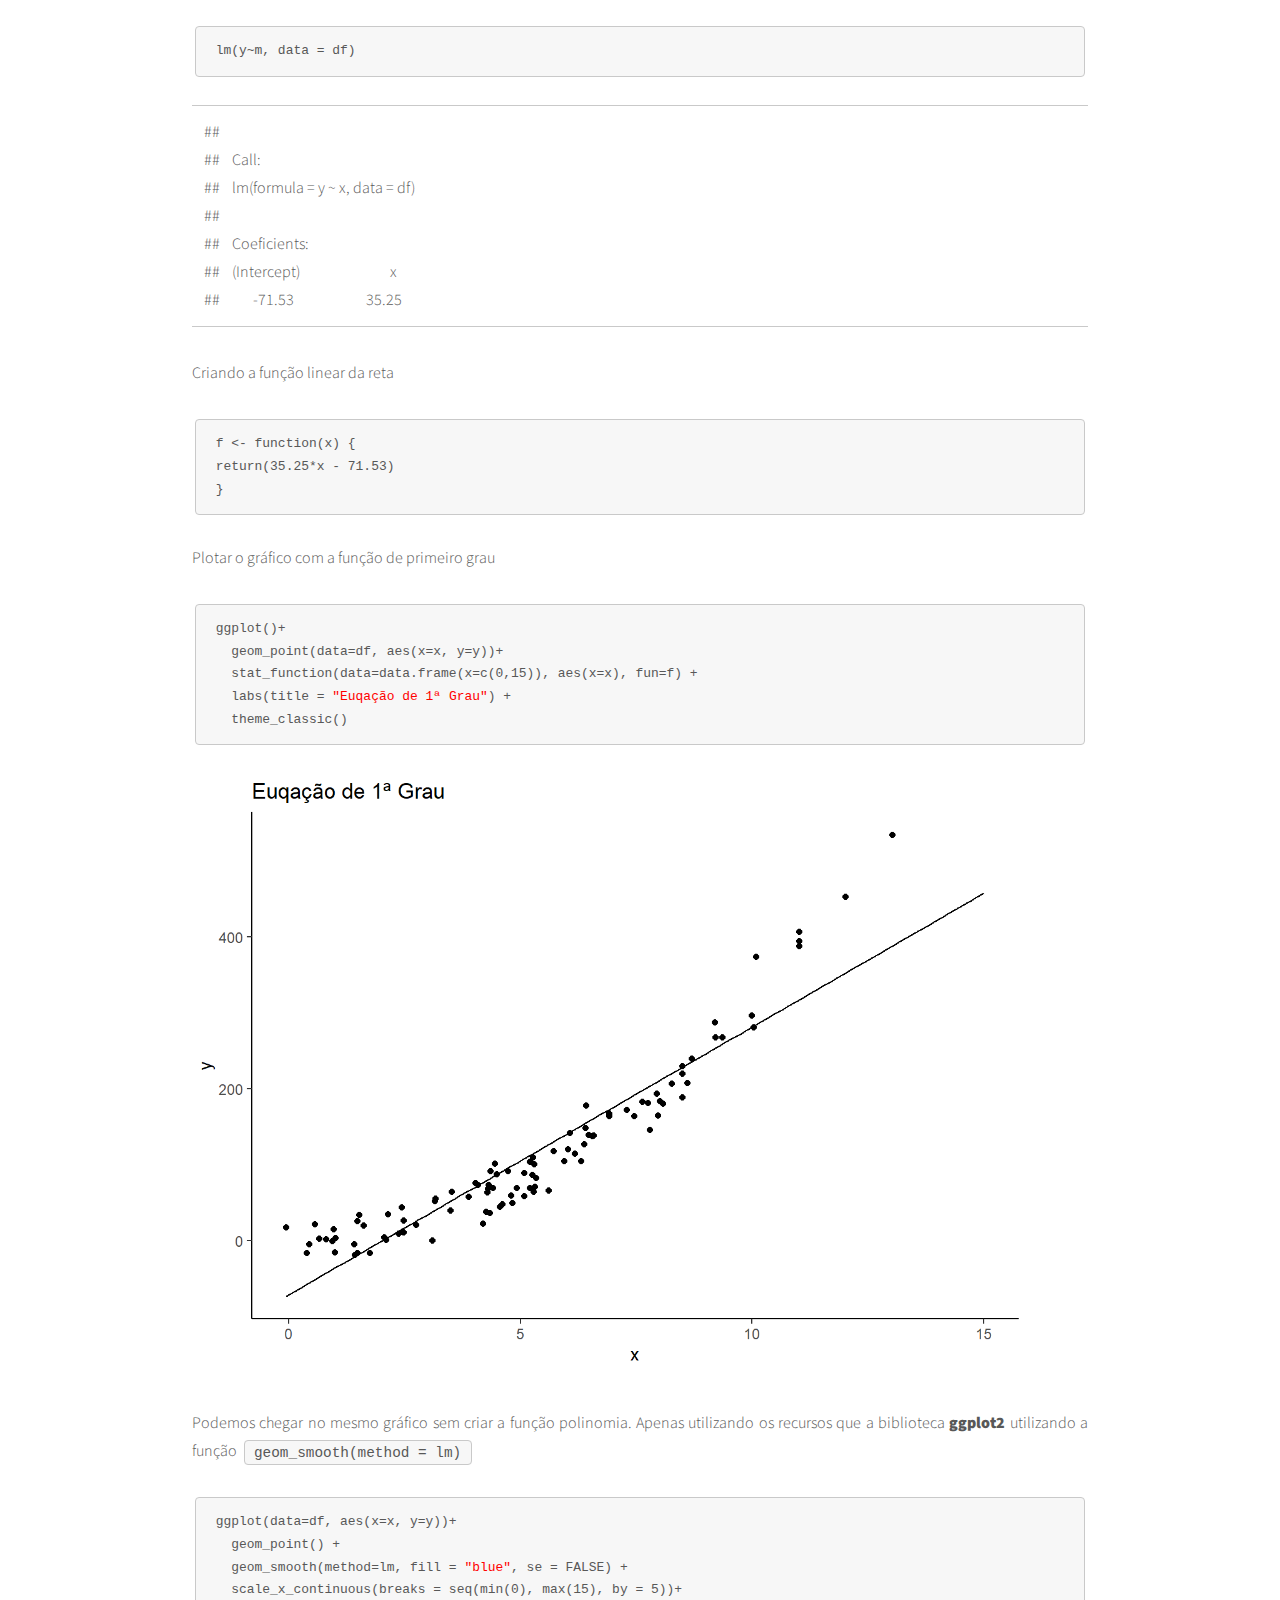
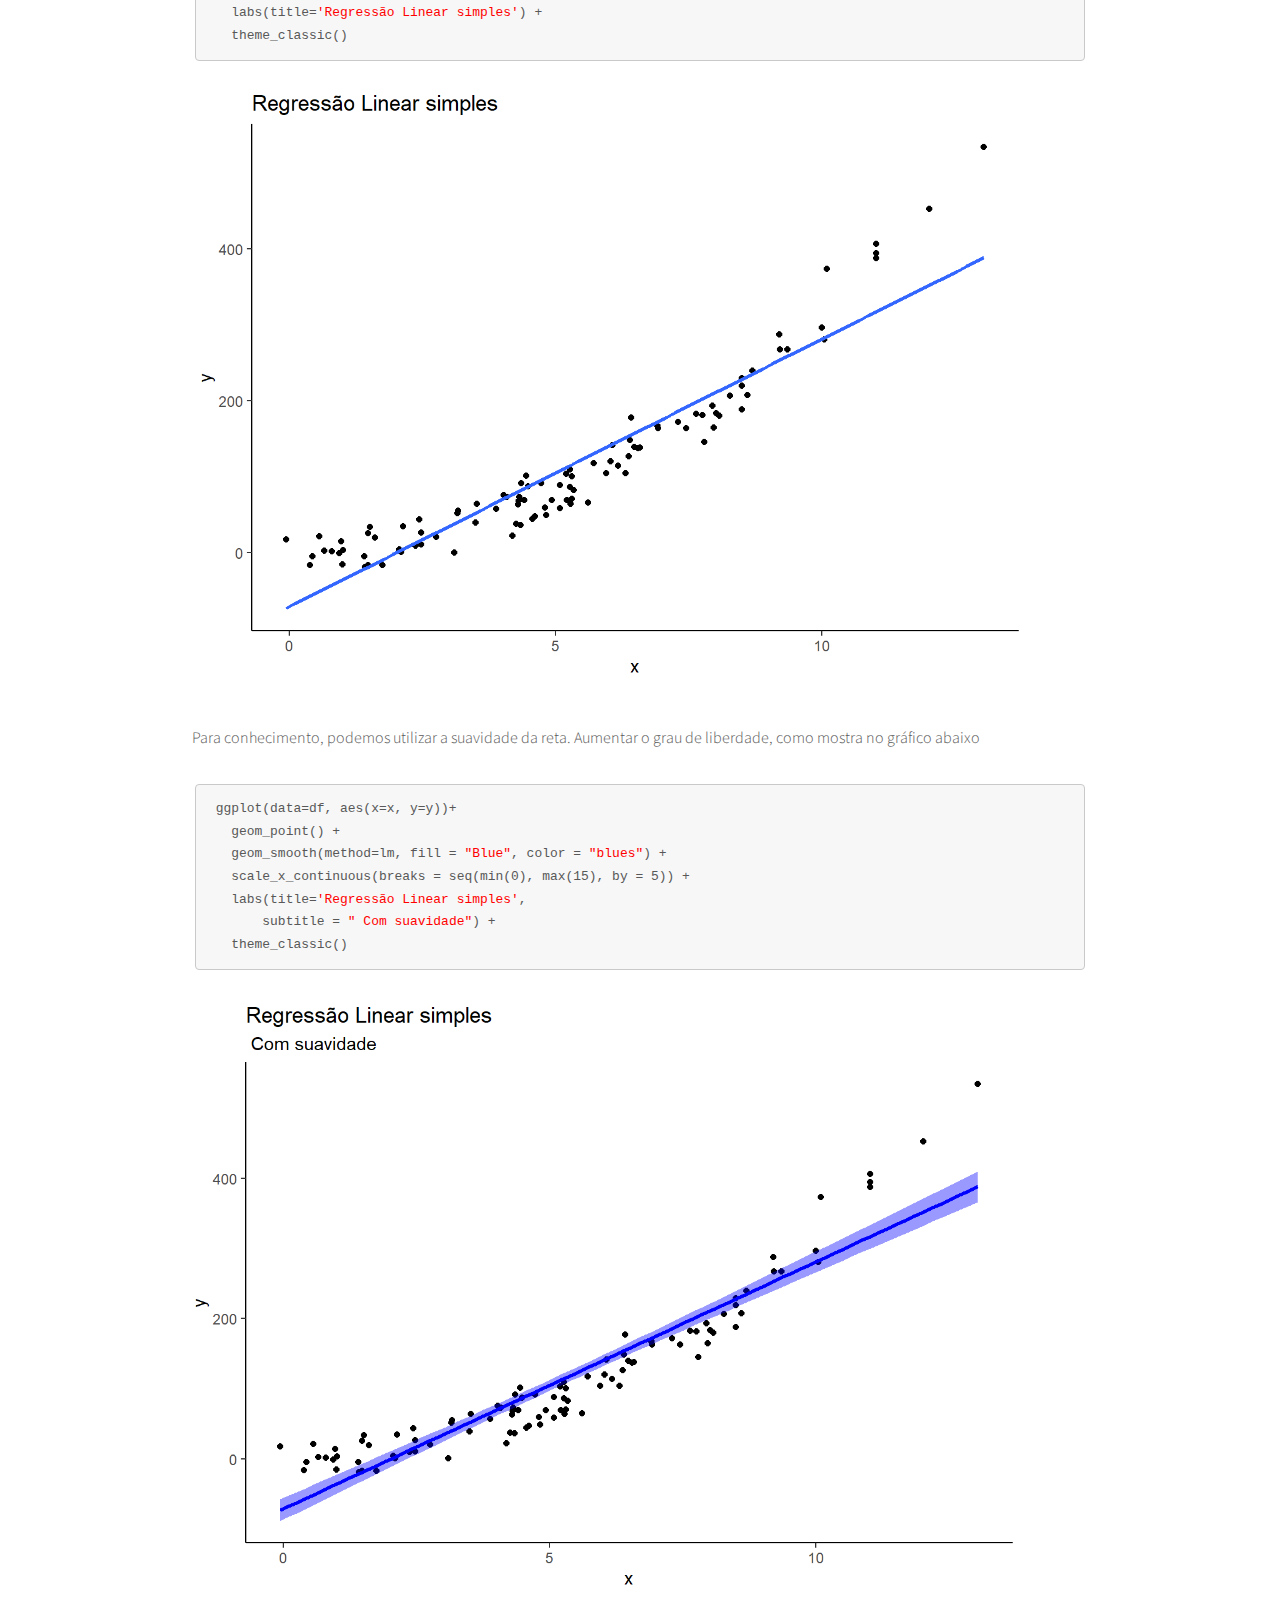
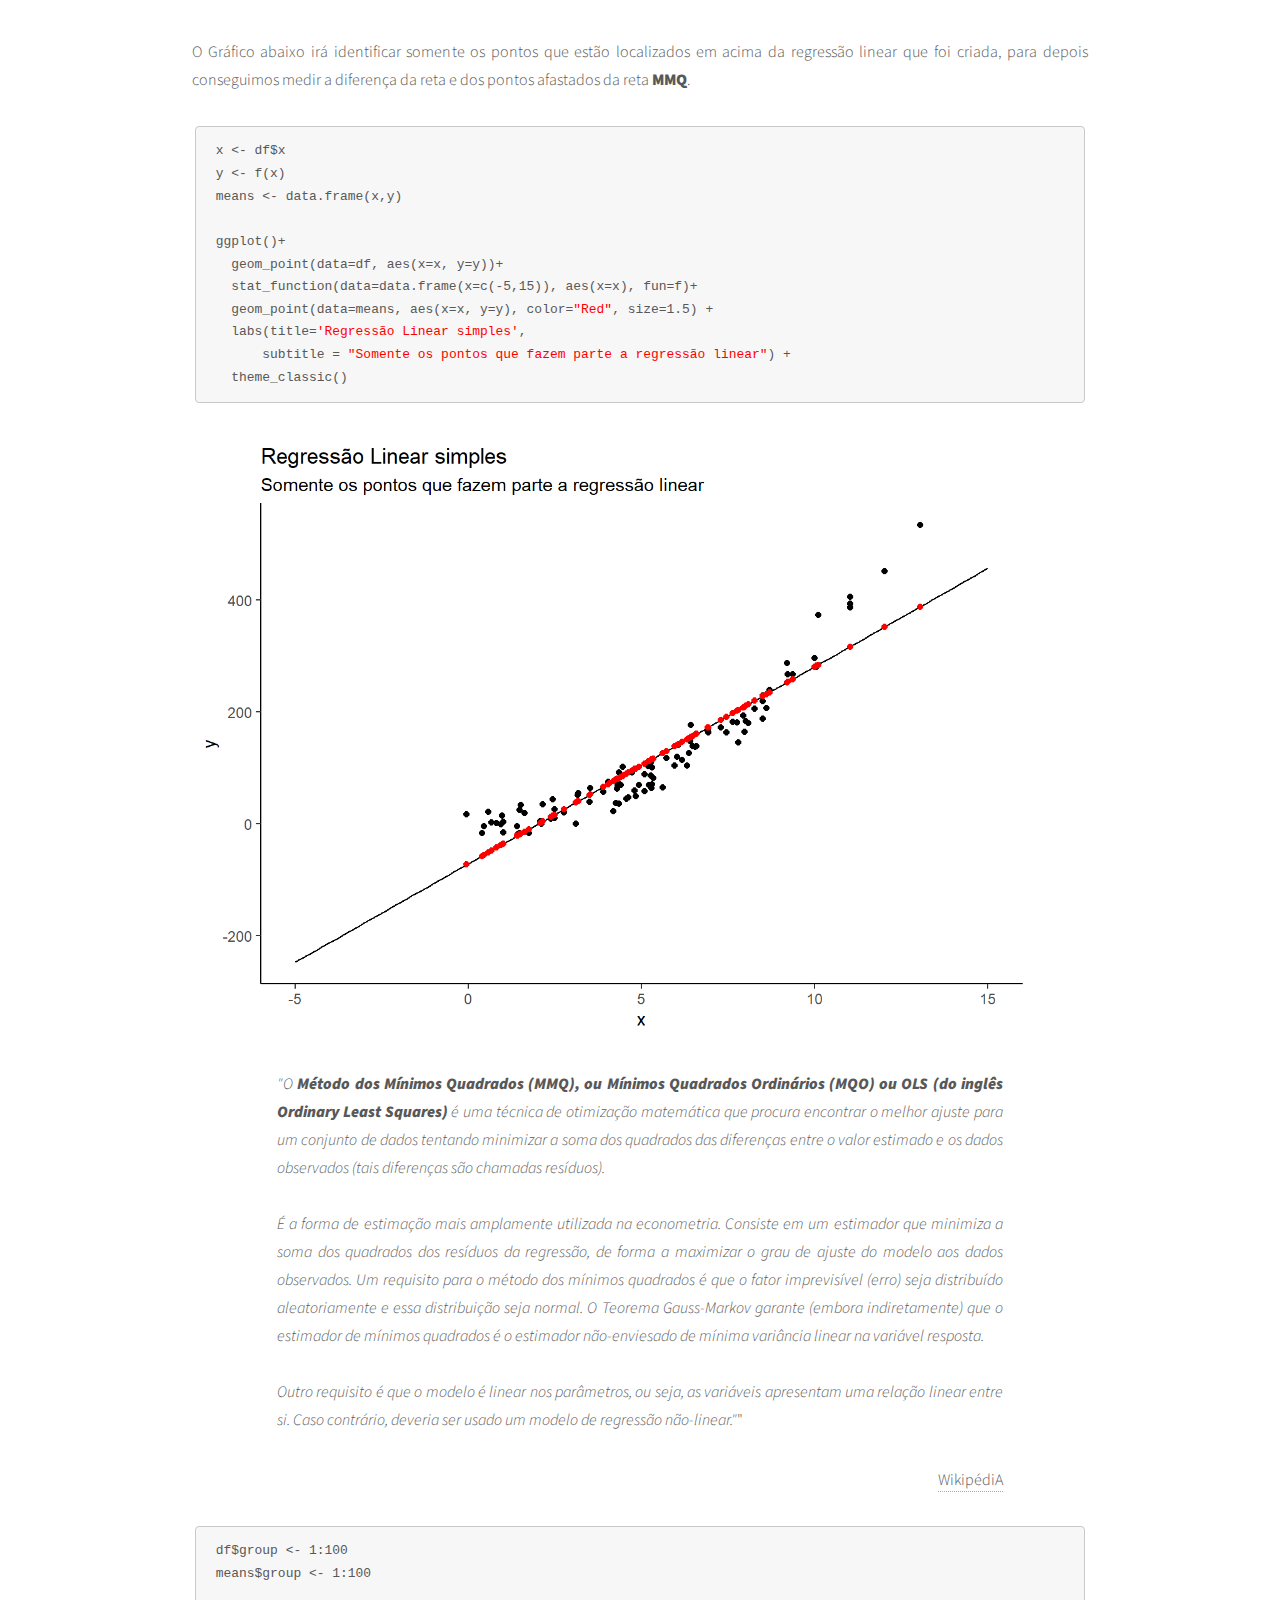
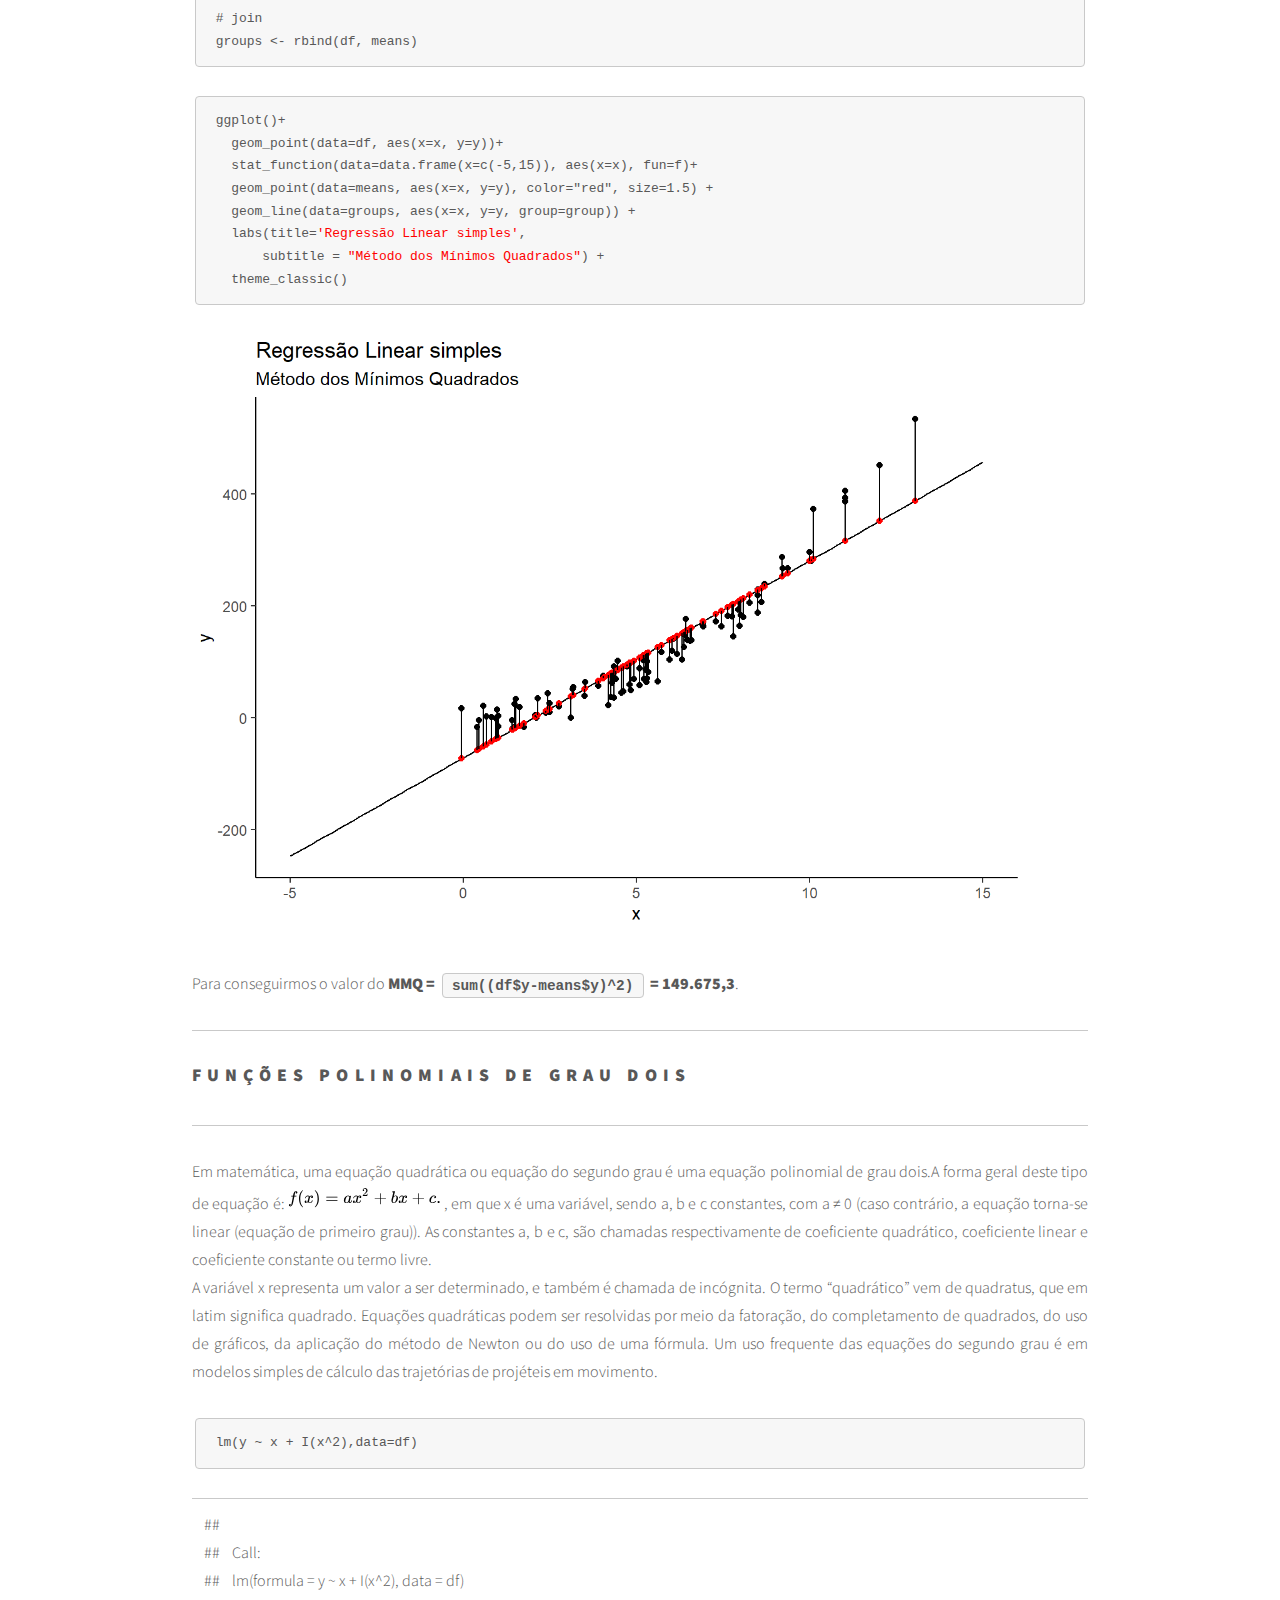
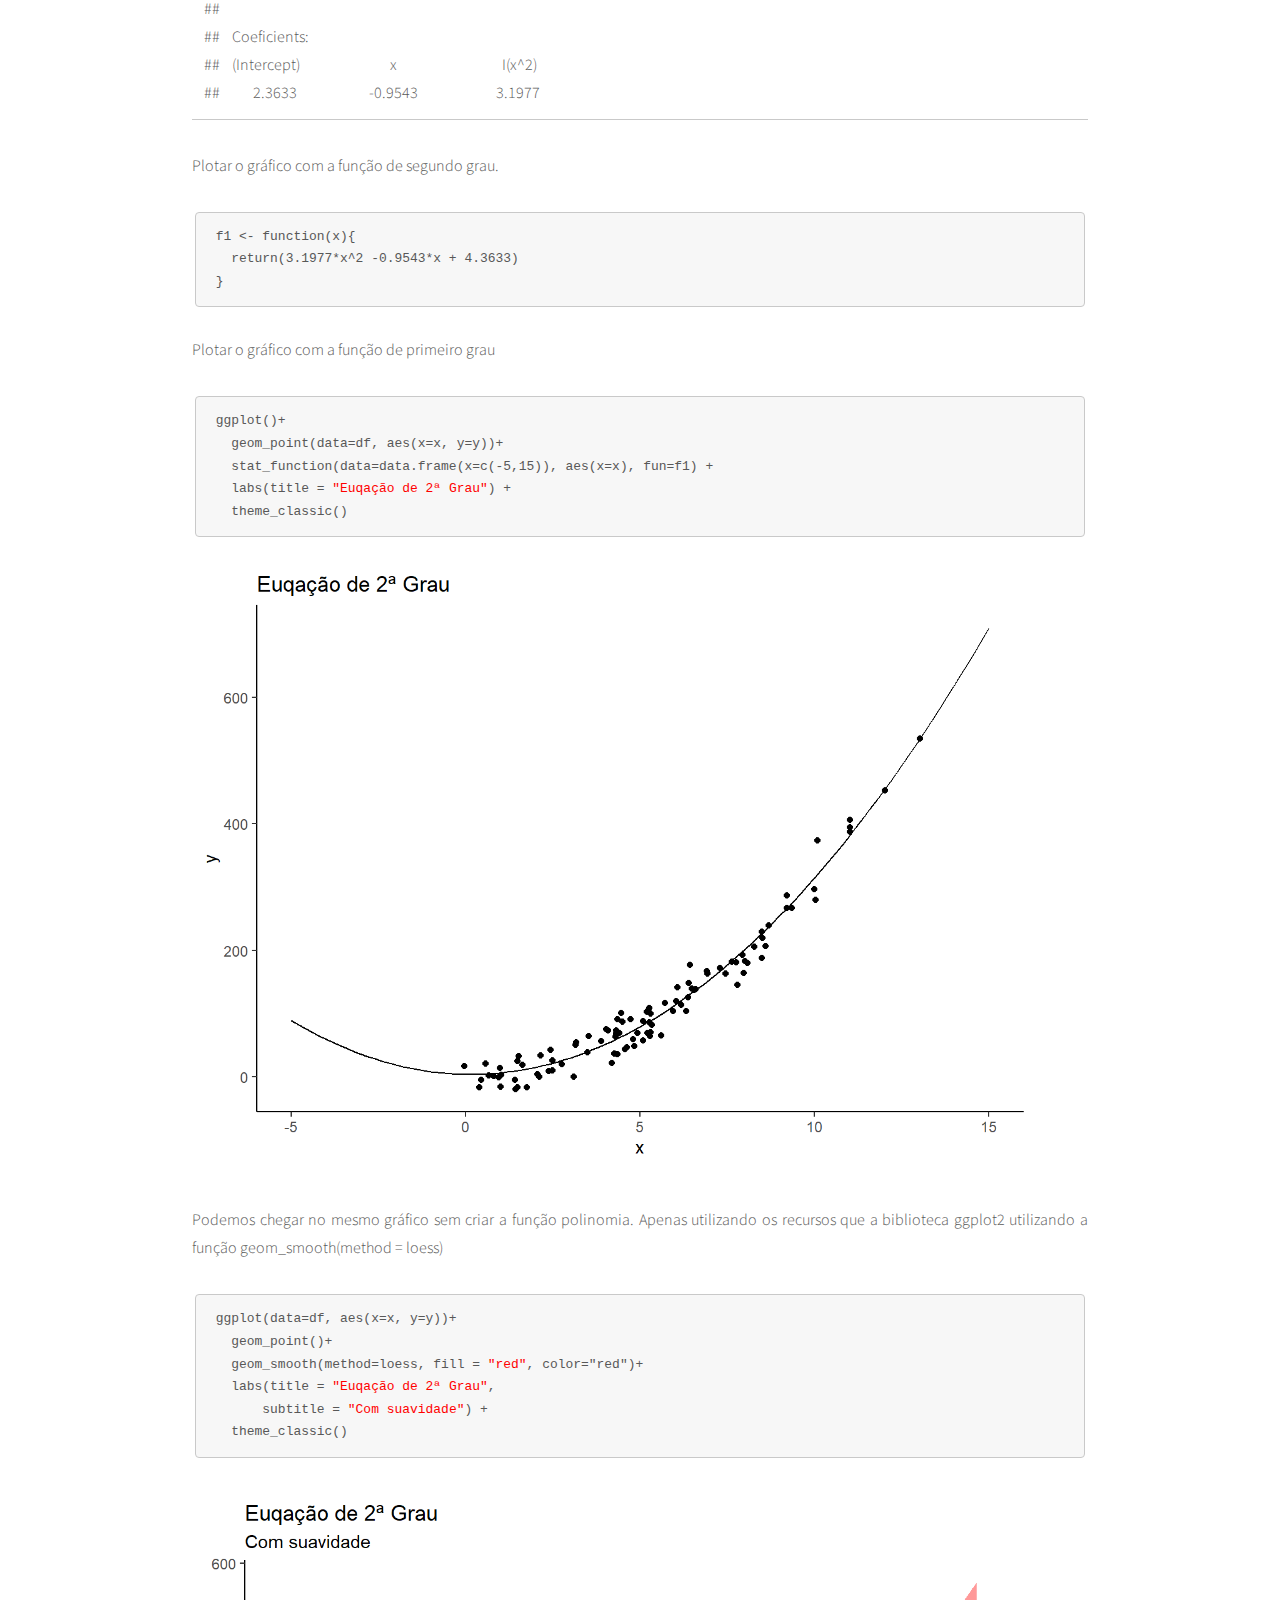
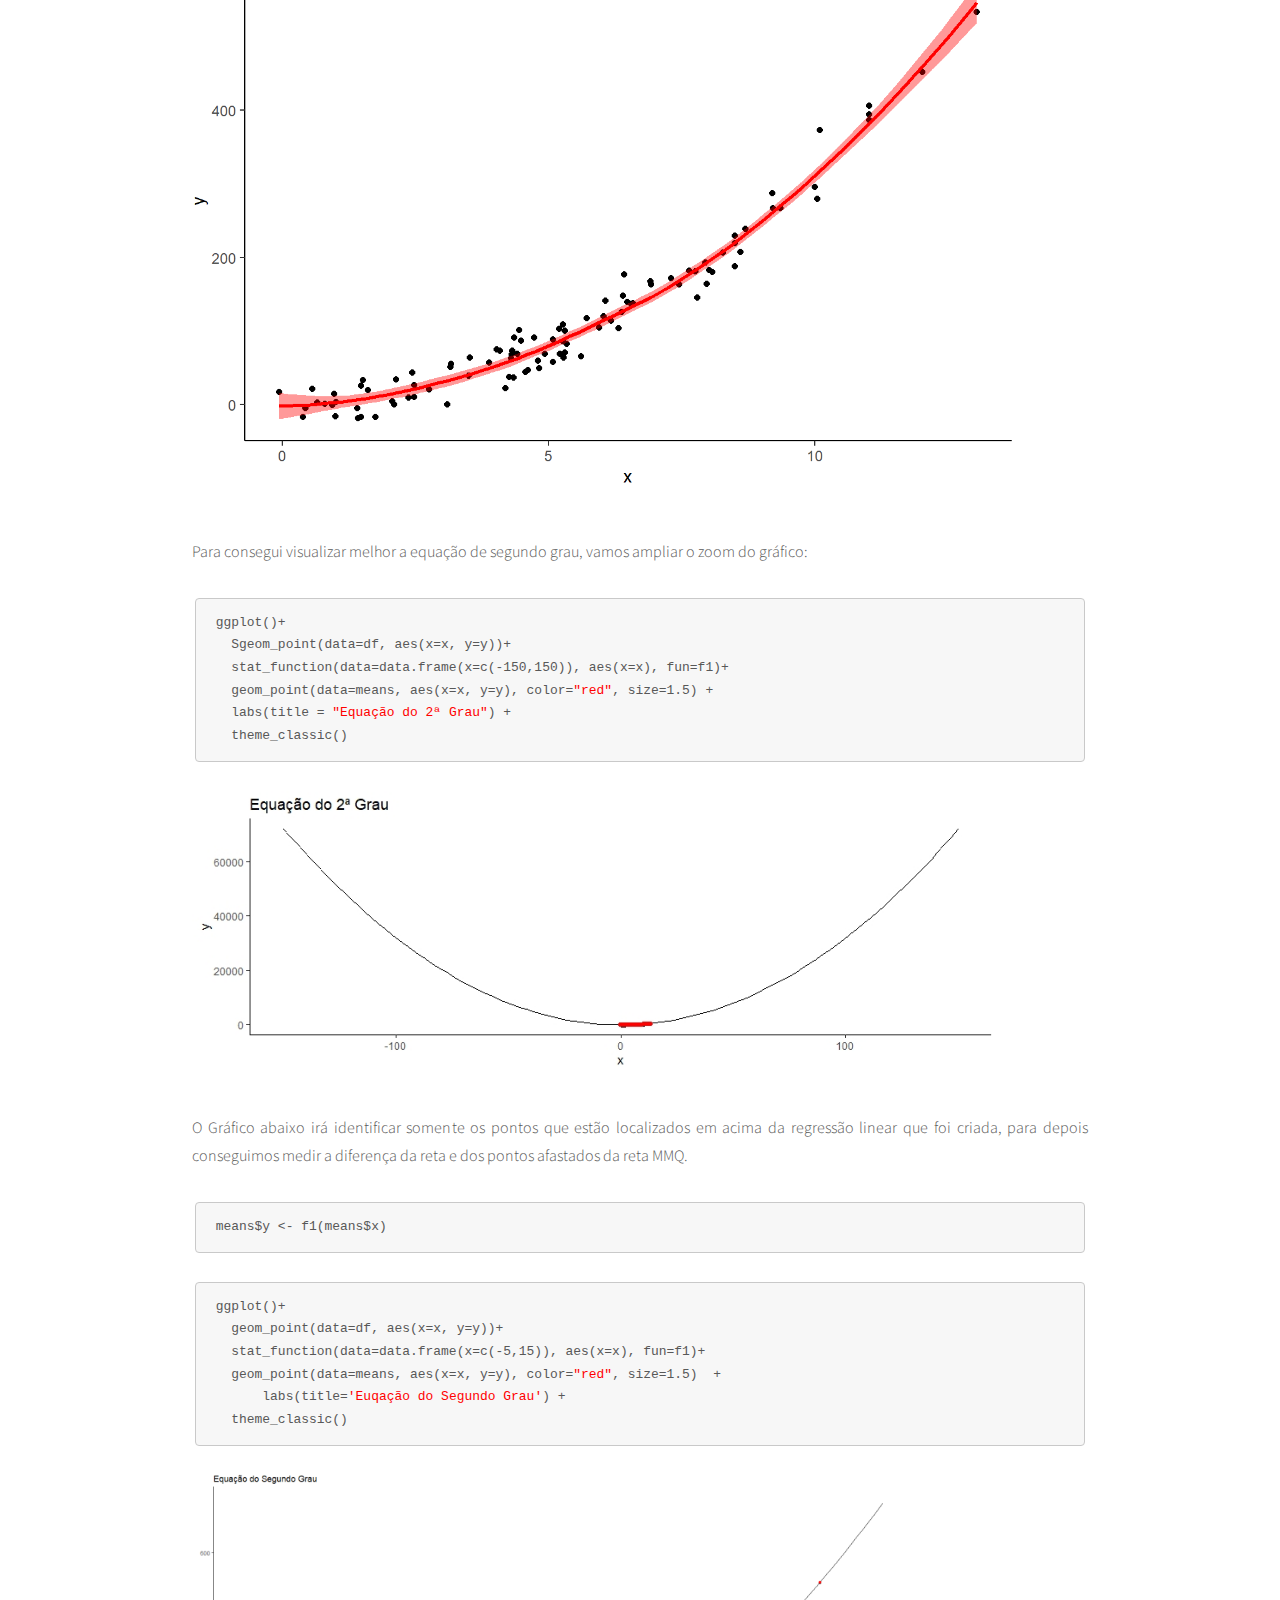
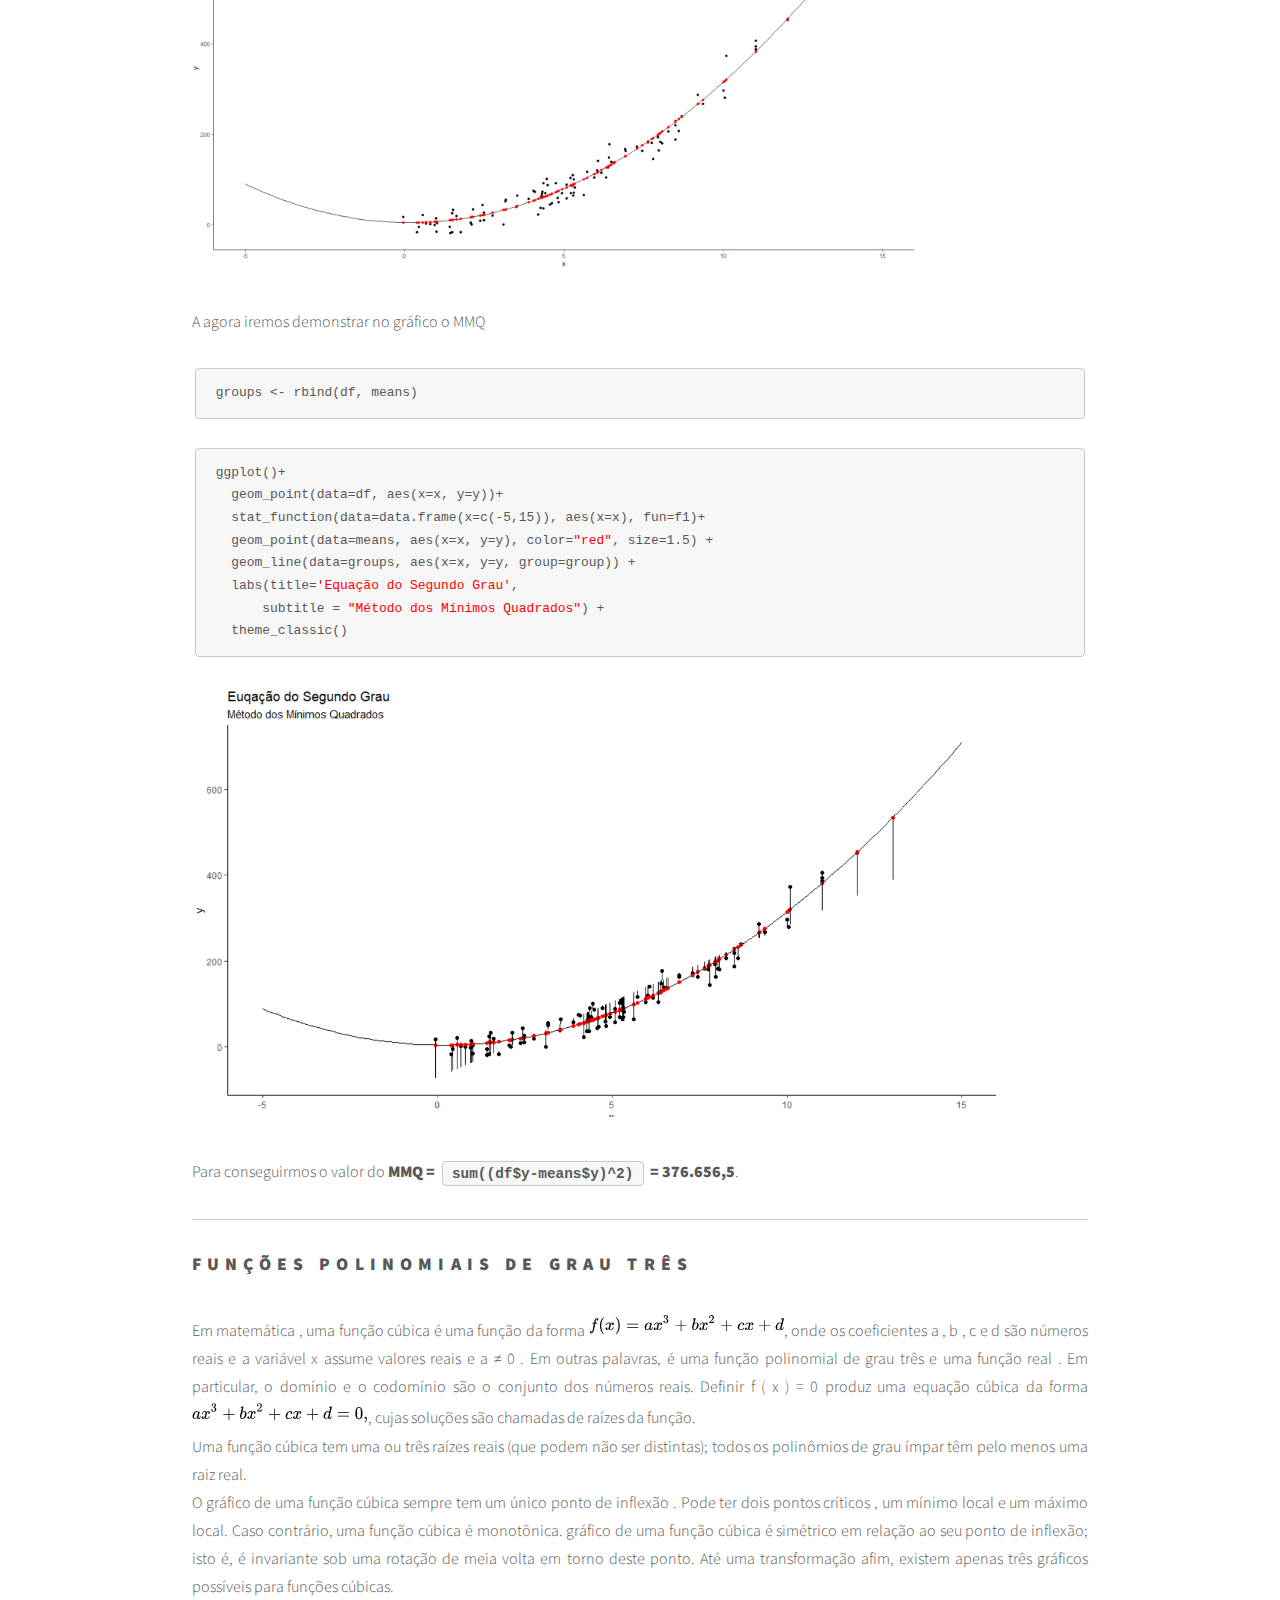
<file: DgreeEquation.html>
<!DOCTYPE HTML>

<html>
	<head>

<!-- Hotjar Tracking Code for https://rodolffoterra.github.io/DegreeEquation.html -->
<script>
    (function(h,o,t,j,a,r){
        h.hj=h.hj||function(){(h.hj.q=h.hj.q||[]).push(arguments)};
        h._hjSettings={hjid:2255362,hjsv:6};
        a=o.getElementsByTagName('head')[0];
        r=o.createElement('script');r.async=1;
        r.src=t+h._hjSettings.hjid+j+h._hjSettings.hjsv;
        a.appendChild(r);
    })(window,document,'https://static.hotjar.com/c/hotjar-','.js?sv=');
</script>

<script type='text/javascript'>
	window.smartlook||(function(d) {
	  var o=smartlook=function(){ o.api.push(arguments)},h=d.getElementsByTagName('head')[0];
	  var c=d.createElement('script');o.api=new Array();c.async=true;c.type='text/javascript';
	  c.charset='utf-8';c.src='https://rec.smartlook.com/recorder.js';h.appendChild(c);
	  })(document);
	  smartlook('init', 'e174065ea1c92508fe441a2a29be0219950dacb0');
  </script>
  
  <meta  http-equiv="X-UA-Compatible"    content="IE=edge,chrome=1">
  <meta   property="og:locale"           content="pt-BR" />
  <meta   property="og:type"             content="website" />
  <meta   property="og:description"      content="Uma equação polinomial é caracterizada por ter um polinômio igual a zero. Ela pode ser caracterizada pelo grau do polinômio." />
  <meta   property="og:url"              content="https://www.rodolfoterra.com" />
  <meta   property="og:site_name"        content="Rodolfo Terra | Linguagem R (Função Polinomial)" />
  <meta   property="og:image"            content="https://raw.githubusercontent.com/rodolffoterra/rodolffoterra.github.io/main/images/pic06.png" />
  <meta   property="og:image:secure_url" content="https://raw.githubusercontent.com/rodolffoterra/rodolffoterra.github.io/main/images/pic06.png" />
  <meta   property="og:type"             content="image/png" />
  
	  
  <title>Rodolfo Terra | Ciência de Dados</title>		
  		<meta charset="utf-8" />
		<meta name="viewport" content="width=device-width, initial-scale=1, user-scalable=no" />
		<link rel="stylesheet" href="assets/css/main.css" />
		<noscript><link rel="stylesheet" href="assets/css/noscript.css" /></noscript>
	</head>
	<body class="is-preload">
		<!-- Wrapper -->
			<div id="wrapper">
				<p class ="img_logo" style="text-align: right;"><img src="images/logo.png" alt="" /></p>


				<!-- Header -->
					<header id="header">
						<div class="inner">

							
							<!-- Nav -->
								<nav>
									<ul>
										<li><a href="#menu">Menu</a></li>
									</ul>
								</nav>

						</div>
					</header>

					<!-- Main -->
				<main>
				<div class="principal">
					<div class="container">
							<h1>Package Splines</h1>
					<h3 class="text">Linguagem R</h3>
					</div>
				</div>
				</main>

				<!-- Menu -->
					<nav id="menu">
						<h2>Menu</h2>
						<ul>
							<li><a href="index.html">Home</a></li>
							<li><a target="_black" href="exploratyAnalysis.html">Artigo Anterior- Análise Exploratória</a></li>
							<li><a target="_black" href="LinearRegression.html">Próximo Artigo - Regressão Linear</a></li>
							<li><a target="_black" href="https://www.rodolfoterra.com/">Site</a></li>

							<!-- Logo -->
							<a target="_black" href="https://www.rodolfoterra.com/" class="logo">
								<span class="bottum-rigth"><img src="images/logo.png" alt="" />
								</a>
						</ul>
					</nav>

				

							<!-- Text -->
								<section>
								</br>
								<div class='text'>
									<hr />

								<h2>Função Polinomial</h2>
								<hr />

								<p> As funções polinomiais podem ser classificadas quanto a seu grau. O grau de uma função 
								polinomial corresponde ao valor do maior expoente da variável do polinômio, ou seja, é o 
								valor de <em>n</em> da função. Em matemática, função polinomial é uma função 
								<b><em>P(x)</em>&nbsp;</b>, que pode ser expressa da forma:</p>
								<p style="text-align: center;"><img src="images/polig.png" alt="" /><a target="_black" href="https://pt.wikipedia.org/wiki/Fun%C3%A7%C3%A3o_polinomial">WikipédiA</a></p>
								<p>O objetivo deste artigo não é a falarmos da matemática pura, mesmo porque a minha formação é Ciências Econômicas, peço 
								desculpas aos matemáticos, por esta introdução. O propósito desse artigo é dar uma introdução para o próximo Artigo, 
								que falaremos de ão linear simples e multipla. </p>
								<hr />

								<h2> Carregando Conjunto de Dados</h2>
								<hr />

								<p>Iremos utilizar a função <code>read.csv()</code>.Abaixo demonstraremos como carregar um conjunto de dados,
									lembrando que é preciso determinar alguns parâmetros, file ou <b>path</b>, caminho do diretório do arquivo 
									em seu computador, header indica se o conjunto de dados tem ou não o nome das variáveis e como é um arquivo
									csv temos que demonstrar qual é o separador, nesse dataset é a vírgula.</br>
									Abaixo temos 02 exemplo, o primeiro, <a href="https://github.com/rodolffoterra/rodolffoterra.github.io/blob/main/dados/Data.csv">
										baixar</a> o arquivo, e salva em seu computador. Ou Caso preferir pode
									utilizar a segunda opção que pega o arquivo direto do repositório do GitHub.</p>
								<pre><code># Primeira Opção<br>df <- read.csv(file = <span style="color: #ff0000;">'C:/Users/Downloads/Data.csv'</span>, header = TRUE, sep = <span style="color: #ff0000;">","</span>)<br>df</code></pre>
								<p>Ou</p>
								<pre><code># Segunda Opção<br>df <- read.csv(file = <span style="color: #ff0000;">'https://github.com/rodolffoterra/rodolffoterra.github.io/blob/main/dados/pacientes.csv'</span>, header = TRUE, sep = <span style="color: #ff0000;">","</span>)<br>df</code></pre>
								<table class="alt">
									<thead>
										<tr>
											<th></th>
											<th>y</th>
											<th>x</th>
											</tr>
									</thead>
									
										<tr>
											<td>1</td>
											<td>172.010604</td>
											<td>7.2940069</td>
											</tr>
										<tr>
											<td>2</td>
											<td>181.047184</td>
											<td>7.75541205</td>
											<tr>
												<td>3</td>
												<td>-4.948489</td>
												<td>0.4429789</td>

												</tr>
												<tr>
													<td>4</td>
													<td>169.053939/td>
													<td>4.9272564</td>

													</tr>
													<tr>
														<td>5</td>
														<td>139.063419</td>
														<td>6.4762602</td>

														</tr>		
											</tbody>
										</table>																
									
									<hr />

									<p> Este artigo é um conhecimento teórico, iremos trabalhar com esta teoria na prática, 
										no próximo Artifo. Podemos observar que o nossa conjunto de dados, possui apenas 02 colunas,
										que chamaremos de X e Y. Abaixo iremos plotar um gráfico de relação x e Y e observar como, a 
										correlação dessas duas variáveis. Para a construção dos gráficos precisamos carregar uma biblioteca muito utilizada 
										para a construção de gráficos:
										<img src="images/ggplot2.png" alt="" width=06%/> e outro biblioteca para a construção da correlação entre
										as variáveisa: corrplot. 
									</p>
									<pre><code>library(ggplot2)<br>library(corrplot)</code></pre>

									<pre><code>ggplot() +<br>geom_point(data=df, aes(x=x, y=y)) +<br>  labs(title = <span style="color: #ff0000;">"Relação entre a variável 'y' e a vriável 'x'"</span>,<br>      subtitle = <span style="color: #ff0000;">"Existe uma correlação positiva entre as duas variáveis"</span>) +<br>  theme_classic()</code></pre>
									<p class ="img_logo" ><img src="images/plot.png" alt="" /></p>
									<p> Ao observar a tabela não consiguimos observar uma relação entre as duas variáveis, mas quando
										plotamos um gráfico <b>scatterplot</b> podemos observar claramente que quando a variável <b>x</b>
										aumente consequentemente a variável <b>y</b> também aumenta. Podemos dizer que as duas variáveis
										possuem uma correlação positiva. <em>Jamais podemos afirmar que as duas variáveis possui uma relação
										de causa e efeito</em>. No próximo artigo, veremos mais detalhes em relação a isto.</p>
										Abaixo demonstramos uma planilha de correlação entre as variáveis. Na parte superior a esquerda e na parte inferior a direita, 
										é a correlação da variável com ela mesma, ou seja, y com y e x com x, respectivamente. Quando observamos a correlação da 
										variável y com x, ou y com y, a ordem não interfere, temos um valor <b>positivo</b> de 0.94.</p>
									<pre><code>corrplot(cor(df), method = "number")</code></pre>
									<pre class ="img_logo" ><img src="images/cor.png" alt="" /></pre>
									<p>A correlação nunca pode ser maior do que 1 ou menor do que menos 1. Uma correlação próxima a zero indica que as duas variáveis
										não estão relacionadas. Uma correlação positiva indica que as duas variáveis movem juntas, e a relação é forte quanto mais a
										correlação se aproxima de um. Uma correlação negativa indica que as duas variáveis movem-se em direções opostas, e que a 
										relação também fica mais forte quanto mais próxima de menos 1 a correlação ficar. Duas variáveis que estão perfeitamente 
										correlacionadas positivamente (r=1) movem-se essencialmente em perfeita proporção na mesma direção, enquanto dois conjuntos 
										que estão perfeitamente correlacionados negativamente movem-se em perfeita proporção em direções opostas.<br>
										Uma regressão simples é uma extensão do conceito correlação/covariância. Ela tenta explicar uma variável, a qual é chamada
										variável dependente, usando a outra variável, chamada variável independente. Mantendo a tradição estatística, seja Y a 
										variável dependente e X a variável independente. Se as duas variáveis são plotadas uma contra a outra num gráfico de 
										espalhamento, com Y no eixo vertical e X no eixo horizontal, a regressão tenta ajustar uma linha reta através dos pontos de
										tal modo que minimiza a soma dos desvios quadrados dos pontos da linha. Consequentemente, ela é chamada de regresssão 
										ordinária dos mínimos quadrados (OLS). Quando tal linha é ajustada, dois parâmetros emergem, um é o ponto em que a linha 
										corta o eixo Y, chamado de intercepção da regressão, e o outro é a inclinação da linha de regressão.</p>
									<hr />
									<h2>Funções polinomiais de grau um</h2>
									<hr />
									<p>Aqui, <em>n=1</em>. Por isso, os polinômios de grau 1 têm a forma <img src="images/pol1.svg" alt="" />.
										As funções deste tipo são chamadas de função afim. Se <img src="images/pol1.svg" alt="" />, chamamos 
										esta função afim de linear.
										Por exemplo, <img src="images/pol3.svg" alt="" /> é uma função polinomial de grau um composta de
										 dois monômios.</p>
									<pre><code>lm(y~m, data = df)</code></pre>

									<TABLE >
										<TR>
										<TD BGCOLOR=white>## &nbsp;&nbsp; <br>## &nbsp;&nbsp; Call: </br> ## &nbsp;&nbsp; lm(formula = y ~ x, data = df)<br>## &nbsp;&nbsp;<br>## &nbsp;&nbsp; Coeficients:<br>## &nbsp;&nbsp; (Intercept)&nbsp;&nbsp;&nbsp;&nbsp;&nbsp;&nbsp;&nbsp;&nbsp;&nbsp;&nbsp;&nbsp;&nbsp;&nbsp;&nbsp;&nbsp;&nbsp;&nbsp;&nbsp;&nbsp;&nbsp;&nbsp;&nbsp;&nbsp;&nbsp;&nbsp;&nbsp;&nbsp;&nbsp;&nbsp; x<br>## &nbsp;&nbsp;&nbsp;&nbsp;&nbsp;&nbsp;&nbsp;&nbsp;&nbsp;&nbsp;-71.53&nbsp;&nbsp;&nbsp;&nbsp;&nbsp;&nbsp;&nbsp;&nbsp;&nbsp;&nbsp;&nbsp;&nbsp;&nbsp;&nbsp;&nbsp;&nbsp;&nbsp;&nbsp;&nbsp;&nbsp;&nbsp;&nbsp;&nbsp;&nbsp;35.25</TD>
										</TR>
										
									</TABLE>
							<p> Criando a função linear da reta</p>
							
							<pre><code>f <- function(x) {<br>return(35.25*x - 71.53)<br>}</code></pre>
							
							<p>Plotar o gráfico com a função de primeiro grau</p>
							
							<pre><code>ggplot()+<br>  geom_point(data=df, aes(x=x, y=y))+<br>  stat_function(data=data.frame(x=c(0,15)), aes(x=x), fun=f) +<br>  labs(title = <span style="color: #ff0000;">"Euqação de 1ª Grau"</span>) +<br>  theme_classic()</code></pre>
							
							<p class ="img_logo" ><img src="images/reta1.png" alt="" /></p>
							
							<p>Podemos chegar no mesmo gráfico sem criar a função polinomia. Apenas utilizando os recursos
							que a biblioteca <b>ggplot2</b> utilizando a função <code>geom_smooth(method = lm)</code></p>
							
							<pre><code>ggplot(data=df, aes(x=x, y=y))+<br>  geom_point() +<br>  geom_smooth(method=lm, fill = <span style="color: #ff0000;">"blue"</span>, se = FALSE) +<br>  scale_x_continuous(breaks = seq(min(0), max(15), by = 5))+<br>  labs(title=<span style="color: #ff0000;">'Regressão Linear simples'</span>) +<br>  theme_classic()</code></pre>
							
							<p class ="img_logo" ><img src="images/reta2.png" alt="" /></p>
							
							<p> Para conhecimento, podemos utilizar a suavidade da reta. Aumentar o grau de liberdade, como mostra no gráfico abaixo </p>
							
							<pre><code>ggplot(data=df, aes(x=x, y=y))+<br>  geom_point() +<br>  geom_smooth(method=lm, fill = <span style="color: #ff0000;">"Blue"</span>, color = <span style="color: #ff0000;">"blues"</span>) +<br>  scale_x_continuous(breaks = seq(min(0), max(15), by = 5)) +<br>  labs(title=<span style="color: #ff0000;">'Regressão Linear simples'</span>,<br>      subtitle = <span style="color: #ff0000;">" Com suavidade"</span>) +<br>  theme_classic()</code></pre>
							
							<p class ="img_logo" ><img src="images/reta3.png" alt="" /></p>
							
							<P> O Gráfico abaixo irá identificar somente os pontos que estão localizados em acima da regressão linear 
								que foi criada, para depois conseguimos medir a diferença da reta e dos pontos afastados da reta <b>MMQ</b>.
							</P>
							<pre><code>x <- df$x<br>y <- f(x)<br>means <- data.frame(x,y)<br><br>ggplot()+<br>  geom_point(data=df, aes(x=x, y=y))+<br>  stat_function(data=data.frame(x=c(-5,15)), aes(x=x), fun=f)+<br>  geom_point(data=means, aes(x=x, y=y), color=<span style="color: #ff0000;">"Red"</span>, size=1.5) +<br>  labs(title=<span style="color: #ff0000;">'Regressão Linear simples'</span>,<br>      subtitle = <span style="color: #ff0000;">"Somente os pontos que fazem parte a regressão linear"</span>) +<br>  theme_classic()</code></pre>
						
							<p class ="img_logo" ><img src="images/reta4.png" alt="" /></p>
							<div class="project">
								<div class="project">
							<p> <em>"O <b>Método dos Mínimos Quadrados (MMQ), ou Mínimos Quadrados Ordinários (MQO) ou OLS (do inglês 
								Ordinary Least Squares)</b> é uma técnica de otimização matemática que procura encontrar o melhor
								 ajuste para um conjunto de dados tentando minimizar a soma dos quadrados das diferenças entre o 
								 valor estimado e os dados observados (tais diferenças são chamadas resíduos).<br><br>
								É a forma de estimação mais amplamente utilizada na econometria. Consiste em um estimador que 
								minimiza a soma dos quadrados dos resíduos da regressão, de forma a maximizar o grau de ajuste do
								 modelo aos dados observados.								
								Um requisito para o método dos mínimos quadrados é que o fator imprevisível (erro) seja 
								distribuído aleatoriamente e essa distribuição seja normal. O Teorema Gauss-Markov garante 
								(embora indiretamente) que o estimador de mínimos quadrados é o estimador não-enviesado de mínima
								 variância linear na variável resposta.<br>						<br>		
								Outro requisito é que o modelo é linear nos parâmetros, ou seja, as variáveis apresentam uma 
								relação linear entre si. Caso contrário, deveria ser usado um modelo de regressão não-linear."</em>"
							</p>
							<p style="text-align: right;"><a target="_black" href="https://pt.wikipedia.org/wiki/M%C3%A9todo_dos_m%C3%ADnimos_quadrados#:~:text=O%20M%C3%A9todo%20dos%20M%C3%ADnimos%20Quadrados,estimado%20e%20os%20dados%20observados">WikipédiA</a></p>
								</div>
							</div>
								
								<pre><code>df$group <- 1:100<br>means$group <- 1:100<br><br># join<br>groups <- rbind(df, means)</code></pre>

								<pre><code>ggplot()+<br>  geom_point(data=df, aes(x=x, y=y))+<br>  stat_function(data=data.frame(x=c(-5,15)), aes(x=x), fun=f)+<br>  geom_point(data=means, aes(x=x, y=y), color=<span style="color: #ff0000;"></span>"red", size=1.5) + <br>  geom_line(data=groups, aes(x=x, y=y, group=group)) +<br>  labs(title=<span style="color: #ff0000;">'Regressão Linear simples'</span>,<br>      subtitle = <span style="color: #ff0000;">"Método dos Mínimos Quadrados"</span>) +<br>  theme_classic()</code></pre>

								<p class ="img_logo" ><img src="images/reta5.png" alt="" /></p>

								<p> Para conseguirmos o valor do <b>MMQ = <code>sum((df$y-means$y)^2)</code> = 149.675,3</b>.</p>

								<hr />
									<h2>Funções polinomiais de grau dois</h2>
									<hr />
									<p>Em matemática, uma equação quadrática ou equação do segundo grau é uma equação polinomial 
										de grau dois.A forma geral deste tipo de equação é:
										 <img src="images/pol4.svg" alt="" />
										 , em que x é uma variável, sendo a, b e c constantes, com a ≠ 0 (caso contrário, a 
										 equação torna-se linear (equação de primeiro grau)). As constantes a, b e c, são 
										 chamadas respectivamente de coeficiente quadrático, coeficiente linear e coeficiente 
										 constante ou termo livre.<br>
										 A variável x representa um valor a ser determinado, e também é chamada de incógnita. 
										 O termo “quadrático” vem de quadratus, que em latim significa quadrado. Equações 
										 quadráticas podem ser resolvidas por meio da fatoração, do completamento de quadrados,
										  do uso de gráficos, da aplicação do método de Newton ou do uso de uma fórmula. Um uso 
										  frequente das equações do segundo grau é em modelos simples de cálculo das trajetórias 
										  de projéteis em movimento.</p>

									<pre><code>lm(y ~ x + I(x^2),data=df)</code></pre>

									<TABLE >
										<TR>
										<TD BGCOLOR=white>## &nbsp;&nbsp; <br>## &nbsp;&nbsp; Call: </br> ## &nbsp;&nbsp; lm(formula = y ~ x + I(x^2), data = df)<br>## &nbsp;&nbsp;<br>## &nbsp;&nbsp; Coeficients:<br>## &nbsp;&nbsp; (Intercept)&nbsp;&nbsp;&nbsp;&nbsp;&nbsp;&nbsp;&nbsp;&nbsp;&nbsp;&nbsp;&nbsp;&nbsp;&nbsp;&nbsp;&nbsp;&nbsp;&nbsp;&nbsp;&nbsp;&nbsp;&nbsp;&nbsp;&nbsp;&nbsp;&nbsp;&nbsp;&nbsp;&nbsp;&nbsp; x &nbsp;&nbsp;&nbsp;&nbsp;&nbsp;&nbsp;&nbsp;&nbsp;&nbsp;&nbsp;&nbsp;&nbsp;&nbsp;&nbsp;&nbsp;&nbsp;&nbsp;&nbsp;&nbsp;&nbsp;&nbsp;&nbsp;&nbsp;&nbsp;&nbsp;&nbsp;&nbsp;&nbsp;&nbsp;&nbsp;&nbsp;&nbsp;&nbsp; I(x^2)<br>## &nbsp;&nbsp;&nbsp;&nbsp;&nbsp;&nbsp;&nbsp;&nbsp;&nbsp;&nbsp;2.3633&nbsp;&nbsp;&nbsp;&nbsp;&nbsp;&nbsp;&nbsp;&nbsp;&nbsp;&nbsp;&nbsp;&nbsp;&nbsp;&nbsp;&nbsp;&nbsp;&nbsp;&nbsp;&nbsp;&nbsp;&nbsp;&nbsp;&nbsp;&nbsp;-0.9543 &nbsp;&nbsp;&nbsp;&nbsp;&nbsp;&nbsp;&nbsp;&nbsp;&nbsp;&nbsp;&nbsp;&nbsp;&nbsp;&nbsp;&nbsp;&nbsp;&nbsp;&nbsp;&nbsp;&nbsp;&nbsp;&nbsp;&nbsp;&nbsp; 3.1977</TD>
										</TR>
										
									</TABLE>
							<p> Plotar o gráfico com a função de segundo grau.</p>

							<pre><code>f1 <- function(x){<br>  return(3.1977*x^2 -0.9543*x + 4.3633)<br>}</code></pre>
							
							<p>Plotar o gráfico com a função de primeiro grau</p>
							
							<pre><code>ggplot()+<br>  geom_point(data=df, aes(x=x, y=y))+<br>  stat_function(data=data.frame(x=c(-5,15)), aes(x=x), fun=f1) +<br>  labs(title = <span style="color: #ff0000;">"Euqação de 2ª Grau"</span>) +<br>  theme_classic()</code></pre>
							
							<p class ="img_logo" ><img src="images/reta6.png" alt="" /></p>
							<p>Podemos chegar no mesmo gráfico sem criar a função polinomia. Apenas utilizando os recursos que a
								 biblioteca ggplot2 utilizando a função geom_smooth(method = loess)</p>
								 <pre><code>ggplot(data=df, aes(x=x, y=y))+<br>  geom_point()+<br>  geom_smooth(method=loess, fill = <span style="color: #ff0000;">"red"</span>, color="red")+<br>  labs(title = <span style="color: #ff0000;">"Euqação de 2ª Grau"</span>,<br>      subtitle = <span style="color: #ff0000;">"Com suavidade"</span>) +<br>  theme_classic()</code></pre>
								 <p class ="img_logo" ><img src="images/reta7.png" alt="" /></p>
								 <p>Para consegui visualizar melhor a equação de segundo grau, vamos ampliar o zoom do gráfico:</p>
								 <pre><code>ggplot()+<br>  Sgeom_point(data=df, aes(x=x, y=y))+<br>  stat_function(data=data.frame(x=c(-150,150)), aes(x=x), fun=f1)+<br>  geom_point(data=means, aes(x=x, y=y), color=<span style="color: #ff0000;">"red"</span>, size=1.5) +<br>  labs(title = <span style="color: #ff0000;">"Equação do 2ª Grau"</span>) +<br>  theme_classic()</code></pre>
								 <p class ="img_logo" ><img src="images/reta17.jpeg" alt="" width=100%/></p>
								 <p>O Gráfico abaixo irá identificar somente os pontos que estão localizados em acima da regressão 
									 linear que foi criada, para depois conseguimos medir a diferença da reta e dos pontos 
									 afastados da reta MMQ.</p>
								<pre><code>means$y <- f1(means$x)</code></pre>
								<pre><code>ggplot()+<br>  geom_point(data=df, aes(x=x, y=y))+<br>  stat_function(data=data.frame(x=c(-5,15)), aes(x=x), fun=f1)+<br>  geom_point(data=means, aes(x=x, y=y), color=<span style="color: #ff0000;">"red"</span>, size=1.5)  +<br>      labs(title=<span style="color: #ff0000;">'Euqação do Segundo Grau'</span>) +<br>  theme_classic()</code></pre>
									<p class ="img_logo" ><img src="images/reta8.png" alt="" width=90%/></p>
								<p> A agora iremos demonstrar no gráfico o MMQ</p>
								<pre><code>groups <- rbind(df, means)</code></pre>
								<pre><code>ggplot()+<br>  geom_point(data=df, aes(x=x, y=y))+<br>  stat_function(data=data.frame(x=c(-5,15)), aes(x=x), fun=f1)+<br>  geom_point(data=means, aes(x=x, y=y), color=<span style="color: #ff0000;">"red"</span>, size=1.5) +<br>  geom_line(data=groups, aes(x=x, y=y, group=group)) +<br>  labs(title=<span style="color: #ff0000;">'Equação do Segundo Grau'</span>,<br>      subtitle = <span style="color: #ff0000;">"Método dos Mínimos Quadrados"</span>) +<br>  theme_classic()</code></pre>
								<p class ="img_logo" ><img src="images/reta9.png" alt="" width=100%/></p>
								<p> Para conseguirmos o valor do <b>MMQ = <code>sum((df$y-means$y)^2)</code> = 376.656,5</b>.</p>

								<hr />
									
								
								<h2>Funções polinomiais de grau três</h2>
								<p>Em matemática , uma função cúbica é uma função da forma
								<img src="images/pol5.svg" alt="" />, onde os coeficientes a , b , c e d são números reais e
								a variável x assume valores reais e a ≠ 0 . Em outras palavras, é uma função polinomial de 
								grau três e uma função real . Em particular, o domínio e o codomínio são o conjunto dos 
								números reais.
								Definir f ( x ) = 0 produz uma equação cúbica da forma<img src="images/pol6.svg" alt="" />,
								cujas soluções são chamadas de raízes da função. <br>Uma função cúbica tem uma ou três 
								raízes reais (que podem não ser distintas); todos os polinômios de grau ímpar têm pelo menos 
								uma raiz real.<br>
								O gráfico de uma função cúbica sempre tem um único ponto de inflexão . Pode ter dois pontos 
								críticos , um mínimo local e um máximo local. Caso contrário, uma função cúbica é monotônica.
								gráfico de uma função cúbica é simétrico em relação ao seu ponto de inflexão; isto é, é 
								invariante sob uma rotação de meia volta em torno deste ponto. Até uma transformação afim, 
								existem apenas três gráficos possíveis para funções cúbicas.</p>

								<pre><code>lm(y~x + I(x^2) + I(x^3), data=df)</code></pre>

								<TABLE >
									<TR>
									<TD BGCOLOR=white>## &nbsp;&nbsp; <br>## &nbsp;&nbsp; Call: </br> ## &nbsp;&nbsp; lm(y~x + I(x^2) + I(x^3), data=df)<br>## &nbsp;&nbsp;<br>## &nbsp;&nbsp; Coeficients:<br>## &nbsp;&nbsp;&nbsp;&nbsp;&nbsp; (Intercept) &nbsp;&nbsp;&nbsp;&nbsp;&nbsp;&nbsp;&nbsp;&nbsp;&nbsp;&nbsp;&nbsp;&nbsp;&nbsp;&nbsp;&nbsp;&nbsp;&nbsp;&nbsp;&nbsp;&nbsp;&nbsp;&nbsp;&nbsp;&nbsp;&nbsp;&nbsp;&nbsp;&nbsp;&nbsp;&nbsp;&nbsp;&nbsp;&nbsp;&nbsp;&nbsp; x &nbsp;&nbsp;&nbsp;&nbsp;&nbsp;&nbsp;&nbsp;&nbsp;&nbsp;&nbsp;&nbsp;&nbsp;&nbsp;&nbsp;&nbsp;&nbsp;&nbsp;&nbsp;&nbsp;&nbsp;&nbsp;&nbsp;&nbsp;&nbsp;&nbsp;&nbsp;&nbsp;&nbsp;&nbsp; I(x^2) &nbsp;&nbsp;&nbsp;&nbsp;&nbsp;&nbsp;&nbsp;&nbsp;&nbsp;&nbsp;&nbsp;&nbsp;&nbsp;&nbsp;&nbsp;&nbsp;&nbsp;&nbsp;&nbsp;&nbsp;&nbsp;&nbsp;&nbsp;&nbsp;&nbsp;&nbsp;&nbsp;&nbsp;&nbsp; I(x^3)<br>## &nbsp;&nbsp;&nbsp;&nbsp;&nbsp;&nbsp;&nbsp;&nbsp;&nbsp;&nbsp;-4.24630&nbsp;&nbsp;&nbsp;&nbsp;&nbsp;&nbsp;&nbsp;&nbsp;&nbsp;&nbsp;&nbsp;&nbsp;&nbsp;&nbsp;&nbsp;&nbsp;&nbsp;&nbsp;&nbsp;&nbsp;&nbsp;&nbsp;&nbsp;&nbsp;5.30177 &nbsp;&nbsp;&nbsp;&nbsp;&nbsp;&nbsp;&nbsp;&nbsp;&nbsp;&nbsp;&nbsp;&nbsp;&nbsp;&nbsp;&nbsp;&nbsp;&nbsp;&nbsp;&nbsp;&nbsp;&nbsp;&nbsp;&nbsp;&nbsp; 1.90713 &nbsp;&nbsp;&nbsp;&nbsp;&nbsp;&nbsp;&nbsp;&nbsp;&nbsp;&nbsp;&nbsp;&nbsp;&nbsp;&nbsp;&nbsp;&nbsp;&nbsp;&nbsp;&nbsp;&nbsp;&nbsp;&nbsp;&nbsp;&nbsp; 0.07108</TD>
									</TR>
									
								</TABLE>

						<p> Plotar o gráfico com a função de terceiro grau.</p>

						<pre><code>f2 <- function(x){<br>  return(0.07108*x^3 + 1.90713*x^2 +5.30177*x -4.24630)<br>}</code></pre>
						
						<p>Plotar o gráfico com a função de primeiro grau</p>
						
						<pre><code>ggplot()+<br>  geom_point(data=df, aes(x=x, y=y))+<br>  stat_function(data=data.frame(x=c(-5,15)), aes(x=x), fun=f2) +<br>  labs(title = <span style="color: #ff0000;">"Euqação de 3ª Grau"</span>) +<br>  theme_classic()</code></pre>
						
						<p class ="img_logo" ><img src="images/reta10.png" alt="" /></p>
						
							 <p>O Gráfico abaixo irá identificar somente os pontos que estão localizados em acima da regressão 
								 linear que foi criada, para depois conseguimos medir a diferença da reta e dos pontos 
								 afastados da reta MMQ.</p>
							<pre><code>means$y <- f2(means$x)</code></pre>
							<pre><code>ggplot()+<br>  geom_point(data=df, aes(x=x, y=y))+<br>  stat_function(data=data.frame(x=c(-5,15)), aes(x=x), fun=f1)+<br>  geom_point(data=means, aes(x=x, y=y), color=<span style="color: #ff0000;">"red"</span>, size=1.5)  +<br>      labs(title=<span style="color: #ff0000;">'Euqação do terceiro Grau'</span>) +<br>  theme_classic()</code></pre>
								<p class ="img_logo" ><img src="images/reta12.png" alt="" width=90%/></p>
							<p> A agora iremos demonstrar no gráfico o MMQ</p>
							<pre><code>groups <- rbind(df, means)</code></pre>
							<pre><code>ggplot()+<br>  geom_point(data=df, aes(x=x, y=y))+<br>  stat_function(data=data.frame(x=c(-5,15)), aes(x=x), fun=f1)+<br>  geom_point(data=means, aes(x=x, y=y), color=<span style="color: #ff0000;">"red"</span>, size=1.5) +<br>  geom_line(data=groups, aes(x=x, y=y, group=group)) +<br>  labs(title=<span style="color: #ff0000;">'Equação do Terceiro Grau'</span>,<br>      subtitle = <span style="color: #ff0000;">"Método dos Mínimos Quadrados"</span>) +<br>  theme_classic()</code></pre>
							<p class ="img_logo" ><img src="images/reta18.png" alt="" width=100%/></p>


							<p> Para conseguirmos o valor do <b>MMQ = <code>sum((df$y-means$y)^2)</code> = 376.656,5</b>.</p>

							<p>Mudando a Escala do Gráfico para conseguirmos visualizar a equação de terceiro grau:</p>
							<pre><code>ggplot()+<br>  geom_point(data=df, aes(x=x, y=y))+<br>  stat_function(data=data.frame(x=c(-150,150)), aes(x=x), fun=f2)+<br>  geom_point(data=means, aes(x=x, y=y), color=<span style="color: #ff0000;">"red"</span>, size=1.5) +<br>  geom_line(data=groups, aes(x=x, y=y, group=group)) +<br>  labs(title=<span style="color: #ff0000;">'Equação do 3ª Grau'</span>) +<br>  theme_classic()</code></pre>

							<pre class ="img_logo" ><img src="images/reta13.png" alt="" width=100%/></pre>

							<hr />
							<h2>Ajustando do o Package Spline</h2>
							<hr />
							<p>As bibliotecas são conjuntos de funções já desenvolvida que irá facilitar o nosso trabalho com algum 
								determinado assunto. Este artigo irá trabalhar expecificamente com o pacote spline, um fremework que nos 
								permite criar um modelo que aprende com as tendências do conjunto de dados, se ser necessários criarmos equações do primeiro, segundo ou n graus. 
								Ao mexer nos subparâmetros da biblioteca, conseguimos ajustar mais ou menos o modelo preditivo. 
								É preciso que se tome cuidado ao construir um modelo que se aprenda demais, para não ocorrer um <b>Overfitting</b> do modelo.
								<code>install.packages(“splines”)</code></p>
								<pre><code>library(splines)</code></pre>

							<p>Este comando é realizado apenas uma vez, após ter instalado em sua máquina você nas próximas vezes só 
								precisar carrega-lo.</p>
								<p> Para iniciar precisamos excluir algumas colunas em nosso modelo:</p>
								<pre><code>df$group <- NULL<br>means$y <- NULL<br>means$group <- NULL</code></pre>

								<p>Primeiramente iremos criar um modelo para que ele aprenda a correlação entra as variáveis <b>X</b> e 
									<b>Y</b> do nosso 
									cojunto de dado. e como subparêmetro <code>df = 10</code>.</p> 
								<pre><code>fit <- smooth.spline(df$x, df$y, df=10)<br>means$y <- predict(fit,means$x)$Y<br>sum((df$y - means$y)^2)</code></pre>
								<TABLE >
									<TR>
									<TD BGCOLOR=white>## &nbsp;&nbsp; [1] &nbsp;&nbsp; 32613,69</TD>
									</TR>
									
								</TABLE>
								<p>Este valor acima é o MMQ do nosso modelo. Quando utilizamos a equação de primeiro grau, obtivemos um <b>MMQ<sub>Equação_1<sup>a</sup></sub> = 
									149.675,3</b> e com a equação de segundo grau ela aumentou para <b>MMQ<sub>Equação_2<sup>a</sup></sub> = 
										376.656,5</b>. <br>Já com o nosso modelo, o MMQ foi reduzido
								para <b>MMQ<sub>spline_10</sub> = 32.613,89</b>. </p>
								<pre><code>f3 <-function(x){<br>  return(predict(fit,x)$y)<br>}</code></pre>
								<pre><code>ggplot()+<br>  geom_point(data=df, aes(x=x, y=y))+<br>  stat_function(data=data.frame(x=c(-2,14)), aes(x=x), fun=f3, color = <span style="color: #ff0000;">"red"</span>, size = 0.8) +<br>  labs(title=<span style="color: #ff0000;">'Equação utilizando o Package Spline'</span>,    subtitle = <span style="color: #ff0000;">"Ajustada em 10"</span>) +<br>  theme_classic()</code></pre>

									<pre class ="img_logo" ><img src="images/reta14.png" alt="" width=100%/></pre>
								<hr />
								<h3>Overfitting</h3>
								<hr />
								<p> 
									Sobre-ajuste ou sobreajuste é um termo usado em estatística para descrever quando um modelo estatístico se ajusta muito bem ao
									 conjunto de dados anteriormente observado, mas se mostra ineficaz para prever novos resultados. É comum que a amostra
									  apresente desvios causados por erros de medição ou fatores aleatórios. </p>

								<p>Iremos criar um modelo que sofrerá um Overfitting, modelo que irá aprender de mais com o conjunto de dados,
									e quando exister novos conjunto de dados, que tenha apenas os valores de y, ele não conseguirá prever os valores de x.
									Observe o gráfio anterior as partes extremas, da esqueda e da direita, a linha consegui seguir uma tendência, 
									mesmo não existindo pontos menores que 0 e maiores que 15 no eixo x. Diferente do modelo abaixo. que iremos utilizar como
									subparâmetro <code>df = 40</code>.
								</p>
								<pre><code>fit <- smooth.spline(df$x, $y, df=40)<br>means$y <- predict(fit,means$x)$Y<br>sum((df$y - means$y)^2)</code></pre>
								<TABLE >
									<TR>
									<TD BGCOLOR=white>## &nbsp;&nbsp; [1] &nbsp;&nbsp; 19.780,78</TD>
									</TR>
									
								</TABLE>

								<p> Conseguimos reduzir ainda mais o o MMQ para <b>MMQ<sub>spline_40</sub> 
									= 19.780,78</b>. </p>
									<pre><code>ggplot()+<br>  geom_point(data=df, aes(x=x, y=y))+<br>  Sstat_function(data=data.frame(x=c(-2,14)), aes(x=x), fun=f3) +<br>  geom_point(data=means, aes(x=x, y=y), color=<span style="color: #ff0000;">"red</span>) +<br>  labs(title=<span style="color: #ff0000;">Equação utilizando o Package Spline</span>,<br>      subtitle = <span style="color: #ff0000;">"Ajustada em 40"</span>) +<br>  theme_classic()</code></pre>
								<pre class ="img_logo" ><img src="images/reta16.png" alt="" width=100%/></pre>


									<p> Temos que tomar cuidade com este modelo, pois podemos dizer que o modelo 
										não conseguiu aprender a relação de X e Y, ele simplesmente fez uma cópia.
										Ao observar o último ponto a direita, a linha perde completamente o seu sentido,
										indo em uma tendência de alta e quando não existe mais ponto, simplesmente ela 
										vai para uma tendência de baixa. O mesmo se dá ao lado esquerdo, podemos observar ao
										olho nú do centro do gráfico ir acompanhando a esquerda, notamos, que quando menor o valor
										de <b>x</b> menor o valor de <b>y</b>, acompanhando também este movimento, como já havíamos mencionado 
										na correlação, no começo do artigo. Mesmo não existindo mais ponto menores que o eixo 0, 
										ao utilizar a imaginação soponhamos que os valores iriam diminuir, ou seja, os valores de y 
										seriam negativos ao lado esquerdo, porém como o menor ponto de eixo (x,y) é um pouco acima da tendência
										o modelo criou uma tendência para a orientação contrária. Vejamos o gráfico:</p>
								<pre class ="img_logo" ><img src="images/reta15.png" alt="" width=100%/></pre>


										
							<!-- Image -->
							<div class="project">
								<hr />

							<h3>Outros Artigos</h3>
							<hr />

							<section class="tiles">
								<article class="style1">
									<span class="image">
										<img src="images/pic02.jpg" alt="" />
									</span>
									<a target="blank" href="https://dataupemail.wixsite.com/website/post/vetores-linguagem-r">
										<h2>Vetores</h2>
										<div class="content">
											<p>Um vetor em R é uma estrutura básica dentro da linguagem, que permite armazenar 
												uma quantidade numérica ou string (letras ou caracteres), em um único objeto. O 
												vetor possui apenas 01 única dimensão.</p>
										</div>
									</a>
								</article>
								<article class="style3">
									<span class="image">
										<img src="images/pic03.jpg" alt="" />
									</span>
									<a target="blank" href="https://dataupemail.wixsite.com/website/post/matriz-linguagem-r">
										<h2>Matrix</h2>
										<div class="content">
											<p>Matrizes é caracterizado como uma coleção de vetores, sendo todos do mesmo tipo
												 (numérico ou caracteres) armazenados entre linhas e colunas.</p>
										</div>
									</a>
								</article>
								<article class="style4">
									<span class="image">
										<img src="images/pic04.jpg" alt="" />
									</span>
									<a href="DataFrame.html">
										<h2>Data Frame</h2>
										<div class="content">
											<p>Um data frame é semelhante a uma matriz mas as suas colunas têm 
												nomes e podem conter dados de tipo diferente. Um data frame pode
												er visto como uma tabela de uma base de dados, em que cada linha 
												corresponde a um registo (linha) da tabela.</p>
										</div>
									</a>
								</article>
								<article class="style5">
									<span class="image">
										<img src="images/pic05.jpg" alt="" />
									</span>
									<a href="exploratyAnalysis.html">
										<h2>Análise Exploratória</h2>
										<div class="content">
											<p>Em estatística, a análise exploratória de dados é uma abordagem 
												à análise de conjuntos de dados de modo a resumir suas 
												características principais, frequentemente com métodos visuais.</p>
										</div>
									</a>
								</article>
								<article class="style6">
									<span class="image">
										<img src="images/pic12.jpg" alt="" />
									</span>
									<a href="DataFrame.html">
										<h2>Regressão Linear</h2>
										<div class="content">
											<p>Em estatística ou econometria, regressão linear é uma equação para se estimar a 
												condicional de uma variável y, dado os valores de algumas outras variáveis x.</p>
										</div>
									</a>
								</article>
								<article class="style2">
									<span class="image">
										<img src="images/pic07.jpg" alt="" />
									</span>
									<a href="#">
										<h2>Clusterização</h2>
										<div class="content">
											<p>Em Breve</p>
										</div>
									</a>
								</article>															
							</section></br>
						</div>


							<hr />
									<h3>Projeto - Modelo Preditivo: Valor de Casa</h3>
									<hr />

									<p><span class="image left"><img src="images/casa.png" alt="" />
									</span>O Kaggle é uma plataforma gratuita que tem como objetivo inicial promover desafios entre profissionais da área de 
									análise, porém atualmente se tornou uma grande comunidade de Data Sciente. Para demonstrar o trabalho de modelagem de 
									dados, foi coletado um dataset fornecido no campeonato “House Sales in King Country, USA” da plataforma Kaggle.
									Temos como objetivo principal deste projeto, realizar Bussiness Analyst no conjunto de dados. E como segundo objetivo 
									desenvolver um modelo de regressão que possa prever o valor de um imóvel com base nas variáveis apresentadas no banco de
									dados.Primeiramente coletamos o dataset fornecido pelo Kaggles. Ao coletar tais informações percebemos que o conjunto de
									 dados é composto por 21 variáveis (tamanho da casa, quantidade de quartos, banheiros, entre outros) e o valor vendido da
									  casa entre o período de Maio de 2014 a Maio de 2015, variável dependendo, ou seja, a variável que queremos que o nosso
									   modelo nos apresente.</p>
									<p  class="bottum-rigth" ><a target="_black" href="https://rpubs.com/RodolfoTerra/modelo_preditivo_casa" class="button primary small">Projeto <i class="far fa-registered"></i></a></p>
								</br>
								
									
								</section>

							</div>
						</div>
					</div>



					<!-- Java Script -->
<div class="inner" style="text-align: center;">
							
	<section>
		<ul class="icons">
<h2>Apoiadores: </h2>

<div class = "espaco">
	<a target="_blank" href="https://instagram.com/eg_idiomas_campinas_marieta?igshid=nqc94zrmyj2j">
		<img src="images/apoiadores/Excellent_Global.jpeg" width=10%  style="margin-right: 50px" /></a>

<a target="_blank" href="https://instagram.com/niggahair1?igshid=131p8ua60wpyz">
	<img src="images/apoiadores/Nigga_Hair.jpeg" width=8% style="margin-right: 50px" /></a>

<a target="_blank" href="https://www.youtube.com/channel/UC7o2oQGAOSpgP8mTl71odOw">
<img src="images/apoiadores/youtube_enzo.png" width=10% style="margin-right: 50px" /></a>


</div>

</ul>
</section>
</div>

				


	

<!-- Footer -->

<footer id="footer">

	<div class="inner">
		
		<section>
			<div class="text">
	
			<h2>Desenvolvimento</h2>
			<ul class="icons">
				<li><a target="_blank" href="https://github.com/rodolffoterra" class="icon brands style2 fa-github"><span class="label">GitHub</span></a></li>
				<li><a target="_blank" href="http://www.rodolfoterra.com" class="icon solid style2 fa-home"><span class="label">Site</span></a></li>
				<li><a target="_blank" href="https://www.youtube.com/channel/UCGs6ClQzcm74mtNBy-uTSSQ/featured" class="icon solid style2 fas fa-play"><span class="label">Site</span></a></li>
				<li><a target="_blank" href="https://rpubs.com/RodolfoTerra" class="far fa-registered"><span class="label"> Rpub's</span></a></li>
													
			</ul>
			
		</section>
		
		<section>
			<h2>Redes Sociais</h2>
			<ul class="icons">
			<li><a target="_blank" href="https://www.linkedin.com/in/rodolffoterra/" class="icon brands style2 fa-linkedin"><span class="label">Linkedin</span></a></li>
			<li><a target="_blank" href="https://www.facebook.com/rodolffo.terra/" class="icon brands style2 fa-facebook-f"><span class="label">Facebook</span></a></li>
			<li><a href="mailto:consultoriaterra@hotmail.com" class="icon solid style2 fa-envelope"><span class="label">Email</span></a></li>
			<li><a href="mailto:+5515981194753" class="icon solid style2 fa-phone"><span class="label">Phone</span></a></li>
			</ul>
		</section>
	
																	
		<ul class="desenvolv">
			&copy; 2021 Untitled. All rights reserved | Design: <a href="http://www.rodolfoterra.com"> &nbsp;Rodolfo Terra | Ciência de Dados</a></li>
		</ul> 
		
	</div>
	
	<p class ="img_logo" style="text-align: right;"><img src="images/logo.png" alt="" /></p>
	
	</footer>
	</div>
	</div>
	
	<!-- Scripts -->
	<script src="assets/js/jquery.min.js"></script>
	<script src="assets/js/browser.min.js"></script>
	<script src="assets/js/breakpoints.min.js"></script>
	<script src="assets/js/util.js"></script>
	<script src="assets/js/main.js"></script>
	
	</body>
</file>
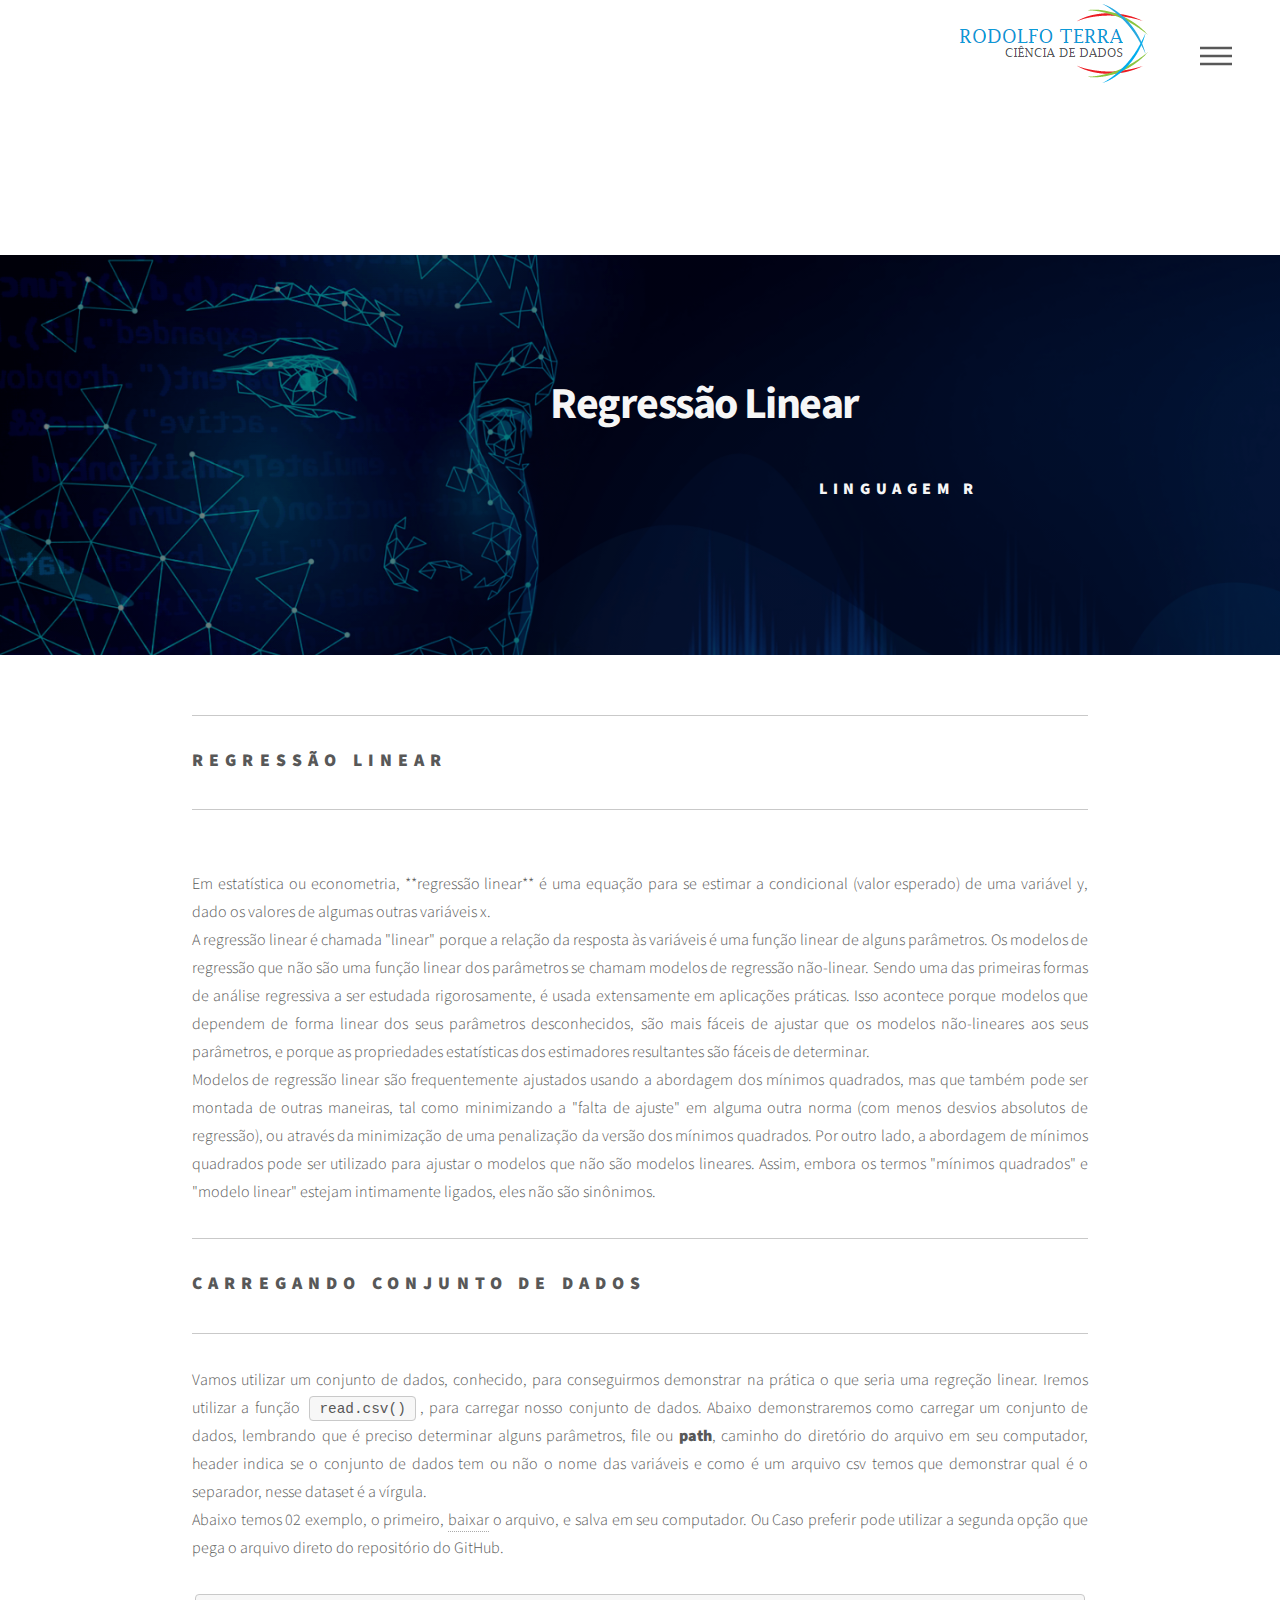
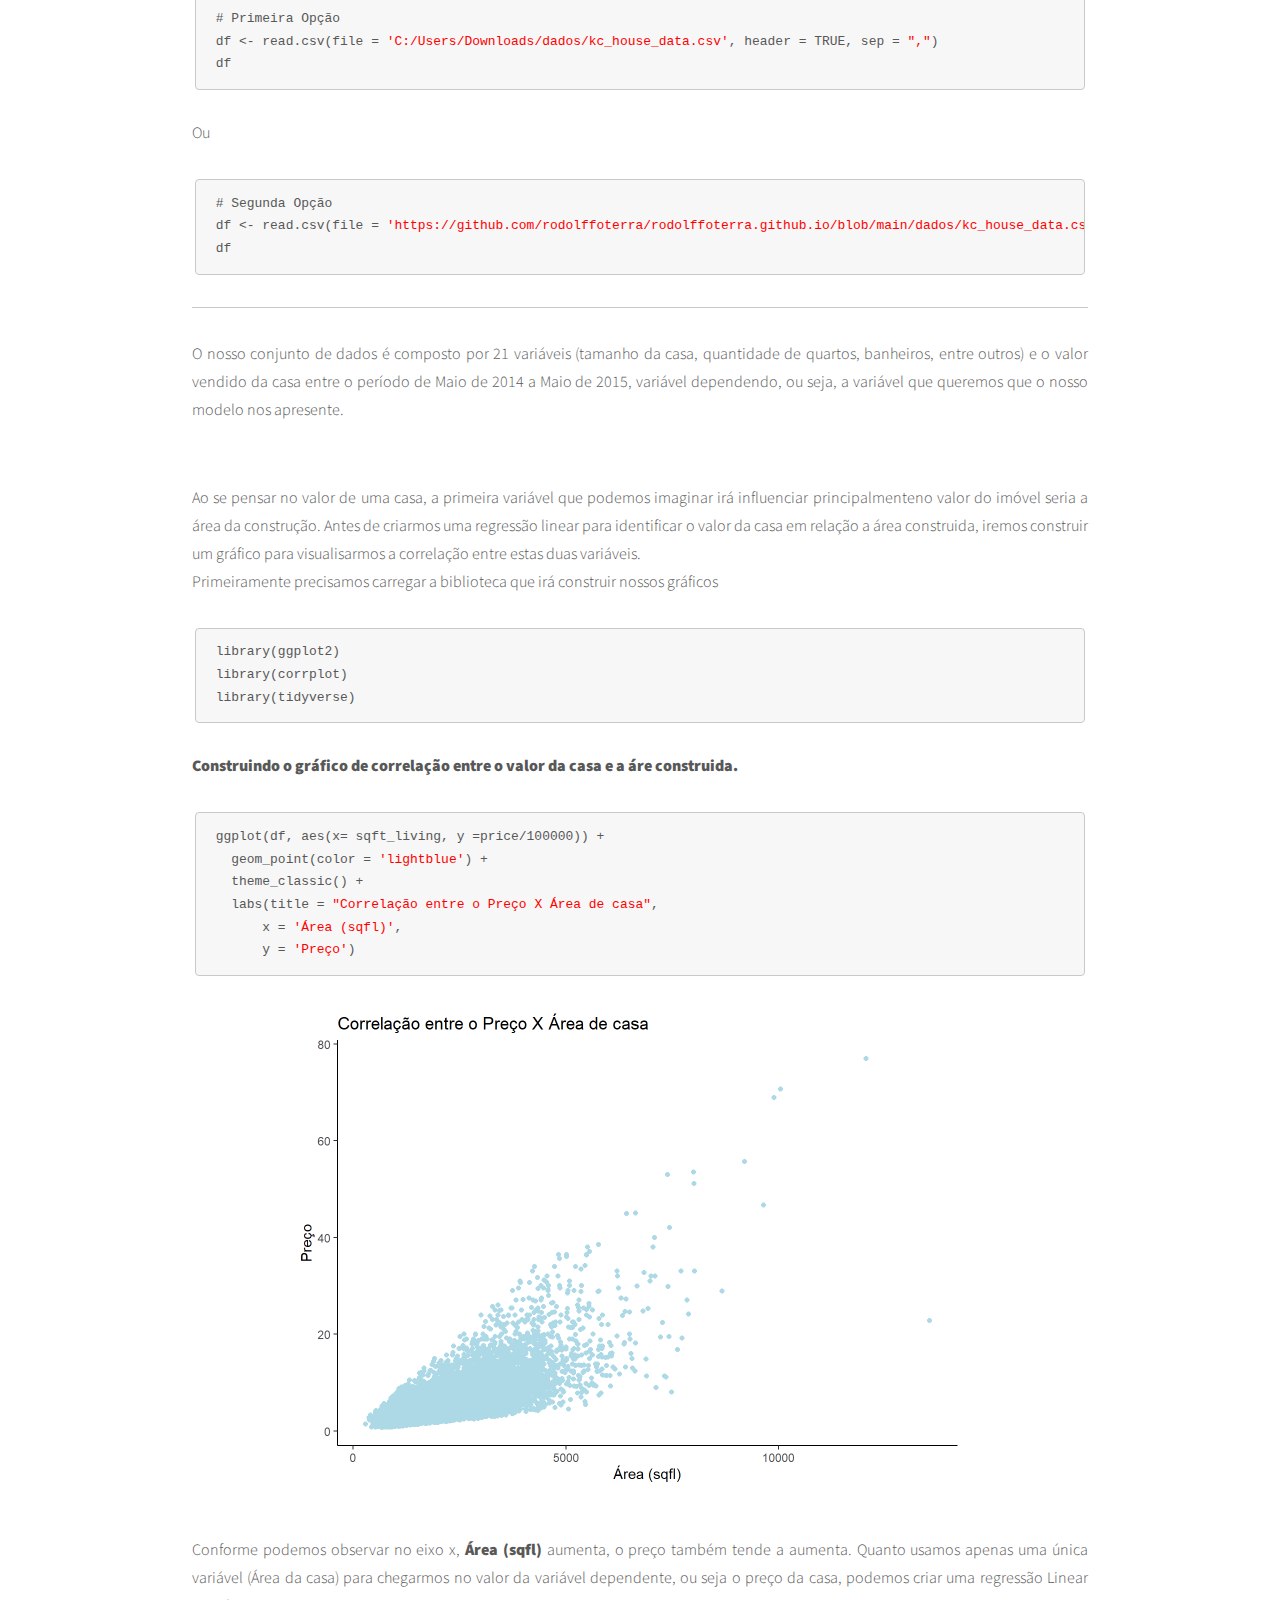
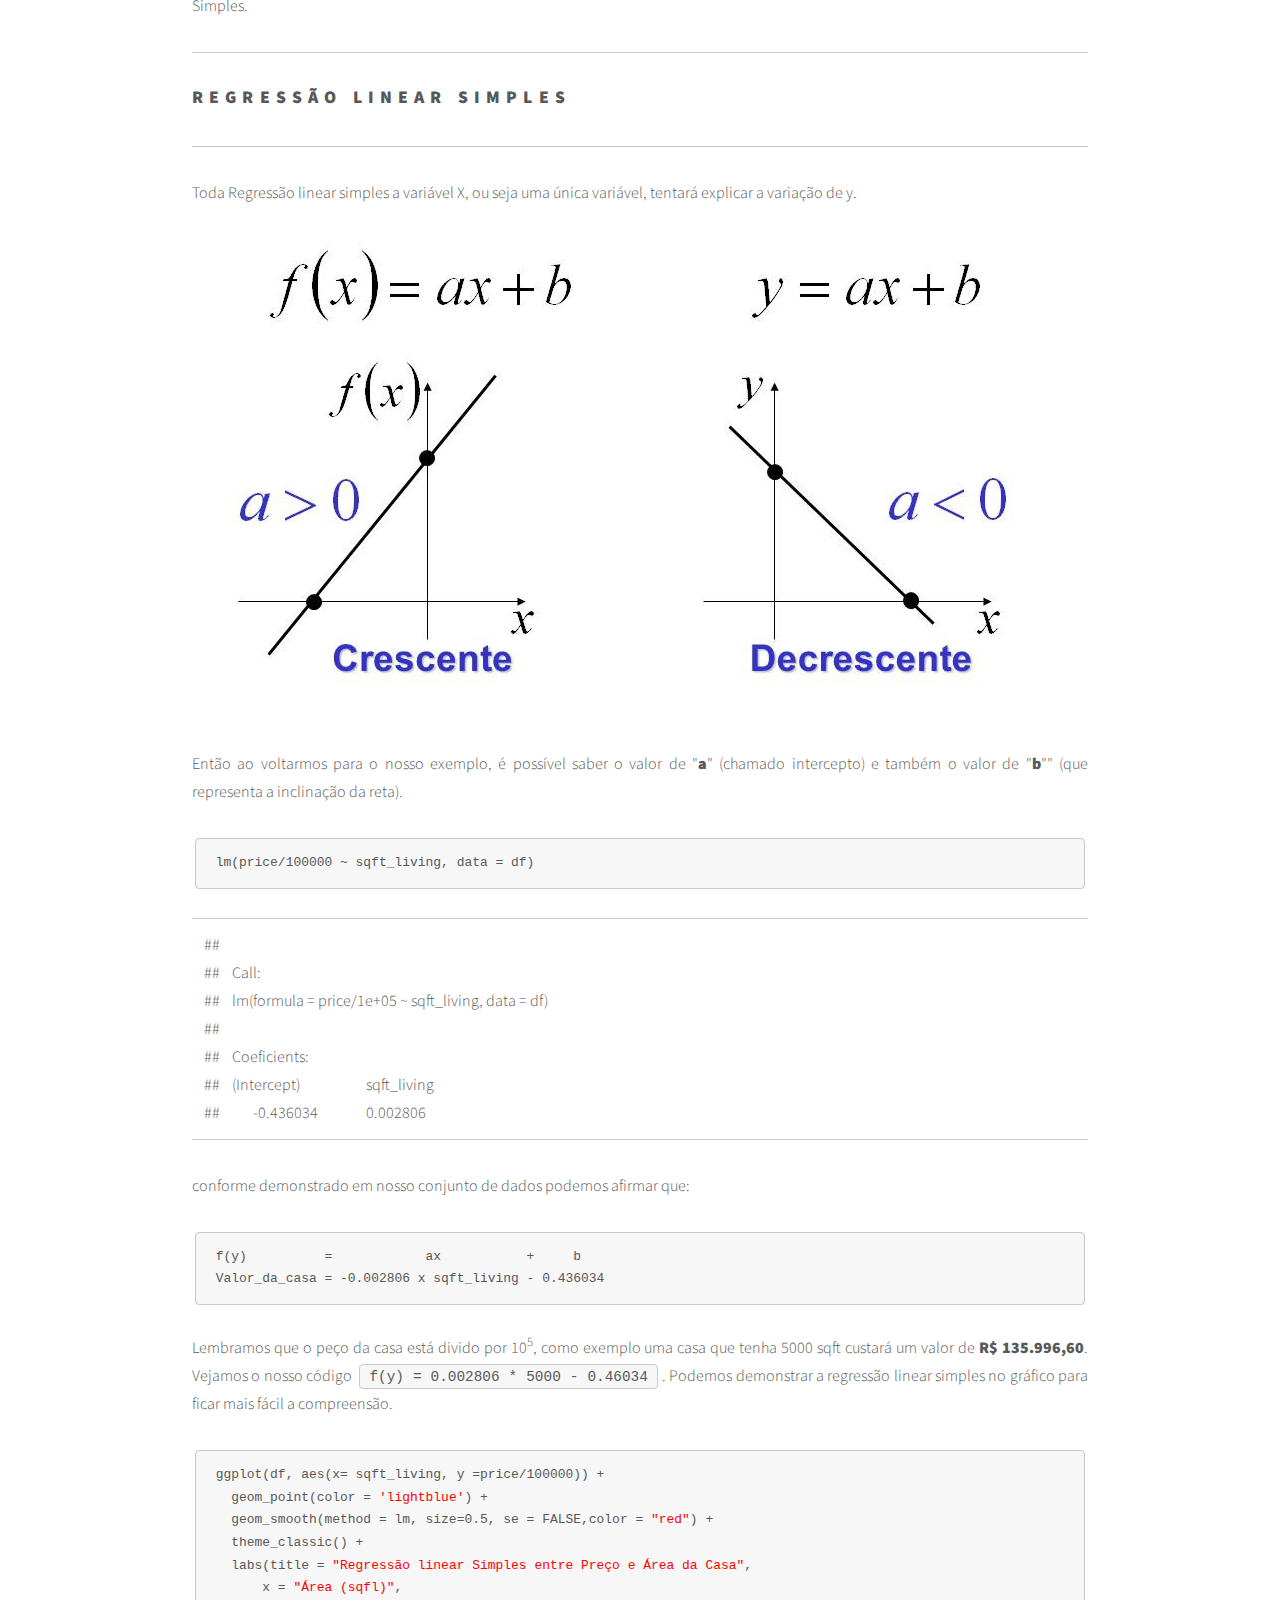
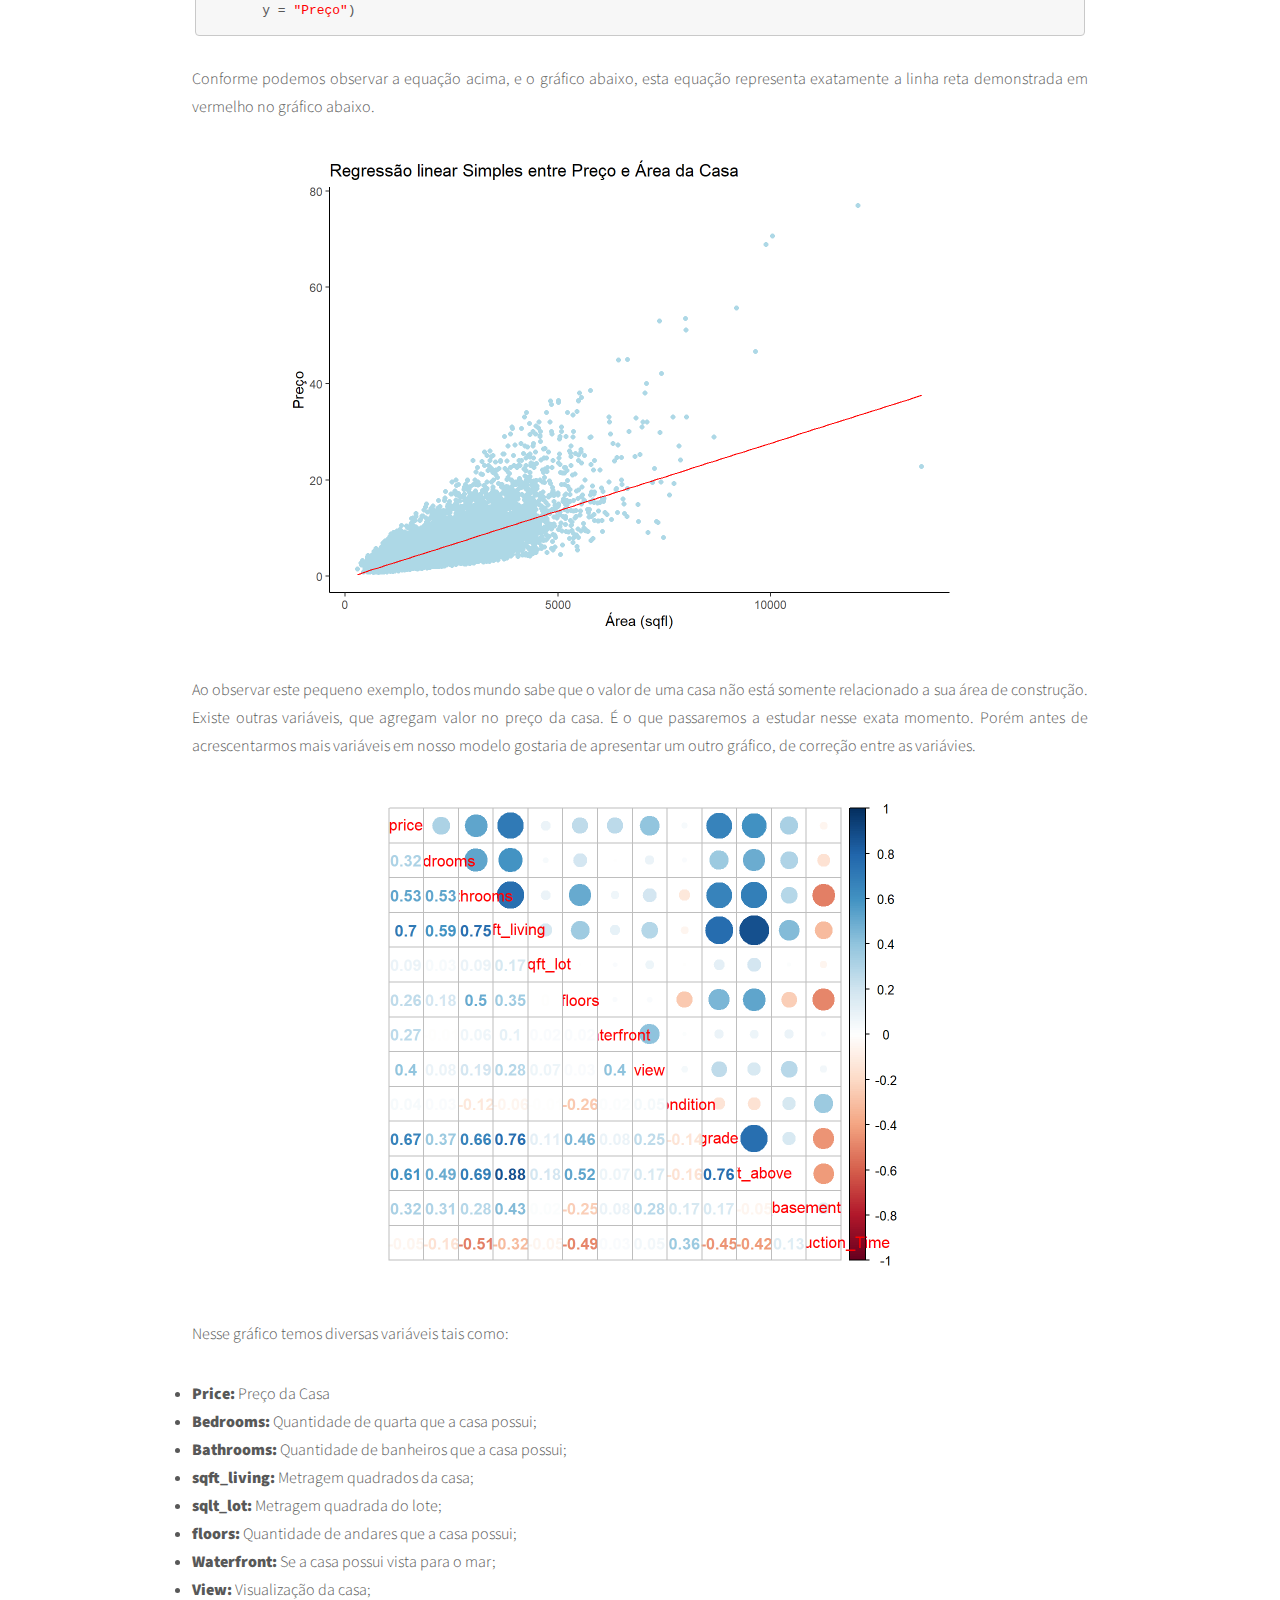
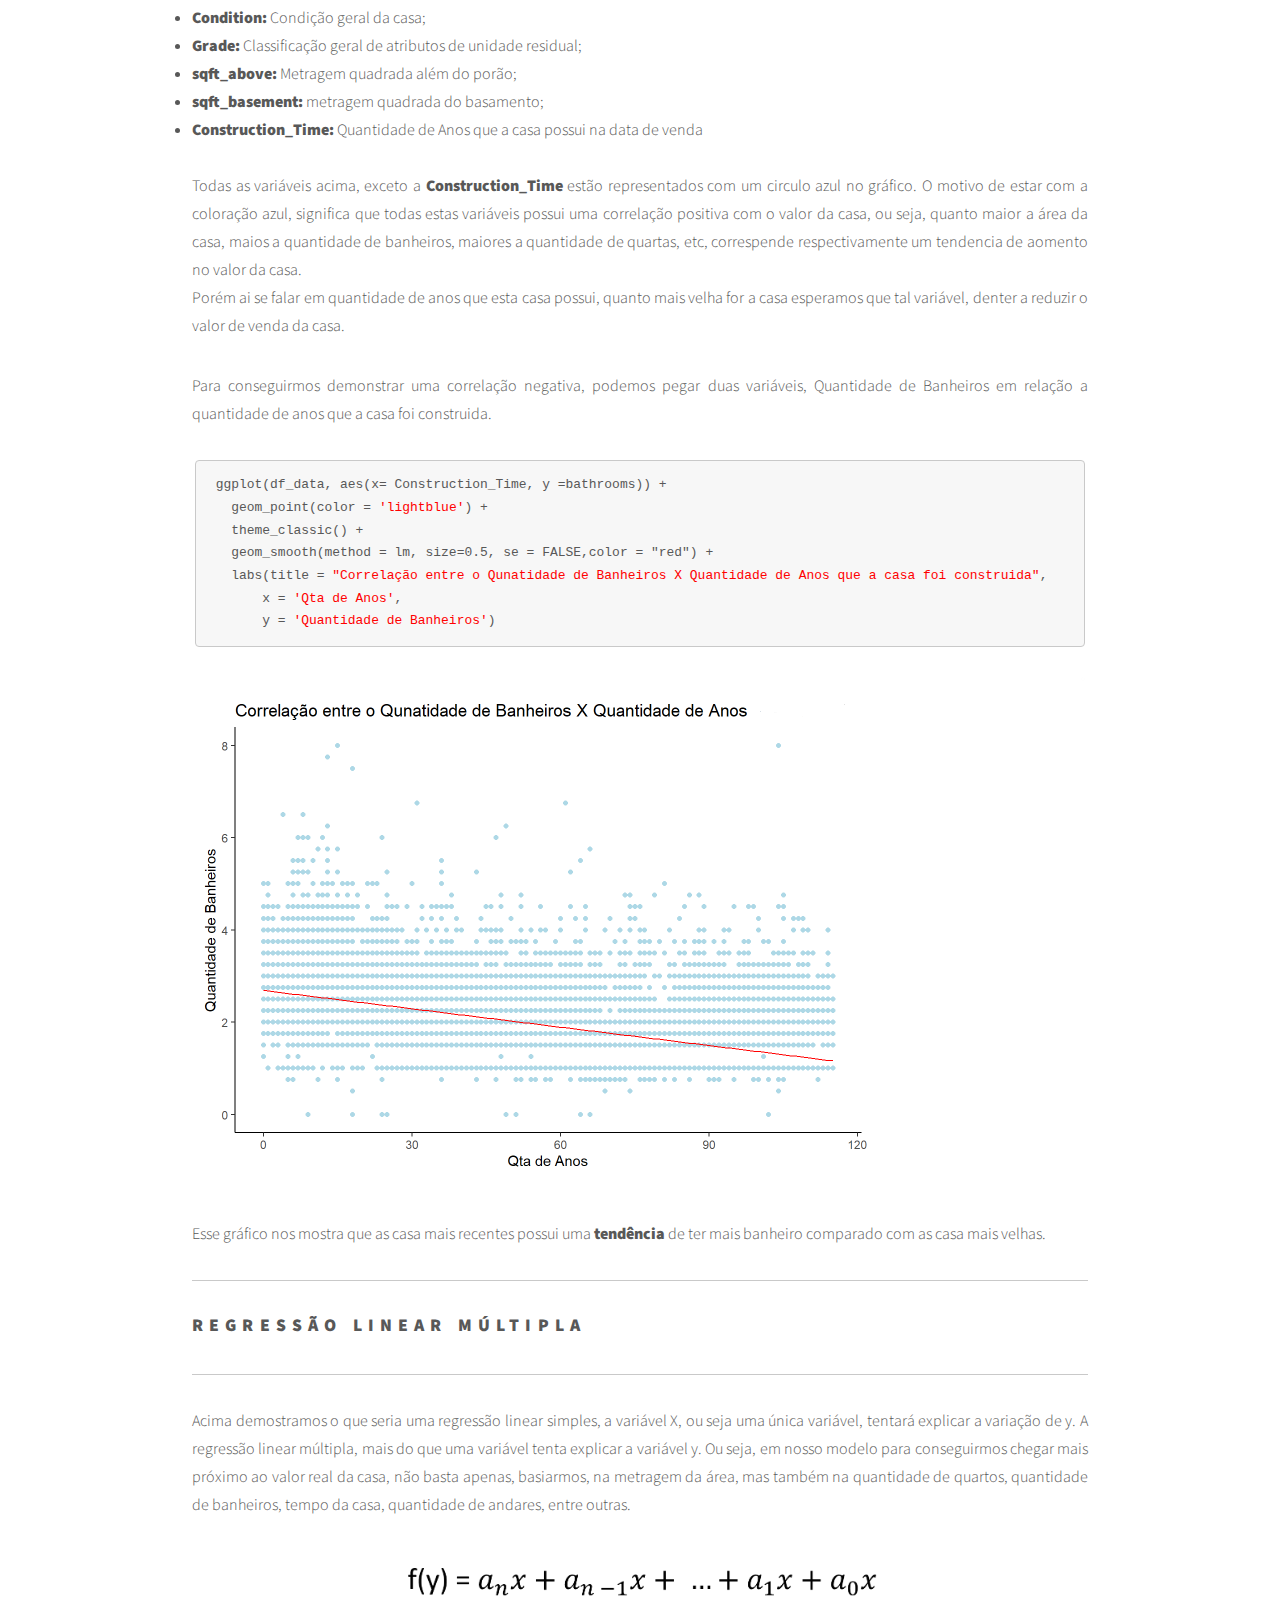
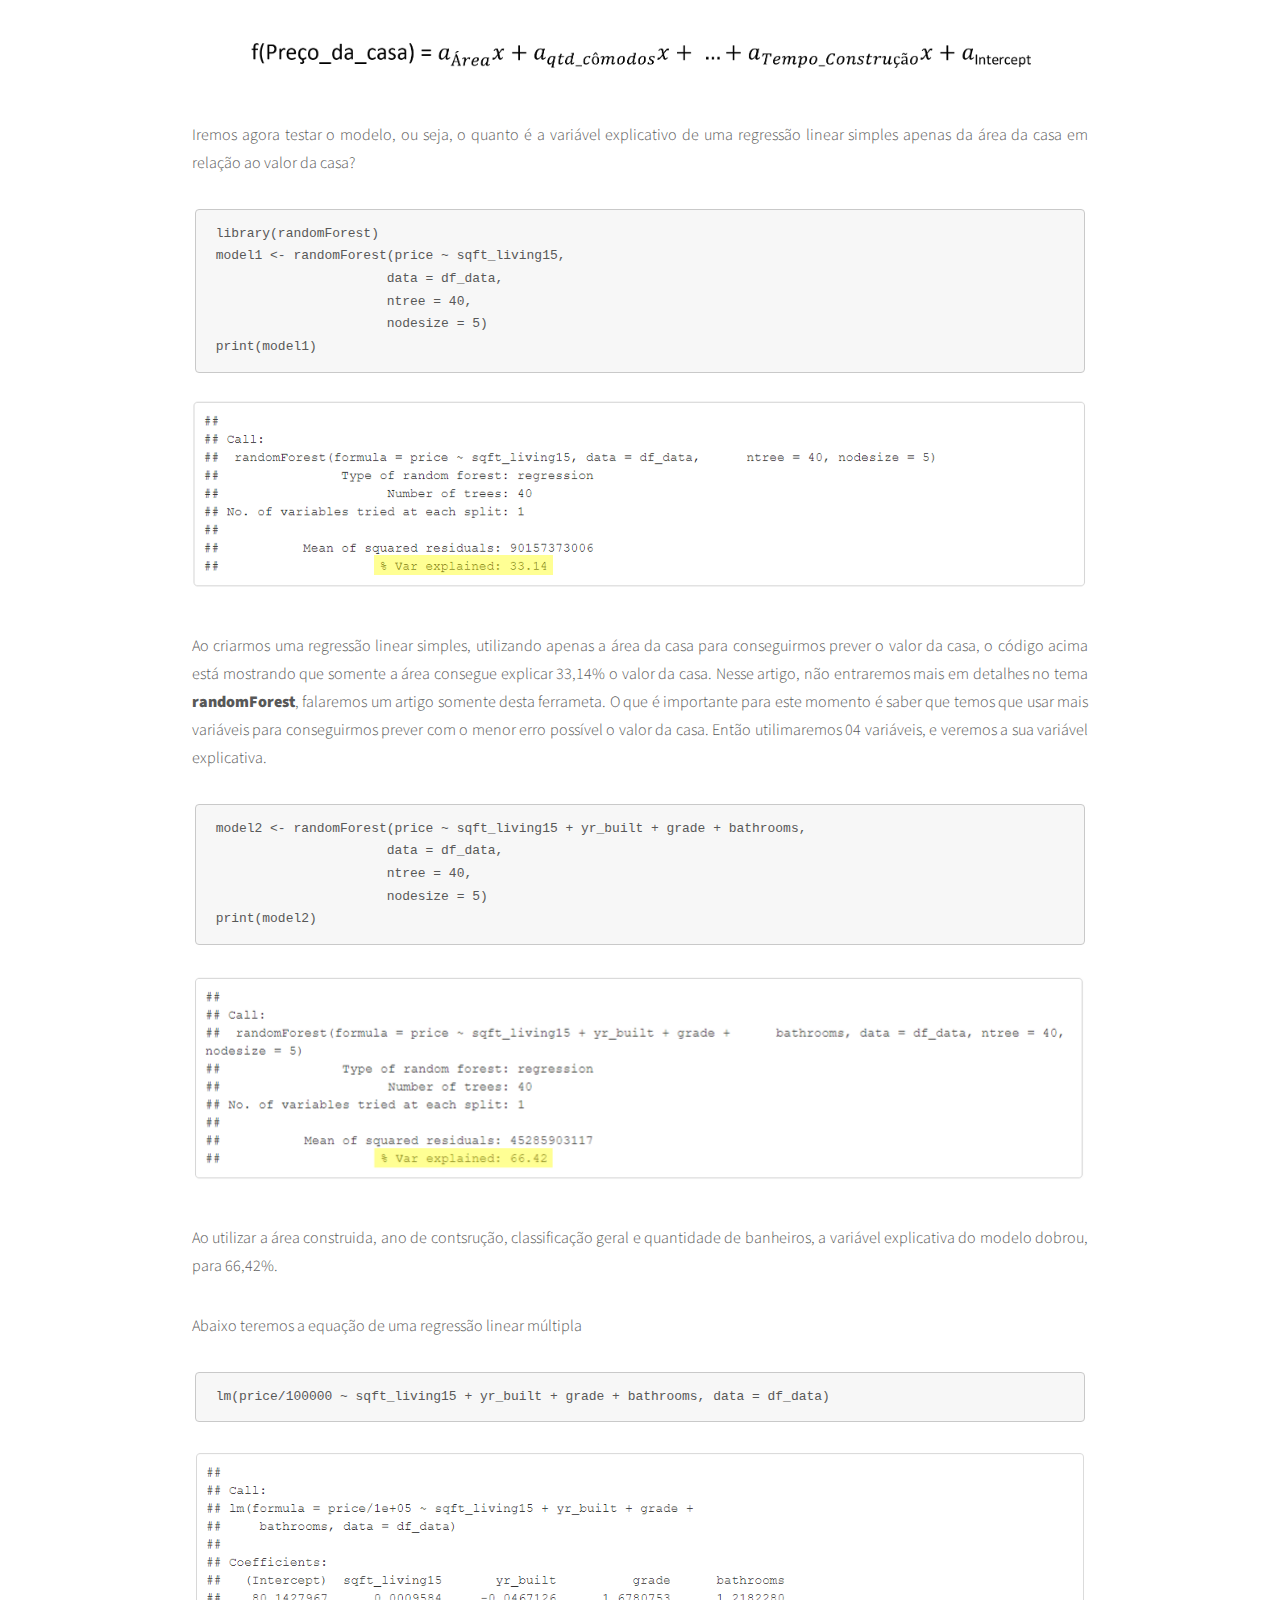
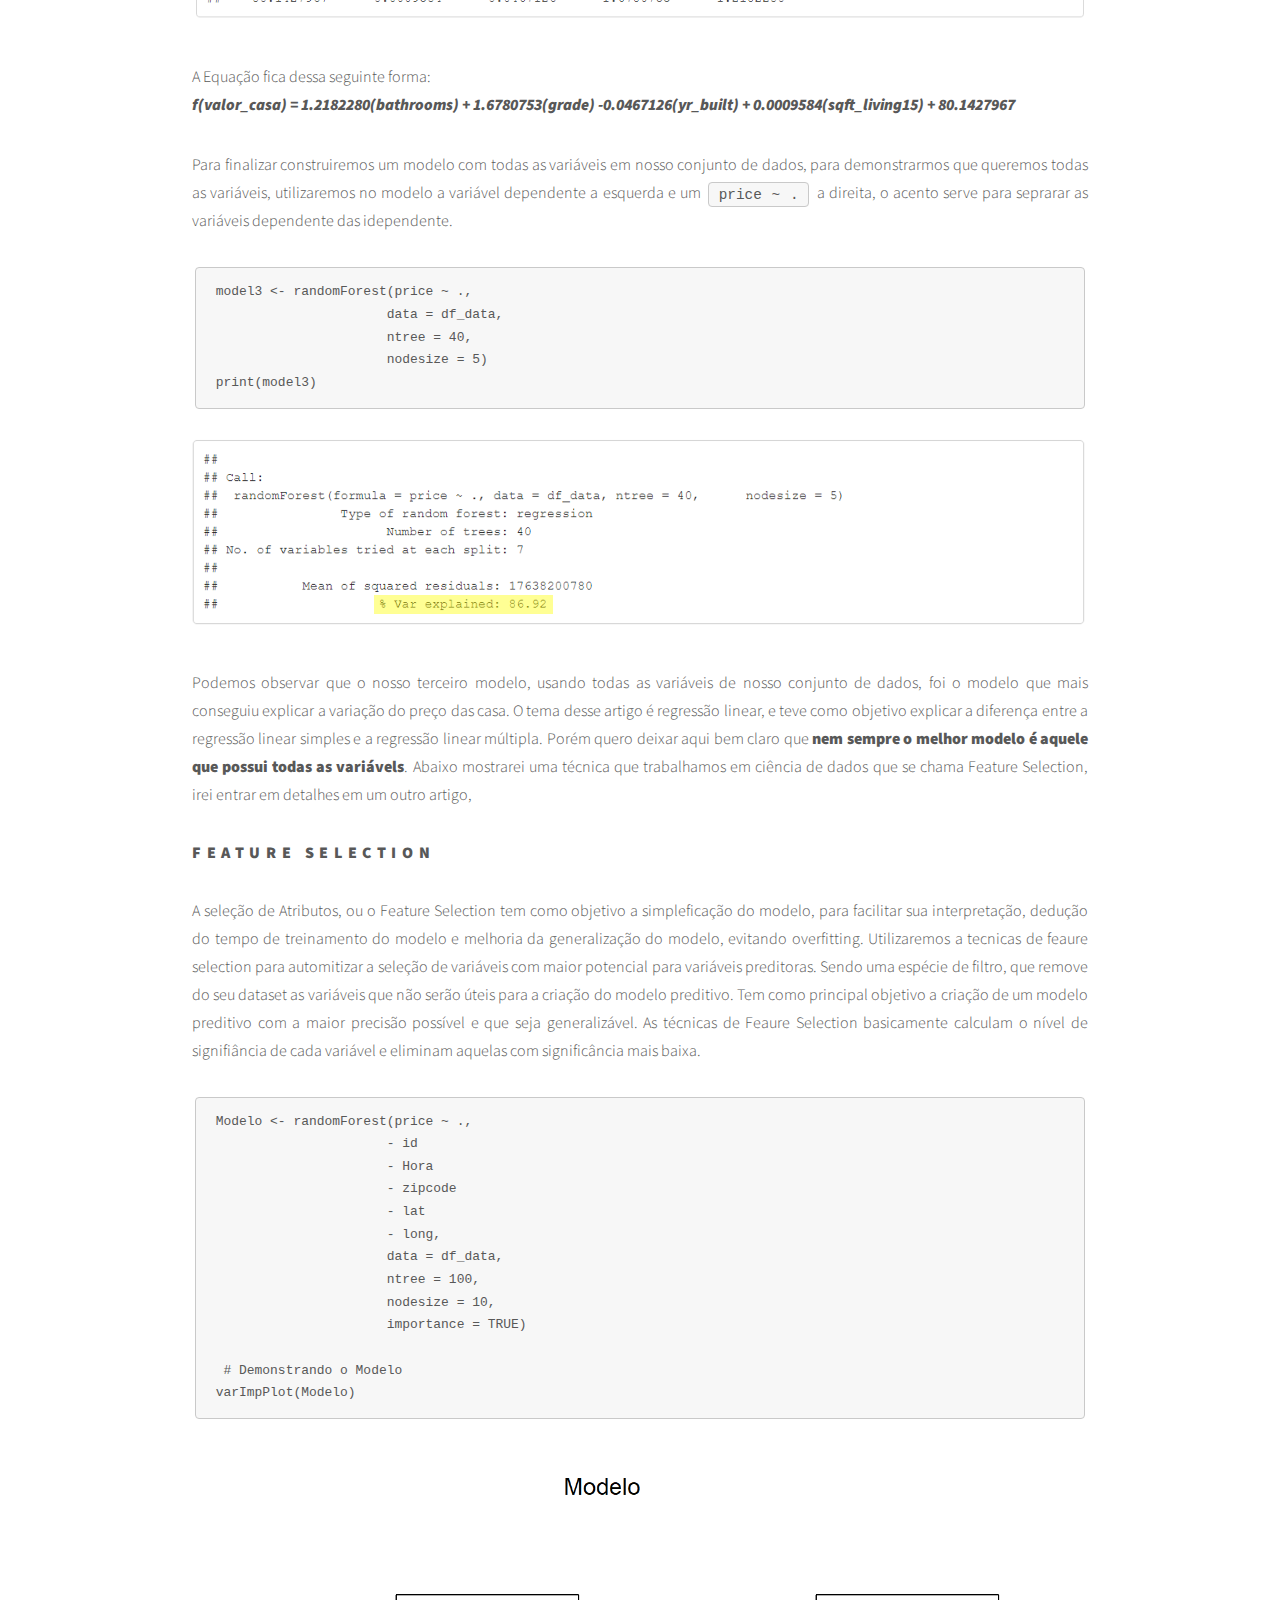
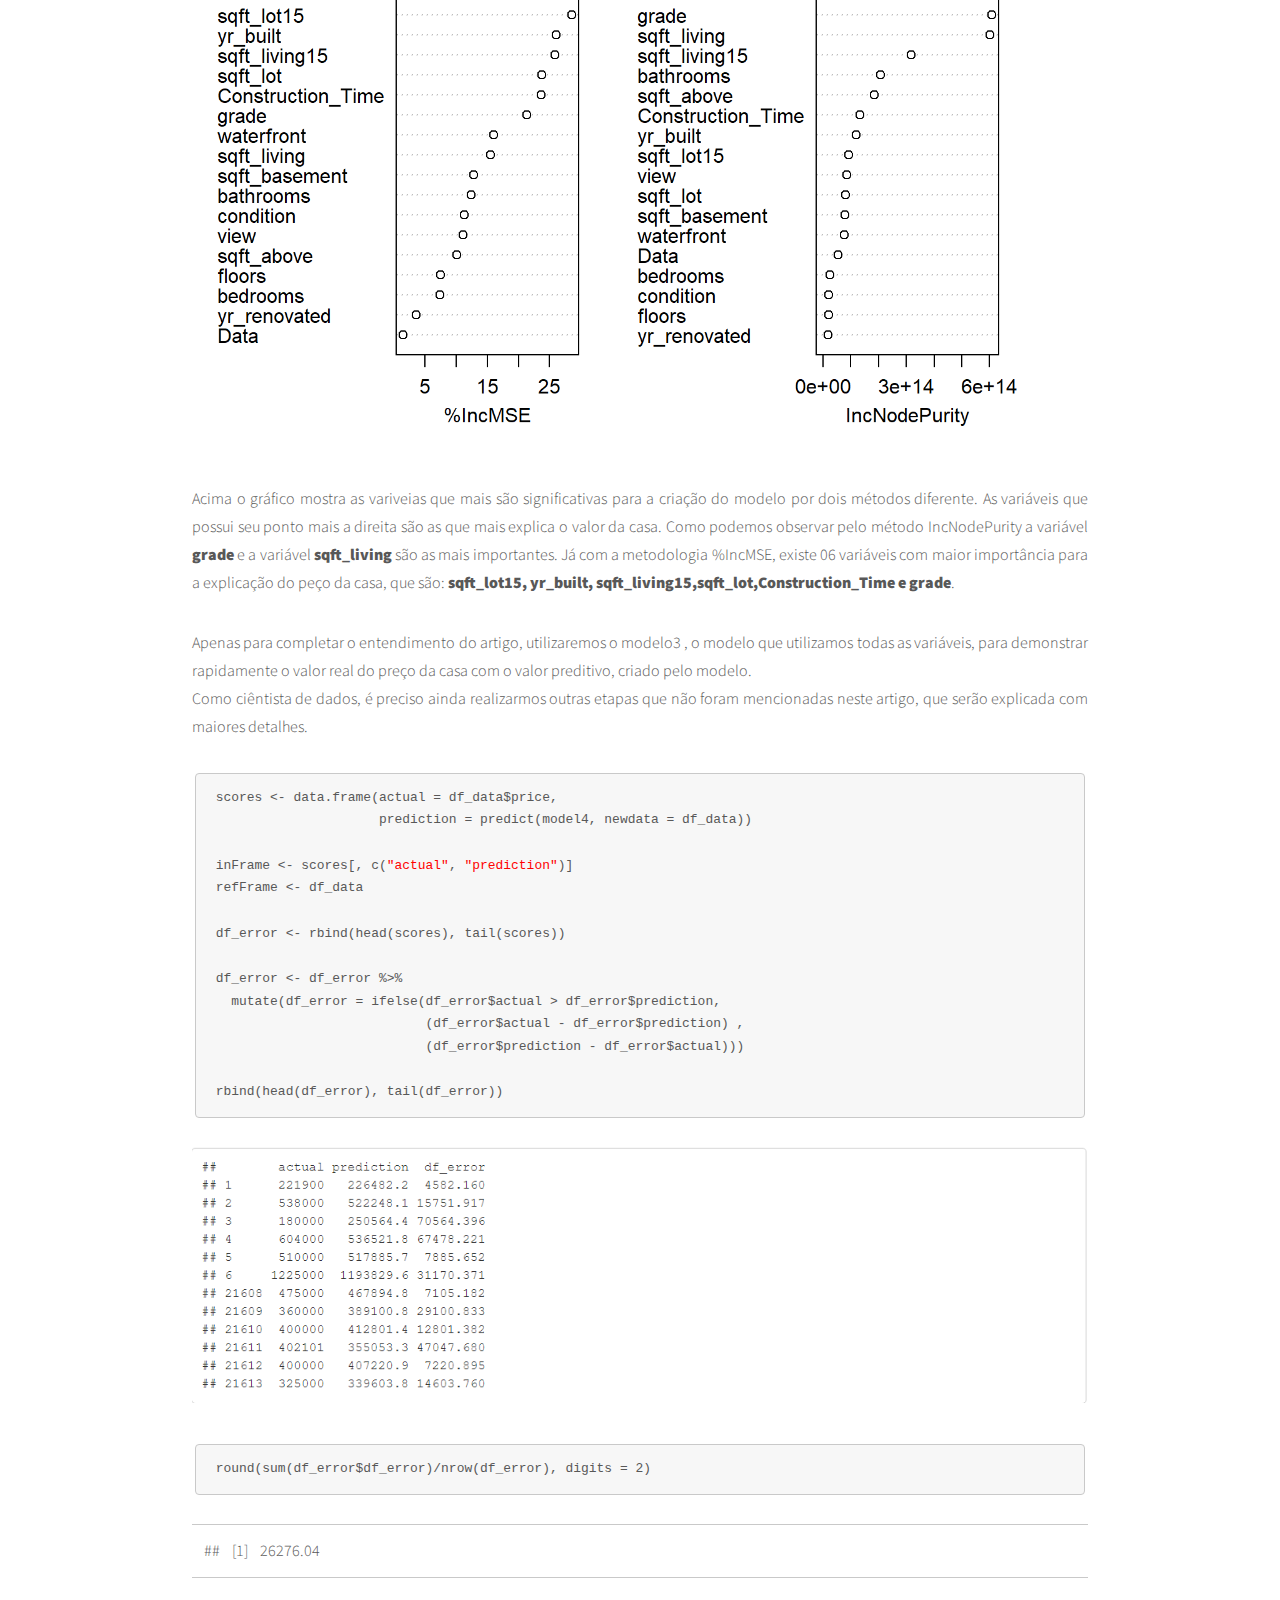
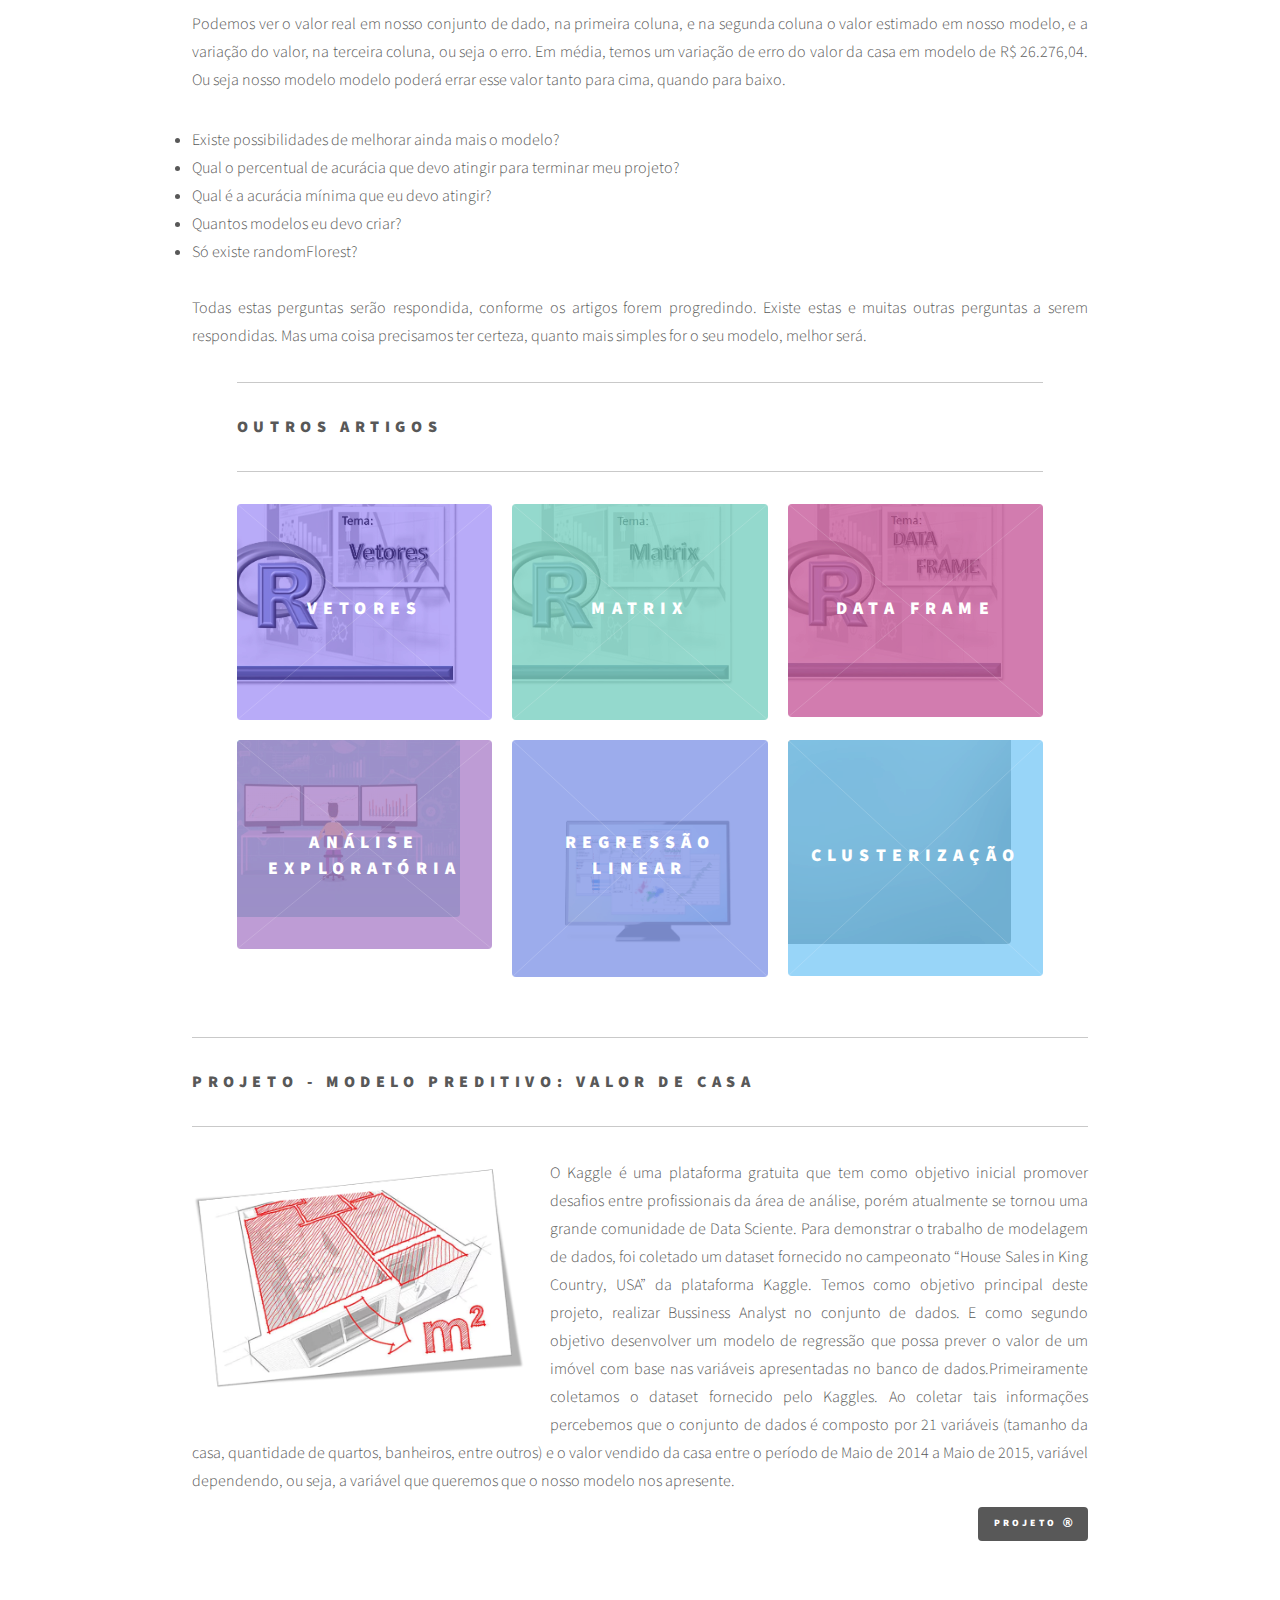
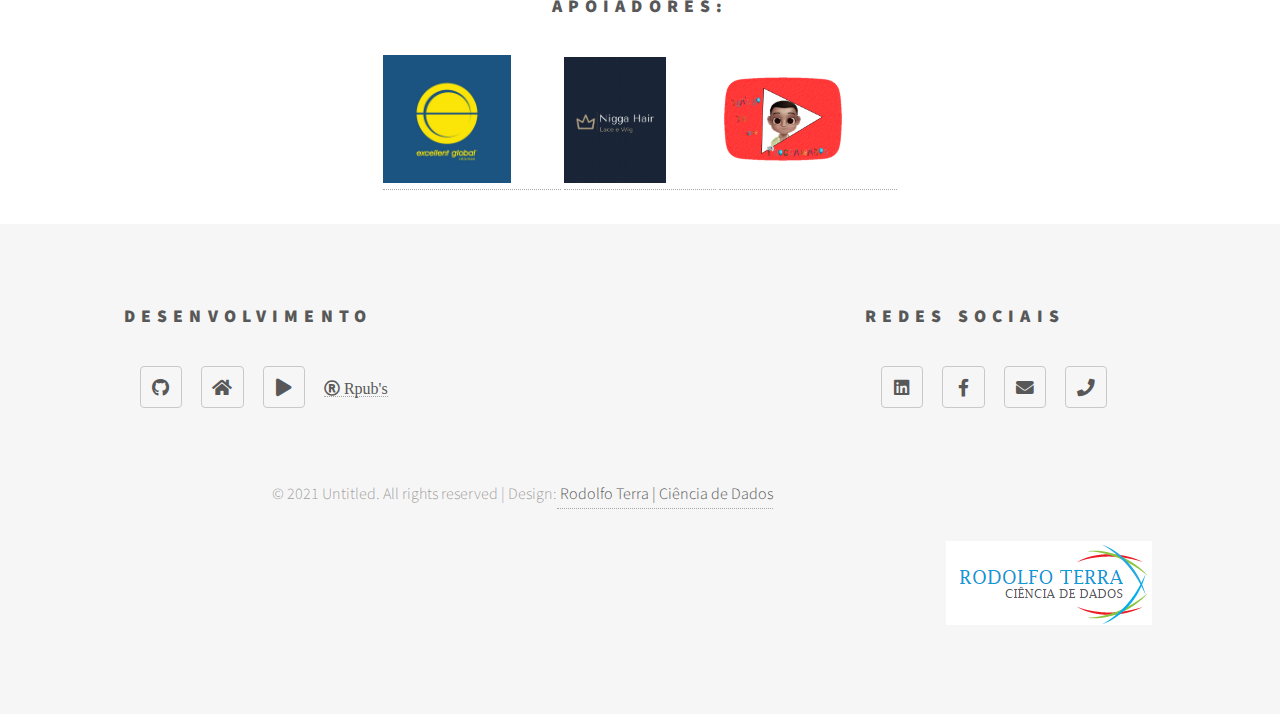
<file: LinearRegression.html>
<!DOCTYPE HTML>

<html>
	<head>

<!-- Hotjar Tracking Code for https://rodolffoterra.github.io/DegreeEquation.html -->
<script>
    (function(h,o,t,j,a,r){
        h.hj=h.hj||function(){(h.hj.q=h.hj.q||[]).push(arguments)};
        h._hjSettings={hjid:2255362,hjsv:6};
        a=o.getElementsByTagName('head')[0];
        r=o.createElement('script');r.async=1;
        r.src=t+h._hjSettings.hjid+j+h._hjSettings.hjsv;
        a.appendChild(r);
    })(window,document,'https://static.hotjar.com/c/hotjar-','.js?sv=');
</script>

<script type='text/javascript'>
	window.smartlook||(function(d) {
	  var o=smartlook=function(){ o.api.push(arguments)},h=d.getElementsByTagName('head')[0];
	  var c=d.createElement('script');o.api=new Array();c.async=true;c.type='text/javascript';
	  c.charset='utf-8';c.src='https://rec.smartlook.com/recorder.js';h.appendChild(c);
	  })(document);
	  smartlook('init', 'e174065ea1c92508fe441a2a29be0219950dacb0');
  </script>
  
  <meta  http-equiv="X-UA-Compatible"    content="IE=edge,chrome=1">
  <meta   property="og:locale"           content="pt-BR" />
  <meta   property="og:type"             content="website" />
  <meta   property="og:description"      content="Regressão linear é uma equação para se estimar acondicional de uma variável y, dado os valores de algumas outras variáveis x." />                                             
  <meta   property="og:url"              content="https://www.rodolfoterra.com" />
  <meta   property="og:site_name"        content="Rodolfo Terra | Linguagem R (Regressão Linear)" />
  <meta   property="og:image"            content="https://raw.githubusercontent.com/rodolffoterra/rodolffoterra.github.io/main/images/pic05.jpg" />
  <meta   property="og:image:secure_url" content="https://raw.githubusercontent.com/rodolffoterra/rodolffoterra.github.io/main/images/pic05.jpg" />
  <meta   property="og:type"             content="image/jpg" />
  
	  
  <title>Rodolfo Terra | Ciência de Dados</title>	
  	<meta charset="utf-8" />
		<meta name="viewport" content="width=device-width, initial-scale=1, user-scalable=no" />
		<link rel="stylesheet" href="assets/css/main.css" />
		<noscript><link rel="stylesheet" href="assets/css/noscript.css" /></noscript>
	</head>
	<body class="is-preload">
		<!-- Wrapper -->
			<div id="wrapper">
				<p class ="img_logo" style="text-align: right;"><img src="images/logo.png" alt="" /></p>


				<!-- Header -->
					<header id="header">
						<div class="inner">

							
							<!-- Nav -->
								<nav>
									<ul>
										<li><a href="#menu">Menu</a></li>
									</ul>
								</nav>

						</div>
					</header>

					<!-- Main -->
				<main>
				<div class="principal">
					<div class="container">
							<h1>Regressão Linear</h1>
					<h3 class="text">Linguagem R</h3>
					</div>
				</div>
				</main>

				<!-- Menu -->
					<nav id="menu">
						<h2>Menu</h2>
						<ul>
							<li><a href="index.html">Home</a></li>
							<li><a target="_black" href="DgreeEquation.html">Artigo Anterior - Função Polinomial</a></li>
							<li><a target="_black" href="#">Próximo Artigo - Clusterização</a></li>
							<li><a target="_black" href="https://www.rodolfoterra.com/">Site</a></li>

							<!-- Logo -->
							<a target="_black" href="https://www.rodolfoterra.com/" class="logo">
								<span class="bottum-rigth"><img src="images/logo.png" alt="" />
								</a>
						</ul>
					</nav>

				

							<!-- Text -->
								<section>
								</br>
								<div class='text'>
									<hr />

								<h2>Regressão Linear</h2>
								<hr />

								<br>Em estatística ou econometria, **regressão linear** é uma equação para se estimar a condicional 
								(valor esperado) de uma variável y, dado os valores de algumas outras variáveis x. </br>
								A regressão linear é chamada "linear" porque a relação da resposta às variáveis é uma 
								função linear de alguns parâmetros. Os modelos de regressão que não são uma função linear dos parâmetros 
								se chamam modelos de regressão não-linear. Sendo uma das primeiras formas de análise regressiva a ser 
								estudada rigorosamente, é usada extensamente em aplicações práticas. Isso acontece porque modelos que
								 dependem de forma linear dos seus parâmetros desconhecidos, são mais fáceis de ajustar que os modelos 
								 não-lineares aos seus parâmetros, e porque as propriedades estatísticas dos estimadores resultantes 
								 são fáceis de determinar.</br>

								Modelos de regressão linear são frequentemente ajustados usando a abordagem dos mínimos quadrados, 
								mas que também pode ser montada de outras maneiras, tal como minimizando a "falta de ajuste" em alguma
								 outra norma (com menos desvios absolutos de regressão), ou através da minimização de uma penalização da 
								 versão dos mínimos quadrados. Por outro lado, a abordagem de mínimos quadrados pode ser utilizado para 
								 ajustar o modelos que não são modelos lineares. Assim, embora os termos "mínimos quadrados" e "modelo 
								 linear" estejam intimamente ligados, eles não são sinônimos.</p>
							
								<hr />

								<h2> Carregando Conjunto de Dados</h2>
								<hr />

								<p>Vamos utilizar um conjunto de dados, conhecido, para conseguirmos demonstrar 
									na prática o que seria uma regreção linear. 
									Iremos utilizar a função <code>read.csv()</code>, para carregar nosso conjunto de dados.
									Abaixo demonstraremos como carregar um conjunto de dados,
									lembrando que é preciso determinar alguns parâmetros, file ou <b>path</b>, caminho do diretório do arquivo 
									em seu computador, header indica se o conjunto de dados tem ou não o nome das variáveis e como é um arquivo
									csv temos que demonstrar qual é o separador, nesse dataset é a vírgula.</br>
									Abaixo temos 02 exemplo, o primeiro, <a href="https://github.com/rodolffoterra/rodolffoterra.github.io/blob/main/dados/kc_house_data.csv">
										baixar</a> o arquivo, e salva em seu computador. Ou Caso preferir pode
									utilizar a segunda opção que pega o arquivo direto do repositório do GitHub.</p>
								<pre><code># Primeira Opção<br>df <- read.csv(file = <span style="color: #ff0000;">'C:/Users/Downloads/dados/kc_house_data.csv'</span>, header = TRUE, sep = <span style="color: #ff0000;">","</span>)<br>df</code></pre>
								<p>Ou</p>
								<pre><code># Segunda Opção<br>df <- read.csv(file = <span style="color: #ff0000;">'https://github.com/rodolffoterra/rodolffoterra.github.io/blob/main/dados/kc_house_data.csv'</span>, header = TRUE, sep = <span style="color: #ff0000;">","</span>)<br>df</code></pre>
								
									<hr />

									<p> O nosso conjunto de dados é composto por 21 variáveis (tamanho da casa, quantidade de quartos, 
										banheiros, entre outros) e o valor vendido da casa entre o período de Maio de 2014 a Maio de 2015, 
										variável dependendo, ou seja, a variável que queremos que o nosso modelo nos apresente.</p>
									<br> Ao se pensar no valor de uma casa, a primeira variável que podemos imaginar irá influenciar 
										principalmenteno valor do imóvel seria a área da construção. Antes de criarmos uma regressão linear
									 para identificar o valor da casa em relação a área construida, iremos construir um gráfico para visualisarmos a 
									correlação entre estas duas variáveis.</br>
								Primeiramente precisamos carregar a biblioteca que irá construir nossos gráficos</p>
								<pre><code>library(ggplot2)<br>library(corrplot)<br>library(tidyverse)</code></pre>
								
								<p><b>Construindo o gráfico de correlação entre o valor da casa e a áre construida.</b></p>
								<pre><code>ggplot(df, aes(x= sqft_living, y =price/100000)) +<br>  geom_point(color = <span style="color: #ff0000;">'lightblue'</span>) +<br>  theme_classic() +<br>  labs(title = <span style="color: #ff0000;">"Correlação entre o Preço X Área de casa"</span>,<br>      x = <span style="color: #ff0000;">'Área (sqfl)'</span>,<br>      y = <span style="color: #ff0000;">'Preço'</span>)</code></pre>
								<p style="text-align: center;"><img src="images/corr_casa.png" alt="" /></p>
								<p> Conforme podemos observar no eixo x, <b>Área (sqfl)</b> aumenta, o preço também tende a aumenta. 
									Quanto usamos apenas uma única variável (Área da casa) para chegarmos no valor da variável dependente, ou seja o preço da casa, 
									podemos criar uma regressão Linear Simples.</p>
								<hr />

								<h2>Regressão Linear Simples</h2>
								<hr />

								<p>Toda Regressão linear simples a variável X, ou seja uma única variável, tentará explicar
									a variação de y.
								</p>
								<p style="text-align: center;"><img src="images/reg_simples.png" alt="" /></p>
								<p>Então ao voltarmos para o nosso exemplo, é possível saber o valor de "<b>a</b>" (chamado intercepto) e 
									também o valor de "<b>b</b>"" (que representa a inclinação da reta).</p>
								<pre><code>lm(price/100000 ~ sqft_living, data = df)</code></pre>
								<TABLE >
									<TR>
									<TD BGCOLOR=white>## &nbsp;&nbsp; <br>## &nbsp;&nbsp; Call: </br> ## &nbsp;&nbsp; lm(formula = price/1e+05 ~ sqft_living, data = df)<br>## &nbsp;&nbsp;<br>## &nbsp;&nbsp; Coeficients:<br>## &nbsp;&nbsp; (Intercept)&nbsp;&nbsp;&nbsp;&nbsp;&nbsp;&nbsp;&nbsp;&nbsp;&nbsp;&nbsp;&nbsp;&nbsp;&nbsp;&nbsp;&nbsp;&nbsp;&nbsp;&nbsp;&nbsp;&nbsp;&nbsp; sqft_living<br>## &nbsp;&nbsp;&nbsp;&nbsp;&nbsp;&nbsp;&nbsp;&nbsp;&nbsp;&nbsp;-0.436034 &nbsp;&nbsp;&nbsp;&nbsp;&nbsp;&nbsp;&nbsp;&nbsp;&nbsp;&nbsp;&nbsp;&nbsp;&nbsp;&nbsp; 0.002806</TD>
									</TR>
									
								</TABLE>

								<p> conforme demonstrado em nosso conjunto de dados podemos afirmar que:</p>
								<pre><code>f(y) &nbsp;&nbsp;&nbsp;&nbsp;&nbsp;&nbsp;&nbsp;&nbsp;&nbsp;= &nbsp;&nbsp;&nbsp;&nbsp;&nbsp;&nbsp;&nbsp;&nbsp;&nbsp;&nbsp; ax &nbsp;&nbsp;&nbsp;&nbsp;&nbsp;&nbsp;&nbsp;&nbsp;&nbsp;&nbsp;+ &nbsp;&nbsp;&nbsp;&nbsp;b<br>Valor_da_casa = -0.002806 x sqft_living - 0.436034</code></pre>
								<p> Lembramos que o peço da casa está divido por 10<sup>5</sup>, como exemplo uma casa que tenha 5000 sqft custará 
								um valor de <b>R$ 135.996,60</b>. Vejamos o nosso código <code>f(y) = 0.002806 * 5000 - 0.46034</code>.
								Podemos demonstrar a regressão linear simples no gráfico para ficar mais fácil a compreensão.</p>
								<pre><code>ggplot(df, aes(x= sqft_living, y =price/100000)) +<br>  geom_point(color = <span style="color: #ff0000;">'lightblue'</span>) +<br>  geom_smooth(method = lm, size=0.5, se = FALSE,color = <span style="color: #ff0000;">"red"</span>) +<br>  theme_classic() +<br>  labs(title = <span style="color: #ff0000;">"Regressão linear Simples entre Preço e Área da Casa"</span>,<br>      x = <span style="color: #ff0000;">"Área (sqfl)"</span>,<br>      y = <span style="color: #ff0000;">"Preço"</span>)</code></pre>
								<P> Conforme podemos observar a equação acima, e o gráfico abaixo, esta equação representa exatamente 
									a linha reta demonstrada em vermelho no gráfico abaixo. 
								</P>
								<p style="text-align: center;"><img src="images/reg_linea_simples.png" alt="" /></p>
								<P> Ao observar este pequeno exemplo, todos mundo sabe que o valor de uma casa não está somente 
									relacionado a sua área de construção. Existe outras variáveis, que agregam valor no preço da casa. 
									É o que passaremos a estudar nesse exata momento. Porém antes de acrescentarmos mais variáveis em 
									nosso modelo gostaria de apresentar um outro gráfico, de correção entre as variávies.</P>
									<p style="text-align: center;"><img src="images/correlation.png" alt="" /></p>
									<p>Nesse gráfico temos diversas variáveis tais como:</p>
									<li><b>Price:</b> Preço da Casa</li>
									<li><b>Bedrooms:</b> Quantidade de quarta que a casa possui;</li>
									<li><b>Bathrooms:</b> Quantidade de banheiros que a casa possui;</li>
									<li><b>sqft_living:</b> Metragem quadrados da casa;</li>
									<li><b>sqlt_lot:</b> Metragem quadrada do lote;</li>
									<li><b>floors:</b> Quantidade de andares que a casa possui;</li>
									<li><b>Waterfront:</b> Se a casa possui vista para o mar;</li>
									<li><b>View:</b> Visualização da casa;</li>
									<li><b>Condition:</b> Condição geral da casa;</li>
									<li><b>Grade:</b> Classificação geral de atributos de unidade residual;</li>
									<li><b>sqft_above:</b> Metragem quadrada além do porão;</li>
									<li><b>sqft_basement:</b> metragem quadrada do basamento;</li>
									<li><b>Construction_Time:</b> Quantidade de Anos que a casa possui na data de venda</li>
									<br>
									<p> Todas as variáveis acima, exceto a <b>Construction_Time</b> estão representados com um circulo
									azul no gráfico. O motivo de estar com a coloração azul, significa que todas estas variáveis possui uma correlação
									positiva com o valor da casa, ou seja, quanto maior a área da casa, maios a quantidade de banheiros, maiores a quantidade de quartas, etc,
									correspende respectivamente um tendencia de aomento no valor da casa.<br>
									Porém ai se falar em quantidade de anos que esta casa possui, quanto mais velha for a casa esperamos que tal variável,
									denter a reduzir o valor de venda da casa.</p>
									<p> Para conseguirmos demonstrar uma correlação negativa, podemos pegar duas variáveis,
										Quantidade de Banheiros em relação a quantidade de anos que a casa foi construida.</p>
									<pre><code>ggplot(df_data, aes(x= Construction_Time, y =bathrooms)) +<br>  geom_point(color = <span style="color: #ff0000;">'lightblue'</span>) +<br>  theme_classic() +<br>  geom_smooth(method = lm, size=0.5, se = FALSE,color = <span style="color: #ff0000;"></span>"red") +<br>  labs(title = <span style="color: #ff0000;">"Correlação entre o Qunatidade de Banheiros X Quantidade de Anos que a casa foi construida"</span>,<br>      x = <span style="color: #ff0000;">'Qta de Anos'</span>,<br>      y = <span style="color: #ff0000;">'Quantidade de Banheiros'</span>)</code></pre>
									<p style="text-align: center;"><img src="images/banheiro_ano.png" alt="" /></p>
									<p> Esse gráfico nos mostra que as casa mais recentes possui uma <b>tendência</b>
									de ter mais banheiro comparado com as casa mais velhas. </p>

								<hr />

								<h2>Regressão Linear Múltipla</h2>
								<hr />

								<p> Acima demostramos o que seria uma regressão linear simples, 
									a variável X, ou seja uma única variável, tentará explicar a variação de y.
									A regressão linear múltipla,  mais do que uma variável tenta explicar a variável y.
									Ou seja, em nosso modelo para conseguirmos chegar mais próximo ao valor real da casa, 
									não basta apenas, basiarmos, na metragem da área, mas também na quantidade de quartos, 
									quantidade de banheiros, tempo da casa, quantidade de andares, entre outras.</p>
									<p style="text-align: center;"><img src="images/function_house.png" width=90% alt="" /></p>
								<p>Iremos agora testar o modelo, ou seja, o quanto é a variável explicativo de uma regressão linear 
									simples apenas da área da casa em relação ao valor da casa?</p>
								<pre><code>library(randomForest)<br>model1 <- randomForest(price ~ sqft_living15,<br>                      data = df_data,<br>                      ntree = 40,<br>                      nodesize = 5)<br>print(model1)</code></pre>
								<p style="text-align: center;"><img src="images/rf_house_1.png" width=100% alt="" /></p>
								<p>Ao criarmos uma regressão linear simples, utilizando apenas a área da casa para conseguirmos prever 
									o valor da casa, o código acima está mostrando que somente a área consegue explicar 33,14% o valor da casa.
								Nesse artigo, não entraremos mais em detalhes no tema <b>randomForest</b>, falaremos um artigo somente desta ferrameta. 
								O que é importante para este momento é saber que temos que usar mais variáveis para conseguirmos prever com o menor erro 
								possível o valor da casa. Então utilimaremos 04 variáveis, e veremos a sua variável explicativa.</p>
								<pre><code>model2 <- randomForest(price ~ sqft_living15 + yr_built + grade + bathrooms,<br>                      data = df_data,<br>                      ntree = 40,<br>                      nodesize = 5)<br>print(model2)</code></pre>
								<p style="text-align: center;"><img src="images/rf_house_2.png" width=100% alt="" /></p>
								<p> Ao utilizar a área construida, ano de contsrução, classificação geral e quantidade de 
									banheiros, a variável explicativa do modelo dobrou, para 66,42%.</p>
								<p>Abaixo teremos a equação de uma regressão linear múltipla</p>
								<pre><code>lm(price/100000 ~ sqft_living15 + yr_built + grade + bathrooms, data = df_data)</code></pre>
								<p style="text-align: center;"><img src="images/regre_linear_multipla.png" width=100% alt="" /></p>
								<p> A Equação fica dessa seguinte forma:<br>
								<i><b>f(valor_casa) = 1.2182280(bathrooms) + 1.6780753(grade) -0.0467126(yr_built) + 0.0009584(sqft_living15) + 80.1427967</b></i></p>

								<p> Para finalizar construiremos um modelo com todas as variáveis em nosso conjunto de dados, 
									para demonstrarmos que queremos todas as variáveis, utilizaremos no modelo a variável
									dependente a esquerda e um <code>price ~ .</code> a direita, o acento serve para seprarar as 
									variáveis dependente das idependente. 
								</p>
								<pre><code>model3 <- randomForest(price ~ .,<br>                      data = df_data,<br>                      ntree = 40,<br>                      nodesize = 5)<br>print(model3)</code></pre>
								<p style="text-align: center;"><img src="images/rf_house_3.png" width=100% alt="" /></p>
								<p> Podemos observar que o nosso terceiro modelo, usando todas as variáveis de nosso conjunto de dados,
								foi o modelo que mais conseguiu explicar a variação do preço das casa. O tema desse artigo 
								é regressão linear, e teve como objetivo explicar a diferença entre a regressão linear simples e a 
								regressão linear múltipla. Porém quero deixar aqui bem claro que <b>nem sempre o melhor modelo 
								é aquele que possui todas as variávels</b>. 
								Abaixo mostrarei uma técnica que trabalhamos em ciência de dados que se chama Feature Selection, irei entrar em detalhes em um outro artigo, 
								</p>
								<h3>Feature Selection</h3>
								<p>A seleção de Atributos, ou o Feature Selection tem como objetivo a simpleficação do modelo, para 
									facilitar sua interpretação, dedução do tempo de treinamento do modelo e melhoria da generalização do
									 modelo, evitando overfitting. Utilizaremos a tecnicas de feaure selection para automitizar a seleção
									  de variáveis com maior potencial para variáveis preditoras. Sendo uma espécie de filtro, que remove
									  do seu dataset as variáveis que não serão úteis para a criação do modelo preditivo. Tem como 
									  principal objetivo a criação de um modelo preditivo com a maior precisão possível e que seja 
									  generalizável. As técnicas de Feaure Selection basicamente calculam o nível de signifiância de cada
									  variável e eliminam aquelas com significância mais baixa.</p>
									  <pre><code>Modelo <- randomForest(price ~ .,<br>                      - id<br>                      - Hora<br>                      - zipcode<br>                      - lat<br>                      - long,<br>                      data = df_data,<br>                      ntree = 100,<br>                      nodesize = 10,<br>                      importance = TRUE)<br><br> # Demonstrando o Modelo<br>varImpPlot(Modelo)</code></pre>
									  <p style="text-align: center;"><img src="images/randomflorest.png" alt="" /></p>
									  <P> Acima o gráfico mostra as variveias que mais são significativas para a criação 
										  do modelo por dois métodos diferente. As variáveis que possui seu ponto mais a direita
										  são as que mais explica o valor da casa. Como podemos observar pelo método IncNodePurity
										  a variável <b>grade</b> e a variável <b>sqft_living</b> são as mais importantes. Já com a 
										  metodologia %IncMSE, existe 06 variáveis com maior importância para a explicação do peço da casa,
										  que são: <b>sqft_lot15, yr_built, sqft_living15,sqft_lot,Construction_Time e grade</b>.</P>

										<p> Apenas para completar o entendimento do artigo, utilizaremos o modelo3 ,
											o modelo que utilizamos todas as variáveis, para demonstrar rapidamente o valor real do preço
											da casa com o valor preditivo, criado pelo modelo.<br> Como ciêntista de dados, é preciso ainda
											realizarmos outras etapas que não foram mencionadas neste artigo, que serão explicada com maiores detalhes.
											 
										</p>
										<pre><code>scores <- data.frame(actual = df_data$price,<br>                     prediction = predict(model4, newdata = df_data))<br><br>inFrame <- scores[, c(<span style="color: #ff0000;">"actual"</span>, <span style="color: #ff0000;">"prediction"</span>)]<br>refFrame <- df_data<br><br>df_error <- rbind(head(scores), tail(scores))<br><br>df_error <- df_error %>%<br>  mutate(df_error = ifelse(df_error$actual > df_error$prediction,<br>                           (df_error$actual - df_error$prediction) ,<br>                           (df_error$prediction - df_error$actual)))<br><br>rbind(head(df_error), tail(df_error))</code></pre>
										<p style="text-align: center;"><img src="images/error.png" width=100% alt="" /></p>
										<pre><code>round(sum(df_error$df_error)/nrow(df_error), digits = 2)</code></pre>
										<TABLE >
											<TR>
											<TD BGCOLOR=white>## &nbsp;&nbsp; [1] &nbsp;&nbsp; 26276.04</TD>
											</TR>
										</TABLE>
											<p>Podemos ver o valor real em nosso conjunto de dado, na primeira coluna, e na segunda coluna o
												valor estimado em nosso modelo, e a variação do valor, na terceira coluna, ou seja o erro.
												Em média, temos um variação de erro do valor da casa em modelo de R$  26.276,04. Ou seja 
												nosso modelo modelo poderá errar esse valor tanto para cima, quando para baixo.</p>
											
										

										<li>Existe possibilidades de melhorar ainda mais o modelo?</li>
										<li>Qual o percentual de acurácia que devo atingir para terminar meu projeto?</li>
										<li>Qual é a acurácia mínima que eu devo atingir?</li>
										<li>Quantos modelos eu devo criar?</li>
										<li>Só existe randomFlorest?</li>
										<br>
										<p> Todas estas perguntas serão respondida, conforme os artigos forem progredindo. 
											Existe estas e muitas outras perguntas a serem respondidas. Mas uma coisa precisamos
											ter certeza, quanto mais simples for o seu modelo, melhor será. 
										</p>

										
							<!-- Image -->
							<div class="project">
								<hr />

							<h3>Outros Artigos</h3>
							<hr />

							<section class="tiles">
								<article class="style1">
									<span class="image">
										<img src="images/pic02.jpg" alt="" />
									</span>
									<a target="blank" href="https://dataupemail.wixsite.com/website/post/vetores-linguagem-r">
										<h2>Vetores</h2>
										<div class="content">
											<p>Um vetor em R é uma estrutura básica dentro da linguagem, que permite armazenar 
												uma quantidade numérica ou string (letras ou caracteres), em um único objeto. O 
												vetor possui apenas 01 única dimensão.</p>
										</div>
									</a>
								</article>
								<article class="style3">
									<span class="image">
										<img src="images/pic03.jpg" alt="" />
									</span>
									<a target="blank" href="https://dataupemail.wixsite.com/website/post/matriz-linguagem-r">
										<h2>Matrix</h2>
										<div class="content">
											<p>Matrizes é caracterizado como uma coleção de vetores, sendo todos do mesmo tipo
												 (numérico ou caracteres) armazenados entre linhas e colunas.</p>
										</div>
									</a>
								</article>
								<article class="style4">
									<span class="image">
										<img src="images/pic04.jpg" alt="" />
									</span>
									<a href="#">
										<h2>Data Frame</h2>
										<div class="content">
											<p>Um data frame é semelhante a uma matriz mas as suas colunas têm 
												nomes e podem conter dados de tipo diferente. Um data frame pode
												er visto como uma tabela de uma base de dados, em que cada linha 
												corresponde a um registo (linha) da tabela.</p>
										</div>
									</a>
								</article>
								<article class="style5">
									<span class="image">
										<img src="images/pic05.jpg" alt="" />
									</span>
									<a href="exploratyAnalysis.html">
										<h2>Análise Exploratória</h2>
										<div class="content">
											<p>Em estatística, a análise exploratória de dados é uma abordagem 
												à análise de conjuntos de dados de modo a resumir suas 
												características principais, frequentemente com métodos visuais.</p>
										</div>
									</a>
								</article>
								<article class="style6">
									<span class="image">
										<img src="images/pic12.jpg" alt="" />
									</span>
									<a href="#">
										<h2>Regressão Linear</h2>
										<div class="content">
											<p>Em estatística ou econometria, regressão linear é uma equação para se estimar a 
												condicional de uma variável y, dado os valores de algumas outras variáveis x.</p>
										</div>
									</a>
								</article>
								<article class="style2">
									<span class="image">
										<img src="images/pic07.jpg" alt="" />
									</span>
									<a href="#">
										<h2>Clusterização</h2>
										<div class="content">
											<p>02 / 04 / 2021</p>
										</div>
									</a>
								</article>															
							</section></br>
						</div>


							<hr />
									<h3>Projeto - Modelo Preditivo: Valor de Casa</h3>
									<hr />

									<p><span class="image left"><img src="images/casa.png" alt="" />
									</span>O Kaggle é uma plataforma gratuita que tem como objetivo inicial promover desafios entre profissionais da área de 
									análise, porém atualmente se tornou uma grande comunidade de Data Sciente. Para demonstrar o trabalho de modelagem de 
									dados, foi coletado um dataset fornecido no campeonato “House Sales in King Country, USA” da plataforma Kaggle.
									Temos como objetivo principal deste projeto, realizar Bussiness Analyst no conjunto de dados. E como segundo objetivo 
									desenvolver um modelo de regressão que possa prever o valor de um imóvel com base nas variáveis apresentadas no banco de
									dados.Primeiramente coletamos o dataset fornecido pelo Kaggles. Ao coletar tais informações percebemos que o conjunto de
									 dados é composto por 21 variáveis (tamanho da casa, quantidade de quartos, banheiros, entre outros) e o valor vendido da
									  casa entre o período de Maio de 2014 a Maio de 2015, variável dependendo, ou seja, a variável que queremos que o nosso
									   modelo nos apresente.</p>
									<p  class="bottum-rigth" ><a target="_black" href="https://rpubs.com/RodolfoTerra/modelo_preditivo_casa" class="button primary small">Projeto <i class="far fa-registered"></i></a></p>
								</br>
								
									
								</section>

							</div>
						</div>
					</div>

					<!-- Java Script -->
<div class="inner" style="text-align: center;">
							
	<section>
		<ul class="icons">
<h2>Apoiadores: </h2>

<div class = "espaco">
	<a target="_blank" href="https://instagram.com/eg_idiomas_campinas_marieta?igshid=nqc94zrmyj2j">
		<img src="images/apoiadores/Excellent_Global.jpeg" width=10%  style="margin-right: 50px" /></a>

<a target="_blank" href="https://instagram.com/niggahair1?igshid=131p8ua60wpyz">
	<img src="images/apoiadores/Nigga_Hair.jpeg" width=8% style="margin-right: 50px" /></a>

<a target="_blank" href="https://www.youtube.com/channel/UC7o2oQGAOSpgP8mTl71odOw">
<img src="images/apoiadores/youtube_enzo.png" width=10% style="margin-right: 50px" /></a>


</div>

</ul>
</section>
</div>




	

<!-- Footer -->

<footer id="footer">

	<div class="inner">
		
		<section>
			<div class="text">
	
			<h2>Desenvolvimento</h2>
			<ul class="icons">
				<li><a target="_blank" href="https://github.com/rodolffoterra" class="icon brands style2 fa-github"><span class="label">GitHub</span></a></li>
				<li><a target="_blank" href="http://www.rodolfoterra.com" class="icon solid style2 fa-home"><span class="label">Site</span></a></li>
				<li><a target="_blank" href="https://www.youtube.com/channel/UCGs6ClQzcm74mtNBy-uTSSQ/featured" class="icon solid style2 fas fa-play"><span class="label">Site</span></a></li>
				<li><a target="_blank" href="https://rpubs.com/RodolfoTerra" class="far fa-registered"><span class="label"> Rpub's</span></a></li>
													
			</ul>
			
		</section>
		
		<section>
			<h2>Redes Sociais</h2>
			<ul class="icons">
			<li><a target="_blank" href="https://www.linkedin.com/in/rodolffoterra/" class="icon brands style2 fa-linkedin"><span class="label">Linkedin</span></a></li>
			<li><a target="_blank" href="https://www.facebook.com/rodolffo.terra/" class="icon brands style2 fa-facebook-f"><span class="label">Facebook</span></a></li>
			<li><a href="mailto:consultoriaterra@hotmail.com" class="icon solid style2 fa-envelope"><span class="label">Email</span></a></li>
			<li><a href="mailto:+5515981194753" class="icon solid style2 fa-phone"><span class="label">Phone</span></a></li>
			</ul>
		</section>
	
																	
		<ul class="desenvolv">
			&copy; 2021 Untitled. All rights reserved | Design: <a href="http://www.rodolfoterra.com"> &nbsp;Rodolfo Terra | Ciência de Dados</a></li>
		</ul> 
		
	</div>
	
	<p class ="img_logo" style="text-align: right;"><img src="images/logo.png" alt="" /></p>
	
	</footer>
	</div>
	</div>
	
	<!-- Scripts -->
	<script src="assets/js/jquery.min.js"></script>
	<script src="assets/js/browser.min.js"></script>
	<script src="assets/js/breakpoints.min.js"></script>
	<script src="assets/js/util.js"></script>
	<script src="assets/js/main.js"></script>
	
	</body>
</file>
<file: assets/css/noscript.css>
/*
	Phantom by HTML5 UP
	html5up.net | @ajlkn
	Free for personal and commercial use under the CCA 3.0 license (html5up.net/license)
*/

/* Tiles */

	body.is-preload .tiles article {
		-moz-transform: none;
		-webkit-transform: none;
		-ms-transform: none;
		transform: none;
		opacity: 1;
	}
</file>
<file: assets/css/main.css>
@import url(fontawesome-all.min.css);
@import url("https://fonts.googleapis.com/css?family=Source+Sans+Pro:300,700,900");

/*
	Phantom by HTML5 UP
	html5up.net | @ajlkn
	Free for personal and commercial use under the CCA 3.0 license (html5up.net/license)
*/

html, body, div, span, applet, object,
iframe, h1, h2, h3, h4, h5, h6, p, blockquote,
pre, a, abbr, acronym, address, big, cite,
code, del, dfn, em, img, ins, kbd, q, s, samp,
small, strike, strong, sub, sup, tt, var, b,
u, i, center, dl, dt, dd, ol, ul, li, fieldset,
form, label, legend, table, caption, tbody,
tfoot, thead, tr, th, td, article, aside,
canvas, details, embed, figure, figcaption,
footer, header, hgroup, menu, nav, output, ruby,
section, summary, time, mark, audio, video {
	margin: 0;
	padding: 0;
	border: 0;
	font-size: 100%;
	font: inherit;
	vertical-align: baseline;}

article, aside, details, figcaption, figure,
footer, header, hgroup, menu, nav, section {
	display: block;}

body {
	line-height: 1;
}

ol, ul {
	list-style: none;
}

blockquote, q {
	quotes: none;
}

	blockquote:before, blockquote:after, q:before, q:after {
		content: '';
		content: none;
	}

table {
	border-collapse: collapse;
	border-spacing: 0;
}

body {
	-webkit-text-size-adjust: none;
}

mark {
	background-color: transparent;
	color: inherit;
}

input::-moz-focus-inner {
	border: 0;
	padding: 0;
}

input, select, textarea {
	-moz-appearance: none;
	-webkit-appearance: none;
	-ms-appearance: none;
	appearance: none;
}

/* Basic */

	@-ms-viewport {
		width: device-width;
	}

	body {
		-ms-overflow-style: scrollbar;
	}

	@media screen and (max-width: 480px) {

		html, body {
			min-width: 320px;
		}

	}

	html {
		box-sizing: border-box;
	}

	*, *:before, *:after {
		box-sizing: inherit;
	}

	body {
		background: #ffffff;
	}

		body.is-preload *, body.is-preload *:before, body.is-preload *:after {
			-moz-animation: none !important;
			-webkit-animation: none !important;
			-ms-animation: none !important;
			animation: none !important;
			-moz-transition: none !important;
			-webkit-transition: none !important;
			-ms-transition: none !important;
			transition: none !important;
		}

/* Type */

	body, input, select, textarea {
		color: #585858;
		font-family: "Source Sans Pro", Helvetica, sans-serif;
		font-size: 16pt;
		font-weight: 300;
		line-height: 1.75;
	}

		@media screen and (max-width: 1680px) {

			body, input, select, textarea {
				font-size: 14pt;
			}

		}

		@media screen and (max-width: 1280px) {

			body, input, select, textarea {
				font-size: 12pt;
			}

		}

	a {
		-moz-transition: border-bottom-color 0.2s ease, color 0.2s ease;
		-webkit-transition: border-bottom-color 0.2s ease, color 0.2s ease;
		-ms-transition: border-bottom-color 0.2s ease, color 0.2s ease;
		transition: border-bottom-color 0.2s ease, color 0.2s ease;
		text-decoration: none;
		color: #585858;
		border-bottom: dotted 1px rgba(88, 88, 88, 0.5);
	}

		a:hover {
			border-bottom-color: transparent;
			color: #f2849e !important;
		}

	strong, b {
		font-weight: 900;
	}

	em, i {
		font-style: italic;
	}

	p {
		margin: 0 0 2em 0;
	}

	h1 {
		font-size: 2.75em;
		font-weight: 700;
		line-height: 1.3;
		margin: 0 0 1em 0;
		letter-spacing: -0.035em;
	}

		h1 a {
			color: inherit;
		}

		@media screen and (max-width: 736px) {

			h1 {
				font-size: 2em;
				margin: 0 0 1em 0;
			}

		}

		@media screen and (max-width: 360px) {

			h1 {
				font-size: 1.75em;
			}

		}

	h2, h3, h4, h5, h6 {
		font-weight: 900;
		line-height: 1.5;
		margin: 0 0 2em 0;
		text-transform: uppercase;
		letter-spacing: 0.35em;
	}

		h2 a, h3 a, h4 a, h5 a, h6 a {
			color: inherit;
		}

	h2 {
		font-size: 1.1em;
	}

	h3 {
		font-size: 1em;
	}

	h4 {
		font-size: 0.8em;
	}

	h5 {
		font-size: 0.8em;
	}

	h6 {
		font-size: 0.8em;
	}

	@media screen and (max-width: 980px) {

		h1 br, h2 br, h3 br, h4 br, h5 br, h6 br {
			display: none;
		}

	}

	@media screen and (max-width: 736px) {

		h2 {
			font-size: 1em;
		}

		h3 {
			font-size: 0.8em;
		}

	}

	sub {
		font-size: 0.8em;
		position: relative;
		top: 0.5em;
	}

	sup {
		font-size: 0.8em;
		position: relative;
		top: -0.5em;
	}

	blockquote {
		border-left: solid 4px #c9c9c9;
		font-style: italic;
		margin: 0 0 2em 0;
		padding: 0.5em 0 0.5em 2em;
	}

	code {
		background: rgba(144, 144, 144, 0.075);
		border-radius: 4px;
		border: solid 1px #c9c9c9;
		font-family: "Courier New", monospace;
		font-size: 0.9em;
		margin: 0 0.25em;
		padding: 0.25em 0.65em;
	}

	pre {
		-webkit-overflow-scrolling: touch;
		font-family: "Courier New", monospace;
		font-size: 0.9em;
		margin: 0 0 2em 0;
	}

		pre code {
			display: block;
			line-height: 1.75;
			padding: 1em 1.5em;
			overflow-x: auto;
		}

	hr {
		border: 0;
		border-bottom: solid 1px #c9c9c9;
		margin: 2em 0;
	}

		hr.major {
			margin: 3em 0;
		}

	.align-left {
		text-align: left;
	}

	.align-center {
		text-align: center;
	}

	.align-right {
		text-align: right;
	}

/* Row */

	.row {
		display: flex;
		flex-wrap: wrap;
		box-sizing: border-box;
		align-items: stretch;
	}

		.row > * {
			box-sizing: border-box;
		}

		.row.gtr-uniform > * > :last-child {
			margin-bottom: 0;
		}

		.row.aln-left {
			justify-content: flex-start;
		}

		.row.aln-center {
			justify-content: center;
		}

		.row.aln-right {
			justify-content: flex-end;
		}

		.row.aln-top {
			align-items: flex-start;
		}

		.row.aln-middle {
			align-items: center;
		}

		.row.aln-bottom {
			align-items: flex-end;
		}

		.row > .imp {
			order: -1;
		}

		.row > .col-1 {
			width: 8.33333%;
		}

		.row > .off-1 {
			margin-left: 8.33333%;
		}

		.row > .col-2 {
			width: 16.66667%;
		}

		.row > .off-2 {
			margin-left: 16.66667%;
		}

		.row > .col-3 {
			width: 25%;
		}

		.row > .off-3 {
			margin-left: 25%;
		}

		.row > .col-4 {
			width: 33.33333%;
		}

		.row > .off-4 {
			margin-left: 33.33333%;
		}

		.row > .col-5 {
			width: 41.66667%;
		}

		.row > .off-5 {
			margin-left: 41.66667%;
		}

		.row > .col-6 {
			width: 50%;
		}

		.row > .off-6 {
			margin-left: 50%;
		}

		.row > .col-7 {
			width: 58.33333%;
		}

		.row > .off-7 {
			margin-left: 58.33333%;
		}

		.row > .col-8 {
			width: 66.66667%;
		}

		.row > .off-8 {
			margin-left: 66.66667%;
		}

		.row > .col-9 {
			width: 75%;
		}

		.row > .off-9 {
			margin-left: 75%;
		}

		.row > .col-10 {
			width: 83.33333%;
		}

		.row > .off-10 {
			margin-left: 83.33333%;
		}

		.row > .col-11 {
			width: 91.66667%;
		}

		.row > .off-11 {
			margin-left: 91.66667%;
		}

		.row > .col-12 {
			width: 100%;
		}

		.row > .off-12 {
			margin-left: 100%;
		}

		.row.gtr-0 {
			margin-top: 0;
			margin-left: 0em;
		}

			.row.gtr-0 > * {
				padding: 0 0 0 0em;
			}

			.row.gtr-0.gtr-uniform {
				margin-top: 0em;
			}

				.row.gtr-0.gtr-uniform > * {
					padding-top: 0em;
				}

		.row.gtr-25 {
			margin-top: 0;
			margin-left: -0.5em;
		}

			.row.gtr-25 > * {
				padding: 0 0 0 0.5em;
			}

			.row.gtr-25.gtr-uniform {
				margin-top: -0.5em;
			}

				.row.gtr-25.gtr-uniform > * {
					padding-top: 0.5em;
				}

		.row.gtr-50 {
			margin-top: 0;
			margin-left: -1em;
		}

			.row.gtr-50 > * {
				padding: 0 0 0 1em;
			}

			.row.gtr-50.gtr-uniform {
				margin-top: -1em;
			}

				.row.gtr-50.gtr-uniform > * {
					padding-top: 1em;
				}

		.row {
			margin-top: 0;
			margin-left: -2em;
		}

			.row > * {
				padding: 0 0 0 2em;
			}

			.row.gtr-uniform {
				margin-top: -2em;
			}

				.row.gtr-uniform > * {
					padding-top: 2em;
				}

		.row.gtr-150 {
			margin-top: 0;
			margin-left: -3em;
		}

			.row.gtr-150 > * {
				padding: 0 0 0 3em;
			}

			.row.gtr-150.gtr-uniform {
				margin-top: -3em;
			}

				.row.gtr-150.gtr-uniform > * {
					padding-top: 3em;
				}

		.row.gtr-200 {
			margin-top: 0;
			margin-left: -4em;
		}

			.row.gtr-200 > * {
				padding: 0 0 0 4em;
			}

			.row.gtr-200.gtr-uniform {
				margin-top: -4em;
			}

				.row.gtr-200.gtr-uniform > * {
					padding-top: 4em;
				}

		@media screen and (max-width: 1680px) {

			.row {
				display: flex;
				flex-wrap: wrap;
				box-sizing: border-box;
				align-items: stretch;
			}

				.row > * {
					box-sizing: border-box;
				}

				.row.gtr-uniform > * > :last-child {
					margin-bottom: 0;
				}

				.row.aln-left {
					justify-content: flex-start;
				}

				.row.aln-center {
					justify-content: center;
				}

				.row.aln-right {
					justify-content: flex-end;
				}

				.row.aln-top {
					align-items: flex-start;
				}

				.row.aln-middle {
					align-items: center;
				}

				.row.aln-bottom {
					align-items: flex-end;
				}

				.row > .imp-xlarge {
					order: -1;
				}

				.row > .col-1-xlarge {
					width: 8.33333%;
				}

				.row > .off-1-xlarge {
					margin-left: 8.33333%;
				}

				.row > .col-2-xlarge {
					width: 16.66667%;
				}

				.row > .off-2-xlarge {
					margin-left: 16.66667%;
				}

				.row > .col-3-xlarge {
					width: 25%;
				}

				.row > .off-3-xlarge {
					margin-left: 25%;
				}

				.row > .col-4-xlarge {
					width: 33.33333%;
				}

				.row > .off-4-xlarge {
					margin-left: 33.33333%;
				}

				.row > .col-5-xlarge {
					width: 41.66667%;
				}

				.row > .off-5-xlarge {
					margin-left: 41.66667%;
				}

				.row > .col-6-xlarge {
					width: 50%;
				}

				.row > .off-6-xlarge {
					margin-left: 50%;
				}

				.row > .col-7-xlarge {
					width: 58.33333%;
				}

				.row > .off-7-xlarge {
					margin-left: 58.33333%;
				}

				.row > .col-8-xlarge {
					width: 66.66667%;
				}

				.row > .off-8-xlarge {
					margin-left: 66.66667%;
				}

				.row > .col-9-xlarge {
					width: 75%;
				}

				.row > .off-9-xlarge {
					margin-left: 75%;
				}

				.row > .col-10-xlarge {
					width: 83.33333%;
				}

				.row > .off-10-xlarge {
					margin-left: 83.33333%;
				}

				.row > .col-11-xlarge {
					width: 91.66667%;
				}

				.row > .off-11-xlarge {
					margin-left: 91.66667%;
				}

				.row > .col-12-xlarge {
					width: 100%;
				}

				.row > .off-12-xlarge {
					margin-left: 100%;
				}

				.row.gtr-0 {
					margin-top: 0;
					margin-left: 0em;
				}

					.row.gtr-0 > * {
						padding: 0 0 0 0em;
					}

					.row.gtr-0.gtr-uniform {
						margin-top: 0em;
					}

						.row.gtr-0.gtr-uniform > * {
							padding-top: 0em;
						}

				.row.gtr-25 {
					margin-top: 0;
					margin-left: -0.5em;
				}

					.row.gtr-25 > * {
						padding: 0 0 0 0.5em;
					}

					.row.gtr-25.gtr-uniform {
						margin-top: -0.5em;
					}

						.row.gtr-25.gtr-uniform > * {
							padding-top: 0.5em;
						}

				.row.gtr-50 {
					margin-top: 0;
					margin-left: -1em;
				}

					.row.gtr-50 > * {
						padding: 0 0 0 1em;
					}

					.row.gtr-50.gtr-uniform {
						margin-top: -1em;
					}

						.row.gtr-50.gtr-uniform > * {
							padding-top: 1em;
						}

				.row {
					margin-top: 0;
					margin-left: -2em;
				}

					.row > * {
						padding: 0 0 0 2em;
					}

					.row.gtr-uniform {
						margin-top: -2em;
					}

						.row.gtr-uniform > * {
							padding-top: 2em;
						}

				.row.gtr-150 {
					margin-top: 0;
					margin-left: -3em;
				}

					.row.gtr-150 > * {
						padding: 0 0 0 3em;
					}

					.row.gtr-150.gtr-uniform {
						margin-top: -3em;
					}

						.row.gtr-150.gtr-uniform > * {
							padding-top: 3em;
						}

				.row.gtr-200 {
					margin-top: 0;
					margin-left: -4em;
				}

					.row.gtr-200 > * {
						padding: 0 0 0 4em;
					}

					.row.gtr-200.gtr-uniform {
						margin-top: -4em;
					}

						.row.gtr-200.gtr-uniform > * {
							padding-top: 4em;
						}

		}

		@media screen and (max-width: 1280px) {

			.row {
				display: flex;
				flex-wrap: wrap;
				box-sizing: border-box;
				align-items: stretch;
			}

				.row > * {
					box-sizing: border-box;
				}

				.row.gtr-uniform > * > :last-child {
					margin-bottom: 0;
				}

				.row.aln-left {
					justify-content: flex-start;
				}

				.row.aln-center {
					justify-content: center;
				}

				.row.aln-right {
					justify-content: flex-end;
				}

				.row.aln-top {
					align-items: flex-start;
				}

				.row.aln-middle {
					align-items: center;
				}

				.row.aln-bottom {
					align-items: flex-end;
				}

				.row > .imp-large {
					order: -1;
				}

				.row > .col-1-large {
					width: 8.33333%;
				}

				.row > .off-1-large {
					margin-left: 8.33333%;
				}

				.row > .col-2-large {
					width: 16.66667%;
				}

				.row > .off-2-large {
					margin-left: 16.66667%;
				}

				.row > .col-3-large {
					width: 25%;
				}

				.row > .off-3-large {
					margin-left: 25%;
				}

				.row > .col-4-large {
					width: 33.33333%;
				}

				.row > .off-4-large {
					margin-left: 33.33333%;
				}

				.row > .col-5-large {
					width: 41.66667%;
				}

				.row > .off-5-large {
					margin-left: 41.66667%;
				}

				.row > .col-6-large {
					width: 50%;
				}

				.row > .off-6-large {
					margin-left: 50%;
				}

				.row > .col-7-large {
					width: 58.33333%;
				}

				.row > .off-7-large {
					margin-left: 58.33333%;
				}

				.row > .col-8-large {
					width: 66.66667%;
				}

				.row > .off-8-large {
					margin-left: 66.66667%;
				}

				.row > .col-9-large {
					width: 75%;
				}

				.row > .off-9-large {
					margin-left: 75%;
				}

				.row > .col-10-large {
					width: 83.33333%;
				}

				.row > .off-10-large {
					margin-left: 83.33333%;
				}

				.row > .col-11-large {
					width: 91.66667%;
				}

				.row > .off-11-large {
					margin-left: 91.66667%;
				}

				.row > .col-12-large {
					width: 100%;
				}

				.row > .off-12-large {
					margin-left: 100%;
				}

				.row.gtr-0 {
					margin-top: 0;
					margin-left: 0em;
				}

					.row.gtr-0 > * {
						padding: 0 0 0 0em;
					}

					.row.gtr-0.gtr-uniform {
						margin-top: 0em;
					}

						.row.gtr-0.gtr-uniform > * {
							padding-top: 0em;
						}

				.row.gtr-25 {
					margin-top: 0;
					margin-left: -0.5em;
				}

					.row.gtr-25 > * {
						padding: 0 0 0 0.5em;
					}

					.row.gtr-25.gtr-uniform {
						margin-top: -0.5em;
					}

						.row.gtr-25.gtr-uniform > * {
							padding-top: 0.5em;
						}

				.row.gtr-50 {
					margin-top: 0;
					margin-left: -1em;
				}

					.row.gtr-50 > * {
						padding: 0 0 0 1em;
					}

					.row.gtr-50.gtr-uniform {
						margin-top: -1em;
					}

						.row.gtr-50.gtr-uniform > * {
							padding-top: 1em;
						}

				.row {
					margin-top: 0;
					margin-left: -2em;
				}

					.row > * {
						padding: 0 0 0 2em;
					}

					.row.gtr-uniform {
						margin-top: -2em;
					}

						.row.gtr-uniform > * {
							padding-top: 2em;
						}

				.row.gtr-150 {
					margin-top: 0;
					margin-left: -3em;
				}

					.row.gtr-150 > * {
						padding: 0 0 0 3em;
					}

					.row.gtr-150.gtr-uniform {
						margin-top: -3em;
					}

						.row.gtr-150.gtr-uniform > * {
							padding-top: 3em;
						}

				.row.gtr-200 {
					margin-top: 0;
					margin-left: -4em;
				}

					.row.gtr-200 > * {
						padding: 0 0 0 4em;
					}

					.row.gtr-200.gtr-uniform {
						margin-top: -4em;
					}

						.row.gtr-200.gtr-uniform > * {
							padding-top: 4em;
						}

		}

		@media screen and (max-width: 980px) {

			.row {
				display: flex;
				flex-wrap: wrap;
				box-sizing: border-box;
				align-items: stretch;
			}

				.row > * {
					box-sizing: border-box;
				}

				.row.gtr-uniform > * > :last-child {
					margin-bottom: 0;
				}

				.row.aln-left {
					justify-content: flex-start;
				}

				.row.aln-center {
					justify-content: center;
				}

				.row.aln-right {
					justify-content: flex-end;
				}

				.row.aln-top {
					align-items: flex-start;
				}

				.row.aln-middle {
					align-items: center;
				}

				.row.aln-bottom {
					align-items: flex-end;
				}

				.row > .imp-medium {
					order: -1;
				}

				.row > .col-1-medium {
					width: 8.33333%;
				}

				.row > .off-1-medium {
					margin-left: 8.33333%;
				}

				.row > .col-2-medium {
					width: 16.66667%;
				}

				.row > .off-2-medium {
					margin-left: 16.66667%;
				}

				.row > .col-3-medium {
					width: 25%;
				}

				.row > .off-3-medium {
					margin-left: 25%;
				}

				.row > .col-4-medium {
					width: 33.33333%;
				}

				.row > .off-4-medium {
					margin-left: 33.33333%;
				}

				.row > .col-5-medium {
					width: 41.66667%;
				}

				.row > .off-5-medium {
					margin-left: 41.66667%;
				}

				.row > .col-6-medium {
					width: 50%;
				}

				.row > .off-6-medium {
					margin-left: 50%;
				}

				.row > .col-7-medium {
					width: 58.33333%;
				}

				.row > .off-7-medium {
					margin-left: 58.33333%;
				}

				.row > .col-8-medium {
					width: 66.66667%;
				}

				.row > .off-8-medium {
					margin-left: 66.66667%;
				}

				.row > .col-9-medium {
					width: 75%;
				}

				.row > .off-9-medium {
					margin-left: 75%;
				}

				.row > .col-10-medium {
					width: 83.33333%;
				}

				.row > .off-10-medium {
					margin-left: 83.33333%;
				}

				.row > .col-11-medium {
					width: 91.66667%;
				}

				.row > .off-11-medium {
					margin-left: 91.66667%;
				}

				.row > .col-12-medium {
					width: 100%;
				}

				.row > .off-12-medium {
					margin-left: 100%;
				}

				.row.gtr-0 {
					margin-top: 0;
					margin-left: 0em;
				}

					.row.gtr-0 > * {
						padding: 0 0 0 0em;
					}

					.row.gtr-0.gtr-uniform {
						margin-top: 0em;
					}

						.row.gtr-0.gtr-uniform > * {
							padding-top: 0em;
						}

				.row.gtr-25 {
					margin-top: 0;
					margin-left: -0.375em;
				}

					.row.gtr-25 > * {
						padding: 0 0 0 0.375em;
					}

					.row.gtr-25.gtr-uniform {
						margin-top: -0.375em;
					}

						.row.gtr-25.gtr-uniform > * {
							padding-top: 0.375em;
						}

				.row.gtr-50 {
					margin-top: 0;
					margin-left: -0.75em;
				}

					.row.gtr-50 > * {
						padding: 0 0 0 0.75em;
					}

					.row.gtr-50.gtr-uniform {
						margin-top: -0.75em;
					}

						.row.gtr-50.gtr-uniform > * {
							padding-top: 0.75em;
						}

				.row {
					margin-top: 0;
					margin-left: -1.5em;
				}

					.row > * {
						padding: 0 0 0 1.5em;
					}

					.row.gtr-uniform {
						margin-top: -1.5em;
					}

						.row.gtr-uniform > * {
							padding-top: 1.5em;
						}

				.row.gtr-150 {
					margin-top: 0;
					margin-left: -2.25em;
				}

					.row.gtr-150 > * {
						padding: 0 0 0 2.25em;
					}

					.row.gtr-150.gtr-uniform {
						margin-top: -2.25em;
					}

						.row.gtr-150.gtr-uniform > * {
							padding-top: 2.25em;
						}

				.row.gtr-200 {
					margin-top: 0;
					margin-left: -3em;
				}

					.row.gtr-200 > * {
						padding: 0 0 0 3em;
					}

					.row.gtr-200.gtr-uniform {
						margin-top: -3em;
					}

						.row.gtr-200.gtr-uniform > * {
							padding-top: 3em;
						}

		}

		@media screen and (max-width: 736px) {

			.row {
				display: flex;
				flex-wrap: wrap;
				box-sizing: border-box;
				align-items: stretch;
			}

				.row > * {
					box-sizing: border-box;
				}

				.row.gtr-uniform > * > :last-child {
					margin-bottom: 0;
				}

				.row.aln-left {
					justify-content: flex-start;
				}

				.row.aln-center {
					justify-content: center;
				}

				.row.aln-right {
					justify-content: flex-end;
				}

				.row.aln-top {
					align-items: flex-start;
				}

				.row.aln-middle {
					align-items: center;
				}

				.row.aln-bottom {
					align-items: flex-end;
				}

				.row > .imp-small {
					order: -1;
				}

				.row > .col-1-small {
					width: 8.33333%;
				}

				.row > .off-1-small {
					margin-left: 8.33333%;
				}

				.row > .col-2-small {
					width: 16.66667%;
				}

				.row > .off-2-small {
					margin-left: 16.66667%;
				}

				.row > .col-3-small {
					width: 25%;
				}

				.row > .off-3-small {
					margin-left: 25%;
				}

				.row > .col-4-small {
					width: 33.33333%;
				}

				.row > .off-4-small {
					margin-left: 33.33333%;
				}

				.row > .col-5-small {
					width: 41.66667%;
				}

				.row > .off-5-small {
					margin-left: 41.66667%;
				}

				.row > .col-6-small {
					width: 50%;
				}

				.row > .off-6-small {
					margin-left: 50%;
				}

				.row > .col-7-small {
					width: 58.33333%;
				}

				.row > .off-7-small {
					margin-left: 58.33333%;
				}

				.row > .col-8-small {
					width: 66.66667%;
				}

				.row > .off-8-small {
					margin-left: 66.66667%;
				}

				.row > .col-9-small {
					width: 75%;
				}

				.row > .off-9-small {
					margin-left: 75%;
				}

				.row > .col-10-small {
					width: 83.33333%;
				}

				.row > .off-10-small {
					margin-left: 83.33333%;
				}

				.row > .col-11-small {
					width: 91.66667%;
				}

				.row > .off-11-small {
					margin-left: 91.66667%;
				}

				.row > .col-12-small {
					width: 100%;
				}

				.row > .off-12-small {
					margin-left: 100%;
				}

				.row.gtr-0 {
					margin-top: 0;
					margin-left: 0em;
				}

					.row.gtr-0 > * {
						padding: 0 0 0 0em;
					}

					.row.gtr-0.gtr-uniform {
						margin-top: 0em;
					}

						.row.gtr-0.gtr-uniform > * {
							padding-top: 0em;
						}

				.row.gtr-25 {
					margin-top: 0;
					margin-left: -0.25em;
				}

					.row.gtr-25 > * {
						padding: 0 0 0 0.25em;
					}

					.row.gtr-25.gtr-uniform {
						margin-top: -0.25em;
					}

						.row.gtr-25.gtr-uniform > * {
							padding-top: 0.25em;
						}

				.row.gtr-50 {
					margin-top: 0;
					margin-left: -0.5em;
				}

					.row.gtr-50 > * {
						padding: 0 0 0 0.5em;
					}

					.row.gtr-50.gtr-uniform {
						margin-top: -0.5em;
					}

						.row.gtr-50.gtr-uniform > * {
							padding-top: 0.5em;
						}

				.row {
					margin-top: 0;
					margin-left: -1em;
				}

					.row > * {
						padding: 0 0 0 1em;
					}

					.row.gtr-uniform {
						margin-top: -1em;
					}

						.row.gtr-uniform > * {
							padding-top: 1em;
						}

				.row.gtr-150 {
					margin-top: 0;
					margin-left: -1.5em;
				}

					.row.gtr-150 > * {
						padding: 0 0 0 1.5em;
					}

					.row.gtr-150.gtr-uniform {
						margin-top: -1.5em;
					}

						.row.gtr-150.gtr-uniform > * {
							padding-top: 1.5em;
						}

				.row.gtr-200 {
					margin-top: 0;
					margin-left: -2em;
				}

					.row.gtr-200 > * {
						padding: 0 0 0 2em;
					}

					.row.gtr-200.gtr-uniform {
						margin-top: -2em;
					}

						.row.gtr-200.gtr-uniform > * {
							padding-top: 2em;
						}

		}

		@media screen and (max-width: 480px) {

			.row {
				display: flex;
				flex-wrap: wrap;
				box-sizing: border-box;
				align-items: stretch;
			}

				.row > * {
					box-sizing: border-box;
				}

				.row.gtr-uniform > * > :last-child {
					margin-bottom: 0;
				}

				.row.aln-left {
					justify-content: flex-start;
				}

				.row.aln-center {
					justify-content: center;
				}

				.row.aln-right {
					justify-content: flex-end;
				}

				.row.aln-top {
					align-items: flex-start;
				}

				.row.aln-middle {
					align-items: center;
				}

				.row.aln-bottom {
					align-items: flex-end;
				}

				.row > .imp-xsmall {
					order: -1;
				}

				.row > .col-1-xsmall {
					width: 8.33333%;
				}

				.row > .off-1-xsmall {
					margin-left: 8.33333%;
				}

				.row > .col-2-xsmall {
					width: 16.66667%;
				}

				.row > .off-2-xsmall {
					margin-left: 16.66667%;
				}

				.row > .col-3-xsmall {
					width: 25%;
				}

				.row > .off-3-xsmall {
					margin-left: 25%;
				}

				.row > .col-4-xsmall {
					width: 33.33333%;
				}

				.row > .off-4-xsmall {
					margin-left: 33.33333%;
				}

				.row > .col-5-xsmall {
					width: 41.66667%;
				}

				.row > .off-5-xsmall {
					margin-left: 41.66667%;
				}

				.row > .col-6-xsmall {
					width: 50%;
				}

				.row > .off-6-xsmall {
					margin-left: 50%;
				}

				.row > .col-7-xsmall {
					width: 58.33333%;
				}

				.row > .off-7-xsmall {
					margin-left: 58.33333%;
				}

				.row > .col-8-xsmall {
					width: 66.66667%;
				}

				.row > .off-8-xsmall {
					margin-left: 66.66667%;
				}

				.row > .col-9-xsmall {
					width: 75%;
				}

				.row > .off-9-xsmall {
					margin-left: 75%;
				}

				.row > .col-10-xsmall {
					width: 83.33333%;
				}

				.row > .off-10-xsmall {
					margin-left: 83.33333%;
				}

				.row > .col-11-xsmall {
					width: 91.66667%;
				}

				.row > .off-11-xsmall {
					margin-left: 91.66667%;
				}

				.row > .col-12-xsmall {
					width: 100%;
				}

				.row > .off-12-xsmall {
					margin-left: 100%;
				}

				.row.gtr-0 {
					margin-top: 0;
					margin-left: 0em;
				}

					.row.gtr-0 > * {
						padding: 0 0 0 0em;
					}

					.row.gtr-0.gtr-uniform {
						margin-top: 0em;
					}

						.row.gtr-0.gtr-uniform > * {
							padding-top: 0em;
						}

				.row.gtr-25 {
					margin-top: 0;
					margin-left: -0.25em;
				}

					.row.gtr-25 > * {
						padding: 0 0 0 0.25em;
					}

					.row.gtr-25.gtr-uniform {
						margin-top: -0.25em;
					}

						.row.gtr-25.gtr-uniform > * {
							padding-top: 0.25em;
						}

				.row.gtr-50 {
					margin-top: 0;
					margin-left: -0.5em;
				}

					.row.gtr-50 > * {
						padding: 0 0 0 0.5em;
					}

					.row.gtr-50.gtr-uniform {
						margin-top: -0.5em;
					}

						.row.gtr-50.gtr-uniform > * {
							padding-top: 0.5em;
						}

				.row {
					margin-top: 0;
					margin-left: -1em;
				}

					.row > * {
						padding: 0 0 0 1em;
					}

					.row.gtr-uniform {
						margin-top: -1em;
					}

						.row.gtr-uniform > * {
							padding-top: 1em;
						}

				.row.gtr-150 {
					margin-top: 0;
					margin-left: -1.5em;
				}

					.row.gtr-150 > * {
						padding: 0 0 0 1.5em;
					}

					.row.gtr-150.gtr-uniform {
						margin-top: -1.5em;
					}

						.row.gtr-150.gtr-uniform > * {
							padding-top: 1.5em;
						}

				.row.gtr-200 {
					margin-top: 0;
					margin-left: -2em;
				}

					.row.gtr-200 > * {
						padding: 0 0 0 2em;
					}

					.row.gtr-200.gtr-uniform {
						margin-top: -2em;
					}

						.row.gtr-200.gtr-uniform > * {
							padding-top: 2em;
						}

		}

/* Section/Article */

	section.special, article.special {
		text-align: center;
	}

	header p {
		margin-top: -1em;
	}

	@media screen and (max-width: 736px) {

		header p {
			margin-top: 0;
		}

	}

/* Icon */

	.icon {
		text-decoration: none;
		border-bottom: none;
		position: relative;
	}

		.icon:before {
			-moz-osx-font-smoothing: grayscale;
			-webkit-font-smoothing: antialiased;
			display: inline-block;
			font-style: normal;
			font-variant: normal;
			text-rendering: auto;
			line-height: 1;
			text-transform: none !important;
			font-family: 'Font Awesome 5 Free';
			font-weight: 400;
		}

		.icon > .label {
			display: none;
		}

		.icon:before {
			line-height: inherit;
		}

		.icon.solid:before {
			font-weight: 900;
		}

		.icon.brands:before {
			font-family: 'Font Awesome 5 Brands';
		}

		.icon.style2 {
			-moz-transition: background-color 0.2s ease-in-out, color 0.2s ease-in-out, border-color 0.2s ease-in-out;
			-webkit-transition: background-color 0.2s ease-in-out, color 0.2s ease-in-out, border-color 0.2s ease-in-out;
			-ms-transition: background-color 0.2s ease-in-out, color 0.2s ease-in-out, border-color 0.2s ease-in-out;
			transition: background-color 0.2s ease-in-out, color 0.2s ease-in-out, border-color 0.2s ease-in-out;
			background-color: transparent;
			border: solid 1px #c9c9c9;
			border-radius: 4px;
			width: 2.65em;
			height: 2.65em;
			display: inline-block;
			text-align: center;
			line-height: 2.65em;
			color: inherit;
		}

			.icon.style2:before {
				font-size: 1.1em;
			}

			.icon.style2:hover {
				color: #f2849e;
				border-color: #f2849e;
			}

			.icon.style2:active {
				background-color: rgba(242, 132, 158, 0.1);
			}

/* List */

	ol {
		list-style: decimal;
		margin: 0 0 2em 0;
		padding-left: 1.25em;
	}

		ol li {
			padding-left: 0.25em;
		}

	ul {
		list-style: disc;
		margin: 0 0 2em 0;
		padding-left: 1em;
	}

		ul li {
			padding-left: 0.5em;
		}

		ul.alt {
			list-style: none;
			padding-left: 0;
		}

			ul.alt li {
				border-top: solid 1px #c9c9c9;
				padding: 0.5em 0;
			}

				ul.alt li:first-child {
					border-top: 0;
					padding-top: 0;
				}

	dl {
		margin: 0 0 2em 0;
	}

		dl dt {
			display: block;
			font-weight: 900;
			margin: 0 0 1em 0;
		}

		dl dd {
			margin-left: 2em;
		}

/* Actions */

	ul.actions {
		display: -moz-flex;
		display: -webkit-flex;
		display: -ms-flex;
		display: flex;
		cursor: default;
		list-style: none;
		margin-left: -1em;
		padding-left: 0;
	}

		ul.actions li {
			padding: 0 0 0 1em;
			vertical-align: middle;
		}

		ul.actions.special {
			-moz-justify-content: center;
			-webkit-justify-content: center;
			-ms-justify-content: center;
			justify-content: center;
			width: 100%;
			margin-left: 0;
		}

			ul.actions.special li:first-child {
				padding-left: 0;
			}

		ul.actions.stacked {
			-moz-flex-direction: column;
			-webkit-flex-direction: column;
			-ms-flex-direction: column;
			flex-direction: column;
			margin-left: 0;
		}

			ul.actions.stacked li {
				padding: 1.3em 0 0 0;
			}

				ul.actions.stacked li:first-child {
					padding-top: 0;
				}

		ul.actions.fit {
			width: calc(100% + 1em);
		}

			ul.actions.fit li {
				-moz-flex-grow: 1;
				-webkit-flex-grow: 1;
				-ms-flex-grow: 1;
				flex-grow: 1;
				-moz-flex-shrink: 1;
				-webkit-flex-shrink: 1;
				-ms-flex-shrink: 1;
				flex-shrink: 1;
				width: 100%;
			}

				ul.actions.fit li > * {
					width: 100%;
				}

			ul.actions.fit.stacked {
				width: 100%;
			}

		@media screen and (max-width: 480px) {

			ul.actions:not(.fixed) {
				-moz-flex-direction: column;
				-webkit-flex-direction: column;
				-ms-flex-direction: column;
				flex-direction: column;
				margin-left: 0;
				width: 100% !important;
			}

				ul.actions:not(.fixed) li {
					-moz-flex-grow: 1;
					-webkit-flex-grow: 1;
					-ms-flex-grow: 1;
					flex-grow: 1;
					-moz-flex-shrink: 1;
					-webkit-flex-shrink: 1;
					-ms-flex-shrink: 1;
					flex-shrink: 1;
					padding: 1em 0 0 0;
					text-align: center;
					width: 100%;
				}

					ul.actions:not(.fixed) li > * {
						width: 100%;
					}

					ul.actions:not(.fixed) li:first-child {
						padding-top: 0;
					}

					ul.actions:not(.fixed) li input[type="submit"],
					ul.actions:not(.fixed) li input[type="reset"],
					ul.actions:not(.fixed) li input[type="button"],
					ul.actions:not(.fixed) li button,
					ul.actions:not(.fixed) li .button {
						width: 100%;
					}

						ul.actions:not(.fixed) li input[type="submit"].icon:before,
						ul.actions:not(.fixed) li input[type="reset"].icon:before,
						ul.actions:not(.fixed) li input[type="button"].icon:before,
						ul.actions:not(.fixed) li button.icon:before,
						ul.actions:not(.fixed) li .button.icon:before {
							margin-left: -0.5rem;
						}

		}

/* Icons */

	ul.icons {
		cursor: default;
		list-style: none;
		margin: -1em 0 2em -1em;
	}

		ul.icons li {
			display: inline-block;
			padding: 1em 0 0 1em;
		}

/* Form */

	form {
		margin: 0 0 2em 0;
		overflow-x: hidden;
	}

		form > :last-child {
			margin-bottom: 0;
		}

		form > .fields {
			display: -moz-flex;
			display: -webkit-flex;
			display: -ms-flex;
			display: flex;
			-moz-flex-wrap: wrap;
			-webkit-flex-wrap: wrap;
			-ms-flex-wrap: wrap;
			flex-wrap: wrap;
			width: calc(100% + 3em);
			margin: -1.5em 0 2em -1.5em;
		}

			form > .fields > .field {
				-moz-flex-grow: 0;
				-webkit-flex-grow: 0;
				-ms-flex-grow: 0;
				flex-grow: 0;
				-moz-flex-shrink: 0;
				-webkit-flex-shrink: 0;
				-ms-flex-shrink: 0;
				flex-shrink: 0;
				padding: 1.5em 0 0 1.5em;
				width: calc(100% - 1.5em);
			}

				form > .fields > .field.half {
					width: calc(50% - 0.75em);
				}

				form > .fields > .field.third {
					width: calc(100%/3 - 0.5em);
				}

				form > .fields > .field.quarter {
					width: calc(25% - 0.375em);
				}

		@media screen and (max-width: 480px) {

			form > .fields {
				width: calc(100% + 3em);
				margin: -1.5em 0 2em -1.5em;
			}

				form > .fields > .field {
					padding: 1.5em 0 0 1.5em;
					width: calc(100% - 1.5em);
				}

					form > .fields > .field.half {
						width: calc(100% - 1.5em);
					}

					form > .fields > .field.third {
						width: calc(100% - 1.5em);
					}

					form > .fields > .field.quarter {
						width: calc(100% - 1.5em);
					}

		}

	label {
		display: block;
		font-size: 0.9em;
		font-weight: 900;
		margin: 0 0 1em 0;
	}

	input[type="text"],
	input[type="password"],
	input[type="email"],
	input[type="tel"],
	select,
	textarea {
		-moz-appearance: none;
		-webkit-appearance: none;
		-ms-appearance: none;
		appearance: none;
		background-color: transparent;
		border: none;
		border-radius: 0;
		border-bottom: solid 1px #c9c9c9;
		color: inherit;
		display: block;
		outline: 0;
		padding: 0;
		text-decoration: none;
		width: 100%;
	}

		input[type="text"]:invalid,
		input[type="password"]:invalid,
		input[type="email"]:invalid,
		input[type="tel"]:invalid,
		select:invalid,
		textarea:invalid {
			box-shadow: none;
		}

		input[type="text"]:focus,
		input[type="password"]:focus,
		input[type="email"]:focus,
		input[type="tel"]:focus,
		select:focus,
		textarea:focus {
			border-bottom-color: #f2849e;
			box-shadow: inset 0 -1px 0 0 #f2849e;
		}

	select {
		background-image: url("data:image/svg+xml;charset=utf8,%3Csvg xmlns='http://www.w3.org/2000/svg' width='40' height='40' preserveAspectRatio='none' viewBox='0 0 40 40'%3E%3Cpath d='M9.4,12.3l10.4,10.4l10.4-10.4c0.2-0.2,0.5-0.4,0.9-0.4c0.3,0,0.6,0.1,0.9,0.4l3.3,3.3c0.2,0.2,0.4,0.5,0.4,0.9 c0,0.4-0.1,0.6-0.4,0.9L20.7,31.9c-0.2,0.2-0.5,0.4-0.9,0.4c-0.3,0-0.6-0.1-0.9-0.4L4.3,17.3c-0.2-0.2-0.4-0.5-0.4-0.9 c0-0.4,0.1-0.6,0.4-0.9l3.3-3.3c0.2-0.2,0.5-0.4,0.9-0.4S9.1,12.1,9.4,12.3z' fill='%23c9c9c9' /%3E%3C/svg%3E");
		background-size: 1.25rem;
		background-repeat: no-repeat;
		background-position: calc(100% - 1rem) center;
		height: 3em;
		padding-right: 3em;
		text-overflow: ellipsis;
	}

		select option {
			background: #ffffff;
		}

		select:focus::-ms-value {
			background-color: transparent;
		}

		select::-ms-expand {
			display: none;
		}

	input[type="text"],
	input[type="password"],
	input[type="email"],
	select {
		height: 3em;
	}

	textarea {
		padding: 0;
		min-height: 3.75em;
	}

	input[type="checkbox"],
	input[type="radio"] {
		-moz-appearance: none;
		-webkit-appearance: none;
		-ms-appearance: none;
		appearance: none;
		display: block;
		float: left;
		margin-right: -2em;
		opacity: 0;
		width: 1em;
		z-index: -1;
	}

		input[type="checkbox"] + label,
		input[type="radio"] + label {
			text-decoration: none;
			color: #585858;
			cursor: pointer;
			display: inline-block;
			font-size: 1em;
			font-weight: 300;
			padding-left: 2.55em;
			padding-right: 0.75em;
			position: relative;
		}

			input[type="checkbox"] + label:before,
			input[type="radio"] + label:before {
				-moz-osx-font-smoothing: grayscale;
				-webkit-font-smoothing: antialiased;
				display: inline-block;
				font-style: normal;
				font-variant: normal;
				text-rendering: auto;
				line-height: 1;
				text-transform: none !important;
				font-family: 'Font Awesome 5 Free';
				font-weight: 900;
			}

			input[type="checkbox"] + label:before,
			input[type="radio"] + label:before {
				border-radius: 4px;
				border: solid 1px #c9c9c9;
				content: '';
				display: inline-block;
				font-size: 0.8em;
				height: 2.25em;
				left: 0;
				line-height: 2.25em;
				position: absolute;
				text-align: center;
				top: 0;
				width: 2.25em;
			}

		input[type="checkbox"]:checked + label:before,
		input[type="radio"]:checked + label:before {
			background: #585858;
			border-color: #585858;
			color: #ffffff;
			content: '\f00c';
		}

		input[type="checkbox"]:focus + label:before,
		input[type="radio"]:focus + label:before {
			border-color: #f2849e;
			box-shadow: 0 0 0 1px #f2849e;
		}

	input[type="checkbox"] + label:before {
		border-radius: 4px;
	}

	input[type="radio"] + label:before {
		border-radius: 100%;
	}

/* Box */

	.box {
		border-radius: 4px;
		border: solid 1px #c9c9c9;
		margin-bottom: 2em;
		padding: 1.5em;
	}

		.box > :last-child,
		.box > :last-child > :last-child,
		.box > :last-child > :last-child > :last-child {
			margin-bottom: 0;
		}

		.box.alt {
			border: 0;
			border-radius: 0;
			padding: 0;
		}

/* Image */

	.image {
		border-radius: 4px;
		border: 0;
		display: inline-block;
		position: relative;
	}

		.image img {
			border-radius: 4px;
			display: block;
		}

		.image.left, .image.right {
			max-width: 40%;
		}

			.image.left img, .image.right img {
				width: 100%;
			}

		.image.left {
			float: left;
			padding: 0 1.5em 1em 0;
			top: 0.25em;
		}

		.image.right {
			float: right;
			padding: 0 0 1em 1.5em;
			top: 0.25em;
		}

		.image.fit {
			display: block;
			margin: 0 0 2em 0;
			width: 100%;
		}

			.image.fit img {
				width: 100%;
			}

		.image.main {
			display: block;
			margin: 0 0 3em 0;
			width: 100%;
		}

			.image.main img {
				width: 100%;
			}

			@media screen and (max-width: 736px) {

				.image.main {
					margin: 0 0 2em 0;
				}

			}

/* Table */

	.table-wrapper {
		overflow-x: auto;
		bgcp: white;
	}

	table {
		margin: 0 0 2em 0;
		width: 100%;
	}

		table tbody tr {
			border: solid 1px #c9c9c9;
			border-left: 0;
			border-right: 0;
		}

			table tbody tr:nth-child(2n + 1) {
				background-color: rgba(144, 144, 144, 0.075);
			}

		table td {
			padding: 0.75em 0.75em;
		}

		table th {
			font-size: 0.9em;
			font-weight: 900;
			padding: 0 0.75em 0.75em 0.75em;
			text-align: left;
		}

		table thead {
			border-bottom: solid 2px #c9c9c9;
		}

		table tfoot {
			border-top: solid 2px #c9c9c9;
		}

		table.alt {
			border-collapse: separate;
		}

			table.alt tbody tr td {
				border: solid 1px #c9c9c9;
				border-left-width: 0;
				border-top-width: 0;
			}

				table.alt tbody tr td:first-child {
					border-left-width: 1px;
				}

			table.alt tbody tr:first-child td {
				border-top-width: 1px;
			}

			table.alt thead {
				border-bottom: 0;
			}

			table.alt tfoot {
				border-top: 0;
			}

/* Button */

	input[type="submit"],
	input[type="reset"],
	input[type="button"],
	button,
	.button {
		-moz-appearance: none;
		-webkit-appearance: none;
		-ms-appearance: none;
		appearance: none;
		-moz-transition: background-color 0.2s ease-in-out, color 0.2s ease-in-out, box-shadow 0.2s ease-in-out;
		-webkit-transition: background-color 0.2s ease-in-out, color 0.2s ease-in-out, box-shadow 0.2s ease-in-out;
		-ms-transition: background-color 0.2s ease-in-out, color 0.2s ease-in-out, box-shadow 0.2s ease-in-out;
		transition: background-color 0.2s ease-in-out, color 0.2s ease-in-out, box-shadow 0.2s ease-in-out;
		background-color: transparent;
		border-radius: 4px;
		border: 0;
		box-shadow: inset 0 0 0 2px #585858;
		color: #585858 !important;
		cursor: pointer;
		display: inline-block;
		font-size: 0.8em;
		font-weight: 900;
		height: 3.5em;
		letter-spacing: 0.35em;
		line-height: 3.45em;
		overflow: hidden;
		padding: 0 1.25em 0 1.6em;
		text-align: center;
		text-decoration: none;
		text-overflow: ellipsis;
		text-transform: uppercase;
		white-space: nowrap;
	}

		input[type="submit"].icon:before,
		input[type="reset"].icon:before,
		input[type="button"].icon:before,
		button.icon:before,
		.button.icon:before {
			margin-right: 0.5em;
		}

		input[type="submit"].fit,
		input[type="reset"].fit,
		input[type="button"].fit,
		button.fit,
		.button.fit {
			width: 100%;
		}

		input[type="submit"]:hover,
		input[type="reset"]:hover,
		input[type="button"]:hover,
		button:hover,
		.button:hover {
			color: #f2849e !important;
			box-shadow: inset 0 0 0 2px #f2849e;
		}

		input[type="submit"]:active,
		input[type="reset"]:active,
		input[type="button"]:active,
		button:active,
		.button:active {
			background-color: rgba(242, 132, 158, 0.1);
		}

		input[type="submit"].small,
		input[type="reset"].small,
		input[type="button"].small,
		button.small,
		.button.small {
			font-size: 0.6em;
		}

		input[type="submit"].large,
		input[type="reset"].large,
		input[type="button"].large,
		button.large,
		.button.large {
			font-size: 1em;
		}

		input[type="submit"].primary,
		input[type="reset"].primary,
		input[type="button"].primary,
		button.primary,
		.button.primary {
			box-shadow: none;
			background-color: #585858;
			color: #ffffff !important;
		}

			input[type="submit"].primary:hover,
			input[type="reset"].primary:hover,
			input[type="button"].primary:hover,
			button.primary:hover,
			.button.primary:hover {
				text-align: right;
				background-color: #0c0377;
			}

			input[type="submit"].primary:active,
			input[type="reset"].primary:active,
			input[type="button"].primary:active,
			button.primary:active,
			.button.primary:active {
				background-color: #ee5f81;
			}

		input[type="submit"].disabled, input[type="submit"]:disabled,
		input[type="reset"].disabled,
		input[type="reset"]:disabled,
		input[type="button"].disabled,
		input[type="button"]:disabled,
		button.disabled,
		button:disabled,
		.button.disabled,
		.button:disabled {
			pointer-events: none;
			opacity: 0.25;
		}

/* Tiles */

	.tiles {
		margin-block-end: ;
		display: -moz-flex;
		display: -webkit-flex;
		display: -ms-flex;
		display: flex;
		-moz-flex-wrap: wrap;
		-webkit-flex-wrap: wrap;
		-ms-flex-wrap: wrap;
		flex-wrap: wrap;
		postiion: relative;
		margin: 5em 0 0 -2.5em;
	}

		.tiles article {
			-moz-transition: -moz-transform 0.5s ease, opacity 0.5s ease;
			-webkit-transition: -webkit-transform 0.5s ease, opacity 0.5s ease;
			-ms-transition: -ms-transform 0.5s ease, opacity 0.5s ease;
			transition: transform 0.5s ease, opacity 0.5s ease;
			position: relative;
			width: calc(33.33333% - 2.5em);
			margin: 2.5em 0 0 2.5em;
		}

			.tiles article > .image {
				-moz-transition: -moz-transform 0.5s ease;
				-webkit-transition: -webkit-transform 0.5s ease;
				-ms-transition: -ms-transform 0.5s ease;
				transition: transform 0.5s ease;
				position: relative;
				display: block;
				width: 100%;
				border-radius: 4px;
				overflow: hidden;
			}

				.tiles article > .image img {
					position: relative;
				left: 2em;
				top: 2em;
				margin: -4em 0 4em -4em;
				width: auto;
					display: block;
					width: 100%;
				}

				.tiles article > .image:before {
					pointer-events: none;
					-moz-transition: background-color 0.5s ease, opacity 0.5s ease;
					-webkit-transition: background-color 0.5s ease, opacity 0.5s ease;
					-ms-transition: background-color 0.5s ease, opacity 0.5s ease;
					transition: background-color 0.5s ease, opacity 0.5s ease;
					content: '';
					display: block;
					position: absolute;
					top: 0;
					left: 0;
					width: 100%;
					height: 100%;
					opacity: 1.0;
					z-index: 1;
					opacity: 0.8;
				}

				.tiles article > .image:after {
					pointer-events: none;
					-moz-transition: opacity 0.5s ease;
					-webkit-transition: opacity 0.5s ease;
					-ms-transition: opacity 0.5s ease;
					transition: opacity 0.5s ease;
					content: '';
					display: block;
					position: absolute;
					top: 0;
					left: 0;
					width: 100%;
					height: 100%;
					background-image: url("data:image/svg+xml;charset=utf8,%3Csvg xmlns='http://www.w3.org/2000/svg' width='100' height='100' viewBox='0 0 100 100' preserveAspectRatio='none'%3E%3Cstyle%3Eline %7B stroke-width: 0.25px%3B stroke: %23ffffff%3B %7D%3C/style%3E%3Cline x1='0' y1='0' x2='100' y2='100' /%3E%3Cline x1='100' y1='0' x2='0' y2='100' /%3E%3C/svg%3E");
					background-position: center;
					background-repeat: no-repeat;
					background-size: 100% 100%;
					opacity: 0.25;
					z-index: 2;
				}

			.tiles article > a {
				display: -moz-flex;
				display: -webkit-flex;
				display: -ms-flex;
				display: flex;
				-moz-flex-direction: column;
				-webkit-flex-direction: column;
				-ms-flex-direction: column;
				flex-direction: column;
				-moz-align-items: center;
				-webkit-align-items: center;
				-ms-align-items: center;
				align-items: center;
				-moz-justify-content: center;
				-webkit-justify-content: center;
				-ms-justify-content: center;
				justify-content: center;
				-moz-transition: background-color 0.5s ease, -moz-transform 0.5s ease;
				-webkit-transition: background-color 0.5s ease, -webkit-transform 0.5s ease;
				-ms-transition: background-color 0.5s ease, -ms-transform 0.5s ease;
				transition: background-color 0.5s ease, transform 0.5s ease;
				position: absolute;
				top: 0;
				left: 0;
				width: 100%;
				height: 100%;
				padding: 1em;
				border-radius: 4px;
				border-bottom: 0;
				color: #ffffff;
				text-align: center;
				text-decoration: none;
				z-index: 3;
			}

				.tiles article > a > :last-child {
					margin: 0;
				}

				.tiles article > a:hover {
					color: #ffffff !important;
				}

				.tiles article > a h2 {
					margin: 0;
				}

				.tiles article > a .content {
					-moz-transition: max-height 0.5s ease, opacity 0.5s ease;
					-webkit-transition: max-height 0.5s ease, opacity 0.5s ease;
					-ms-transition: max-height 0.5s ease, opacity 0.5s ease;
					transition: max-height 0.5s ease, opacity 0.5s ease;
					width: 100%;
					max-height: 0;
					line-height: 1.5;
					margin-top: 0.35em;
					opacity: 0;
				}

					.tiles article > a .content > :last-child {
						margin-bottom: 0;
					}

			.tiles article.style1 > .image:before {
				background-color: #6e50f19a;
			}

			.tiles article.style2 > .image:before {
				background-color: #7ecaf6;
			}

			.tiles article.style3 > .image:before {
				background-color: #7bd0c1;
			}

			.tiles article.style4 > .image:before {
				background-color: #c75b9b;
			}

			.tiles article.style5 > .image:before {
				background-color: #ae85ca;
			}

			.tiles article.style6 > .image:before {
				background-color: #8499e7;
			}

			body:not(.is-touch) .tiles article:hover > .image {
				-moz-transform: scale(1.1);
				-webkit-transform: scale(1.1);
				-ms-transform: scale(1.1);
				transform: scale(1.1);
			}

				body:not(.is-touch) .tiles article:hover > .image:before {
					background-color: #333333;
					opacity: 0.35;
				}

				body:not(.is-touch) .tiles article:hover > .image:after {
					opacity: 0;
				}

			body:not(.is-touch) .tiles article:hover .content {
				max-height: 15em;
				opacity: 1;
			}

		* + .tiles {
			margin-top: 2em;
		}

		body.is-preload .tiles article {
			-moz-transform: scale(0.9);
			-webkit-transform: scale(0.9);
			-ms-transform: scale(0.9);
			transform: scale(0.9);
			opacity: 0;
		}

		body.is-touch .tiles article .content {
			max-height: 15em;
			opacity: 1;
		}

		@media screen and (max-width: 1280px) {

			.tiles {
				margin: -1.25em 0 0 -1.25em;
			}

				.tiles article {
					width: calc(33.33333% - 1.25em);
					margin: 1.25em 0 0 1.25em;
				}

		}

		@media screen and (max-width: 980px) {

			.tiles {
				margin: -2.5em 0 0 -2.5em;
			}

				.tiles article {
					width: calc(50% - 2.5em);
					margin: 2.5em 0 0 2.5em;
				}

		}

		@media screen and (max-width: 736px) {

			.tiles {
				margin: -1.25em 0 0 -1.25em;
			}

				.tiles article {
					width: calc(50% - 1.25em);
					margin: 1.25em 0 0 1.25em;
				}

					.tiles article:hover > .image {
						-moz-transform: scale(1.0);
						-webkit-transform: scale(1.0);
						-ms-transform: scale(1.0);
						transform: scale(1.0);
					}

		}

		@media screen and (max-width: 480px) {

			.tiles {
				margin: 0;
			}

				.tiles article {
					width: 100%;
					margin: 1.25em 0 0 0;
				}

		}

/* Header */

	#header {
		padding: 8em 0 0.1em 0 ;
	}

		#header .logo {
			display: block;
			border-bottom: 0;
			color: inherit;
			font-weight: 900;
			letter-spacing: 0.35em;
			margin: 0 0 2.5em 0;
			text-decoration: none;
			text-transform: uppercase;
			display: inline-block;
		}

			#header .logo > * {
				display: inline-block;
				vertical-align: middle;
			}

			#header .logo .symbol {
				margin-right: 5em;
			}

				#header .logo .symbol img {
					display: block;
					width: 100%;
					height: 100%;
				}

		#header nav {
			position: fixed;
			right: 2em;
			top: 2em;
			z-index: 10000;
		}

			#header nav ul {
				display: -moz-flex;
				display: -webkit-flex;
				display: -ms-flex;
				display: flex;
				-moz-align-items: center;
				-webkit-align-items: center;
				-ms-align-items: center;
				align-items: center;
				list-style: none;
				margin: 0;
				padding: 0;
			}

				#header nav ul li {
					display: block;
					padding: 0;
				}

					#header nav ul li a {
						display: block;
						position: relative;
						height: 3em;
						line-height: 3em;
						padding: 0 1.5em;
						background-color: rgba(255, 255, 255, 0.5);
						border-radius: 4px;
						border: 0;
						font-size: 0.8em;
						font-weight: 900;
						letter-spacing: 0.35em;
						text-transform: uppercase;
					}

					#header nav ul li a[href="#menu"] {
						-webkit-tap-highlight-color: transparent;
						width: 4em;
						text-indent: 4em;
						font-size: 1em;
						overflow: hidden;
						padding: 0;
						white-space: nowrap;
					}

						#header nav ul li a[href="#menu"]:before, #header nav ul li a[href="#menu"]:after {
							-moz-transition: opacity 0.2s ease;
							-webkit-transition: opacity 0.2s ease;
							-ms-transition: opacity 0.2s ease;
							transition: opacity 0.2s ease;
							content: '';
							display: block;
							position: absolute;
							top: 0;
							left: 0;
							width: 100%;
							height: 100%;
							background-position: center;
							background-repeat: no-repeat;
							background-size: 2em 2em;
						}

						#header nav ul li a[href="#menu"]:before {
							background-image: url("data:image/svg+xml;charset=utf8,%3Csvg xmlns='http://www.w3.org/2000/svg' width='100' height='100' viewBox='0 0 100 100' preserveAspectRatio='none'%3E%3Cstyle%3Eline %7B stroke-width: 8px%3B stroke: %23f2849e%3B %7D%3C/style%3E%3Cline x1='0' y1='25' x2='100' y2='25' /%3E%3Cline x1='0' y1='50' x2='100' y2='50' /%3E%3Cline x1='0' y1='75' x2='100' y2='75' /%3E%3C/svg%3E");
							opacity: 0;
						}

						#header nav ul li a[href="#menu"]:after {
							background-image: url("data:image/svg+xml;charset=utf8,%3Csvg xmlns='http://www.w3.org/2000/svg' width='100' height='100' viewBox='0 0 100 100' preserveAspectRatio='none'%3E%3Cstyle%3Eline %7B stroke-width: 8px%3B stroke: %23585858%3B %7D%3C/style%3E%3Cline x1='0' y1='25' x2='100' y2='25' /%3E%3Cline x1='0' y1='50' x2='100' y2='50' /%3E%3Cline x1='0' y1='75' x2='100' y2='75' /%3E%3C/svg%3E");
							opacity: 1;
						}

						#header nav ul li a[href="#menu"]:hover:before {
							opacity: 1;
						}

						#header nav ul li a[href="#menu"]:hover:after {
							opacity: 0;
						}

		@media screen and (max-width: 736px) {

			#header {
				padding: 4em 0 0.1em 0 ;
			}

				#header nav {
					right: 0.5em;
					top: 0.5em;
				}

					#header nav ul li a[href="#menu"]:before, #header nav ul li a[href="#menu"]:after {
						background-size: 1.5em 1.5em;
					}

		}

/* Menu */

	#wrapper {
		-moz-transition: opacity 0.45s ease;
		-webkit-transition: opacity 0.45s ease;
		-ms-transition: opacity 0.45s ease;
		transition: opacity 0.45s ease;
		opacity: 1;
	}

	#menu {
		-moz-transform: translateX(22em);
		-webkit-transform: translateX(22em);
		-ms-transform: translateX(22em);
		transform: translateX(22em);
		-moz-transition: -moz-transform 0.45s ease, visibility 0.45s;
		-webkit-transition: -webkit-transform 0.45s ease, visibility 0.45s;
		-ms-transition: -ms-transform 0.45s ease, visibility 0.45s;
		transition: transform 0.45s ease, visibility 0.45s;
		position: fixed;
		top: 0;
		right: 0;
		width: 22em;
		max-width: 80%;
		height: 100%;
		-webkit-overflow-scrolling: touch;
		background: #585858;
		color: #ffffff;
		cursor: default;
		visibility: hidden;
		z-index: 10002;
	}

		#menu > .inner {
			-moz-transition: opacity 0.45s ease;
			-webkit-transition: opacity 0.45s ease;
			-ms-transition: opacity 0.45s ease;
			transition: opacity 0.45s ease;
			-webkit-overflow-scrolling: touch;
			position:relative;
			top: 0;
			left: 0;
			width: 100%;
			height: 100%;
			padding: 2.75em;
			opacity: 0;
			overflow-y: auto;
		}

			#menu > .inner > ul {
				list-style: none;
				margin: 0 0 1em 0;
				padding: 0;
			}

				#menu > .inner > ul > li {
					padding: 0;
					border-top: solid 1px rgba(255, 255, 255, 0.15);
				}

					#menu > .inner > ul > li a {
						display: block;
						padding: 1em 0;
						line-height: 1.5;
						border: 0;
						color: inherit;
					}

					#menu > .inner > ul > li:first-child {
						border-top: 0;
						margin-top: -1em;
					}

		#menu > .close {
			-moz-transition: opacity 0.45s ease, -moz-transform 0.45s ease;
			-webkit-transition: opacity 0.45s ease, -webkit-transform 0.45s ease;
			-ms-transition: opacity 0.45s ease, -ms-transform 0.45s ease;
			transition: opacity 0.45s ease, transform 0.45s ease;
			-moz-transform: scale(0.25) rotate(180deg);
			-webkit-transform: scale(0.25) rotate(180deg);
			-ms-transform: scale(0.25) rotate(180deg);
			transform: scale(0.25) rotate(180deg);
			-webkit-tap-highlight-color: transparent;
			display: block;
			position: absolute;
			top: 2em;
			left: -6em;
			width: 6em;
			text-indent: 6em;
			height: 3em;
			border: 0;
			font-size: 1em;
			opacity: 0;
			overflow: hidden;
			padding: 0;
			white-space: nowrap;
		}

			#menu > .close:before, #menu > .close:after {
				-moz-transition: opacity 0.2s ease;
				-webkit-transition: opacity 0.2s ease;
				-ms-transition: opacity 0.2s ease;
				transition: opacity 0.2s ease;
				content: '';
				display: block;
				position: absolute;
				top: 0;
				left: 0;
				width: 100%;
				height: 100%;
				background-position: center;
				background-repeat: no-repeat;
				background-size: 2em 2em;
			}

			#menu > .close:before {
				background-image: url("data:image/svg+xml;charset=utf8,%3Csvg xmlns='http://www.w3.org/2000/svg' width='100' height='100' viewBox='0 0 100 100' preserveAspectRatio='none'%3E%3Cstyle%3Eline %7B stroke-width: 8px%3B stroke: %23f2849e%3B %7D%3C/style%3E%3Cline x1='15' y1='15' x2='85' y2='85' /%3E%3Cline x1='85' y1='15' x2='15' y2='85' /%3E%3C/svg%3E");
				opacity: 0;
			}

			#menu > .close:after {
				background-image: url("data:image/svg+xml;charset=utf8,%3Csvg xmlns='http://www.w3.org/2000/svg' width='100' height='100' viewBox='0 0 100 100' preserveAspectRatio='none'%3E%3Cstyle%3Eline %7B stroke-width: 8px%3B stroke: %23585858%3B %7D%3C/style%3E%3Cline x1='15' y1='15' x2='85' y2='85' /%3E%3Cline x1='85' y1='15' x2='15' y2='85' /%3E%3C/svg%3E");
				opacity: 1;
			}

			#menu > .close:hover:before {
				opacity: 1;
			}

			#menu > .close:hover:after {
				opacity: 0;
			}

		@media screen and (max-width: 736px) {

			#menu {
				-moz-transform: translateX(16.5em);
				-webkit-transform: translateX(16.5em);
				-ms-transform: translateX(16.5em);
				transform: translateX(16.5em);
				width: 16.5em;
			}

				#menu > .inner {
					padding: 2.75em 1.5em;
				}

				#menu > .close {
					top: 0.5em;
					left: -4.25em;
					width: 4.25em;
					text-indent: 4.25em;
				}

					#menu > .close:before, #menu > .close:after {
						background-size: 1.5em 1.5em;
					}

		}

	body.is-menu-visible #wrapper {
		pointer-events: none;
		cursor: default;
		opacity: 0.25;
	}

	body.is-menu-visible #menu {
		-moz-transform: translateX(0);
		-webkit-transform: translateX(0);
		-ms-transform: translateX(0);
		transform: translateX(0);
		visibility: visible;
	}

		body.is-menu-visible #menu > * {
			opacity: 1;
		}

		body.is-menu-visible #menu .close {
			-moz-transform: scale(1.0) rotate(0deg);
			-webkit-transform: scale(1.0) rotate(0deg);
			-ms-transform: scale(1.0) rotate(0deg);
			transform: scale(1.0) rotate(0deg);
			opacity: 1;
		}

/* Main */

	#main {
		padding: 0em 0 6em 0 ;
	}

		@media screen and (max-width: 736px) {

			#main {
				padding: 0em 0 4em 0 ;
			}

		}

/* Footer */

	#footer {
		padding: 5em 0 6em 0 ;
		background-color: #f6f6f6;
	}

		#footer > .inner {
			display: -moz-flex;
			display: -webkit-flex;
			display: -ms-flex;
			display: flex;
			-moz-flex-wrap: wrap;
			-webkit-flex-wrap: wrap;
			-ms-flex-wrap: wrap;
			flex-wrap: wrap;
			-moz-flex-direction: row;
			-webkit-flex-direction: row;
			-ms-flex-direction: row;
			flex-direction: row;
		}

			#footer > .inner > * > :last-child {
				margin-bottom: 0;
			}

			#footer > .inner section:nth-child(1) {
				width: calc(66% - 2.5em);
				margin-right: 2.5em;
			}

			#footer > .inner section:nth-child(2) {
				width: calc(33% - 2.5em);
				margin-left: 2.5em;
			}

			#footer > .inner .copyright {
				display: flex;
				width: 100%;
				padding: 0;
				margin-top: 2em;
				list-style: none;
				font-size: 0.8em;
				color: rgba(88, 88, 88, 0.5);
			}

				#footer > .inner .copyright a {
					color: inherit;
				}

				#footer > .inner .copyright li {
					display: flex;
					justify-content: center;

					border-left: solid 1px rgba(88, 88, 88, 0.15);
					line-height: 1;;
				}

					#footer > .inner .copyright li:first-child {
						display: flex;
						justify-content: center;

					}

		@media screen and (max-width: 1280px) {

			#footer {
				padding: 5em 0 3em 0 ;
			}

				#footer > .inner section:nth-child(1) {
					width: calc(66% - 1.25em);
					margin-right: 1.25em;
				}

				#footer > .inner section:nth-child(2) {
					width: calc(33% - 1.25em);
					margin-left: 1.25em;
				}

		}

		@media screen and (max-width: 980px) {

			#footer > .inner section:nth-child(1) {
				width: 66%;
				margin-right: 0;
			}

			#footer > .inner section:nth-child(2) {
				width: calc(33% - 2.5em);
				margin-left: 2.5em;
			}

		}

		@media screen and (max-width: 736px) {

			#footer {
				padding: 3em 0 1em 0 ;
			}

				#footer > .inner {
					-moz-flex-direction: column;
					-webkit-flex-direction: column;
					-ms-flex-direction: column;
					flex-direction: column;
				}

					#footer > .inner section:nth-child(1) {
						width: 100%;
						margin-right: 0;
						margin: 3em 0 0 0;
					}

					#footer > .inner section:nth-child(2) {
						-moz-order: -1;
						-webkit-order: -1;
						-ms-order: -1;
						order: -1;
						width: 100%;
						margin-left: 0;
					}

					#footer > .inner .copyright {
						margin-top: 3em;
					}

		}

		@media screen and (max-width: 480px) {

			#footer > .inner .copyright {
				margin-top: 3em;
			}

				#footer > .inner .copyright li {
					border-left: 0;
					padding-left: 0;
					margin: 0.75em 0 0 0;
					display: block;
					line-height: inherit;
				}

					#footer > .inner .copyright li:first-child {
						margin-top: 0;
					}

		}

		.desenvolv {
			display: flex;
			justify-content: justify;
			margin-left: 20%;
			margin-top: 40px;
			color: #9b9696f3;

		}

		.bottum-rigth {
			margin-top: -20px;
			text-align: right;
		}
		.bottum-left {
			margin-top: -20px;
			text-align: left;
		}

		.principal{
			font-size:16px;
			background: linear-gradient(rgba(0,0,0,.50),rgba(0,0,0,.50)100%),  url('/images/pic16.webp');
		
			height:400px;
			background-size:cover;
		 
		
			display: flex;
			flex-direction: column;
			justify-content: center;
			align-items: flex-start;
		}

		.home{
			font-size:16px;
			background: linear-gradient(rgba(0,0,0,.50),rgba(0,0,0,.50)100%),  url('/images/pic18.jpg');
		
			height:400px;
			background-size:cover;
		 
		
			display: flex;
			flex-direction: column;
			justify-content: center;
			align-items: flex-start;
		}

		header .container{
			display:flex;
			flex-direction: row;
			align-items: center;
			justify-content: space-between;
			
		}

		.container{
			margin-left: 43%;
			color: #f6f6f6;
		}

		.container .text{
			margin-left: 30%;
			margin-top: 0%;
			color: #f6f6f6;
		}
		
		.principal .container{
			width: 70%;
		}

		.text{
			margin-left: 15%;
			margin-right: 15%;
			text-align: justify;
		}

		.project{
			margin-left: 5%;
			margin-right: 5%;
			text-align: justify;
		}


		.img_logo{
			margin-right: 10%;
			margin-top: 0%;
		}
		

/* Wrapper */

	#wrapper > * > .inner {
		width: 100%;
		max-width: 68em;
		margin: 0 auto;
		padding: 0 2.5em;
	}

		@media screen and (max-width: 736px) {

			#wrapper > * > .inner {
				padding: 0 1.25em;
			}

		}
</file>
